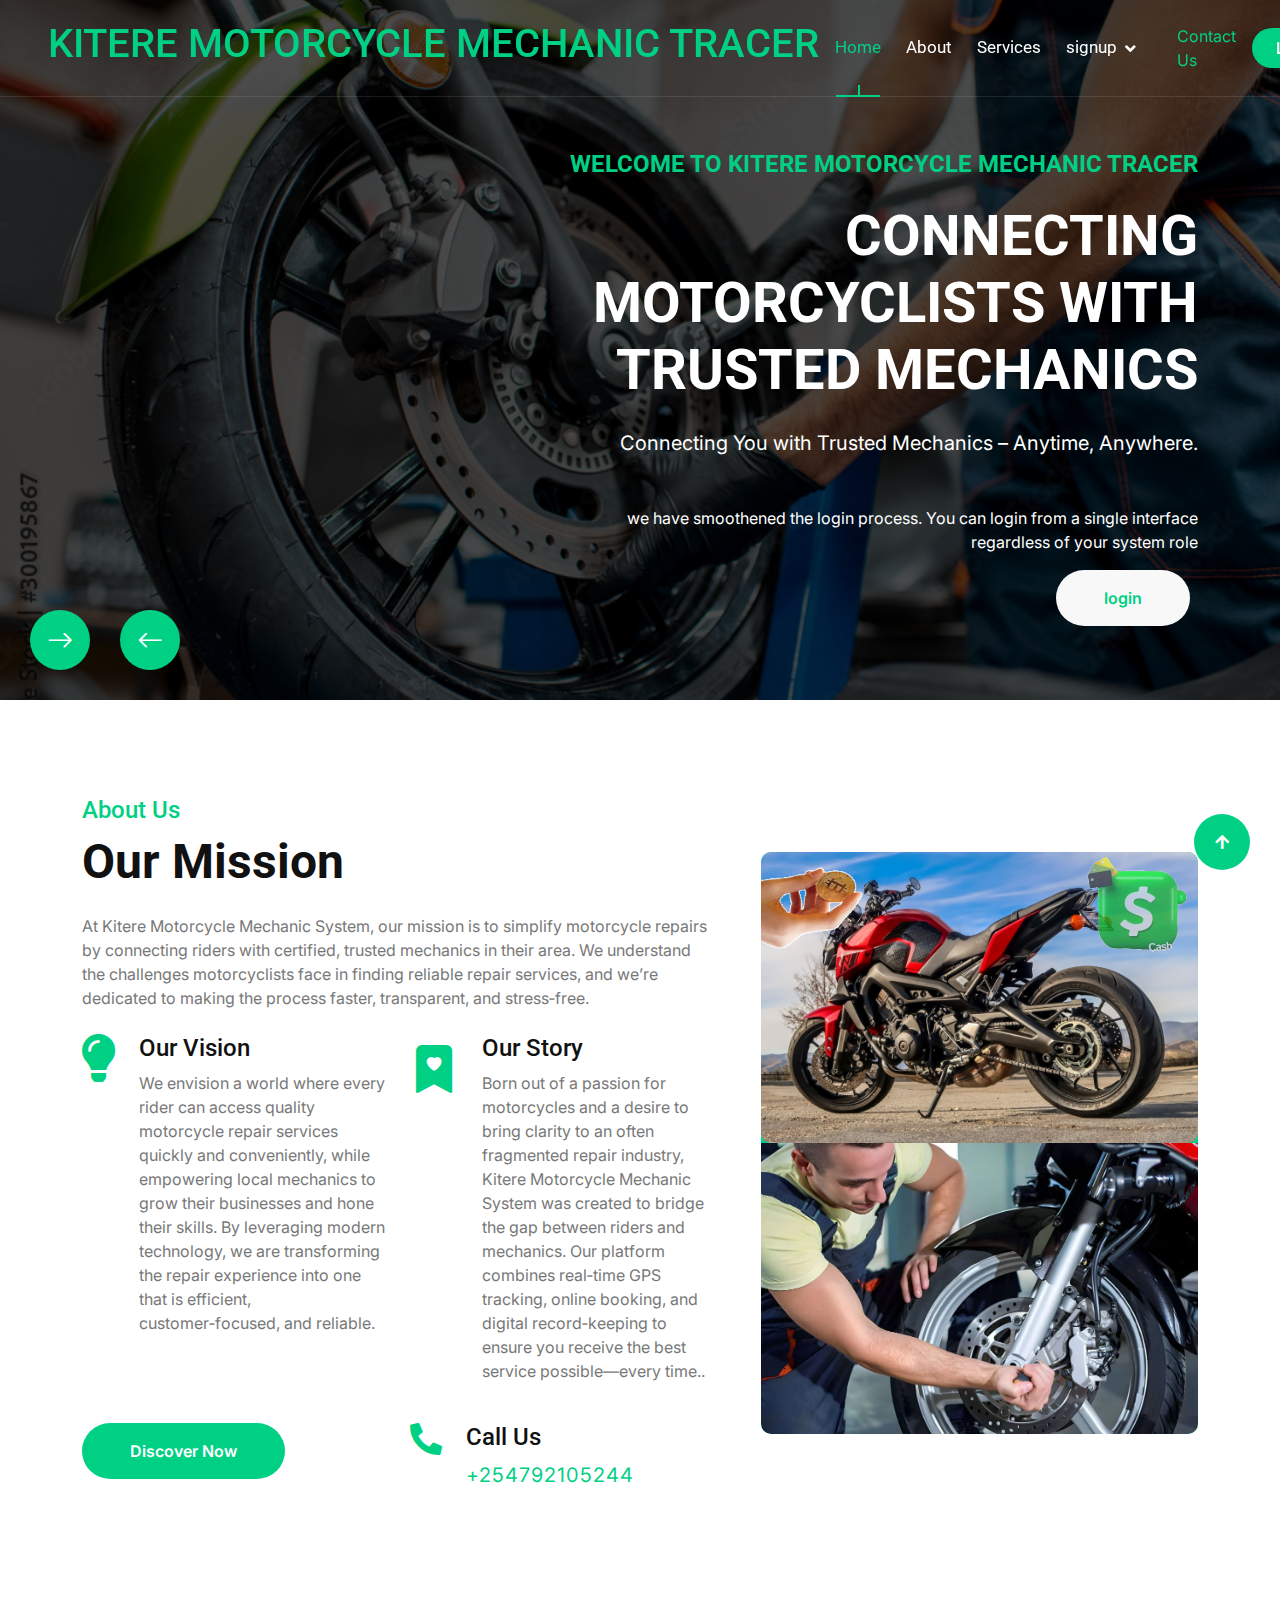
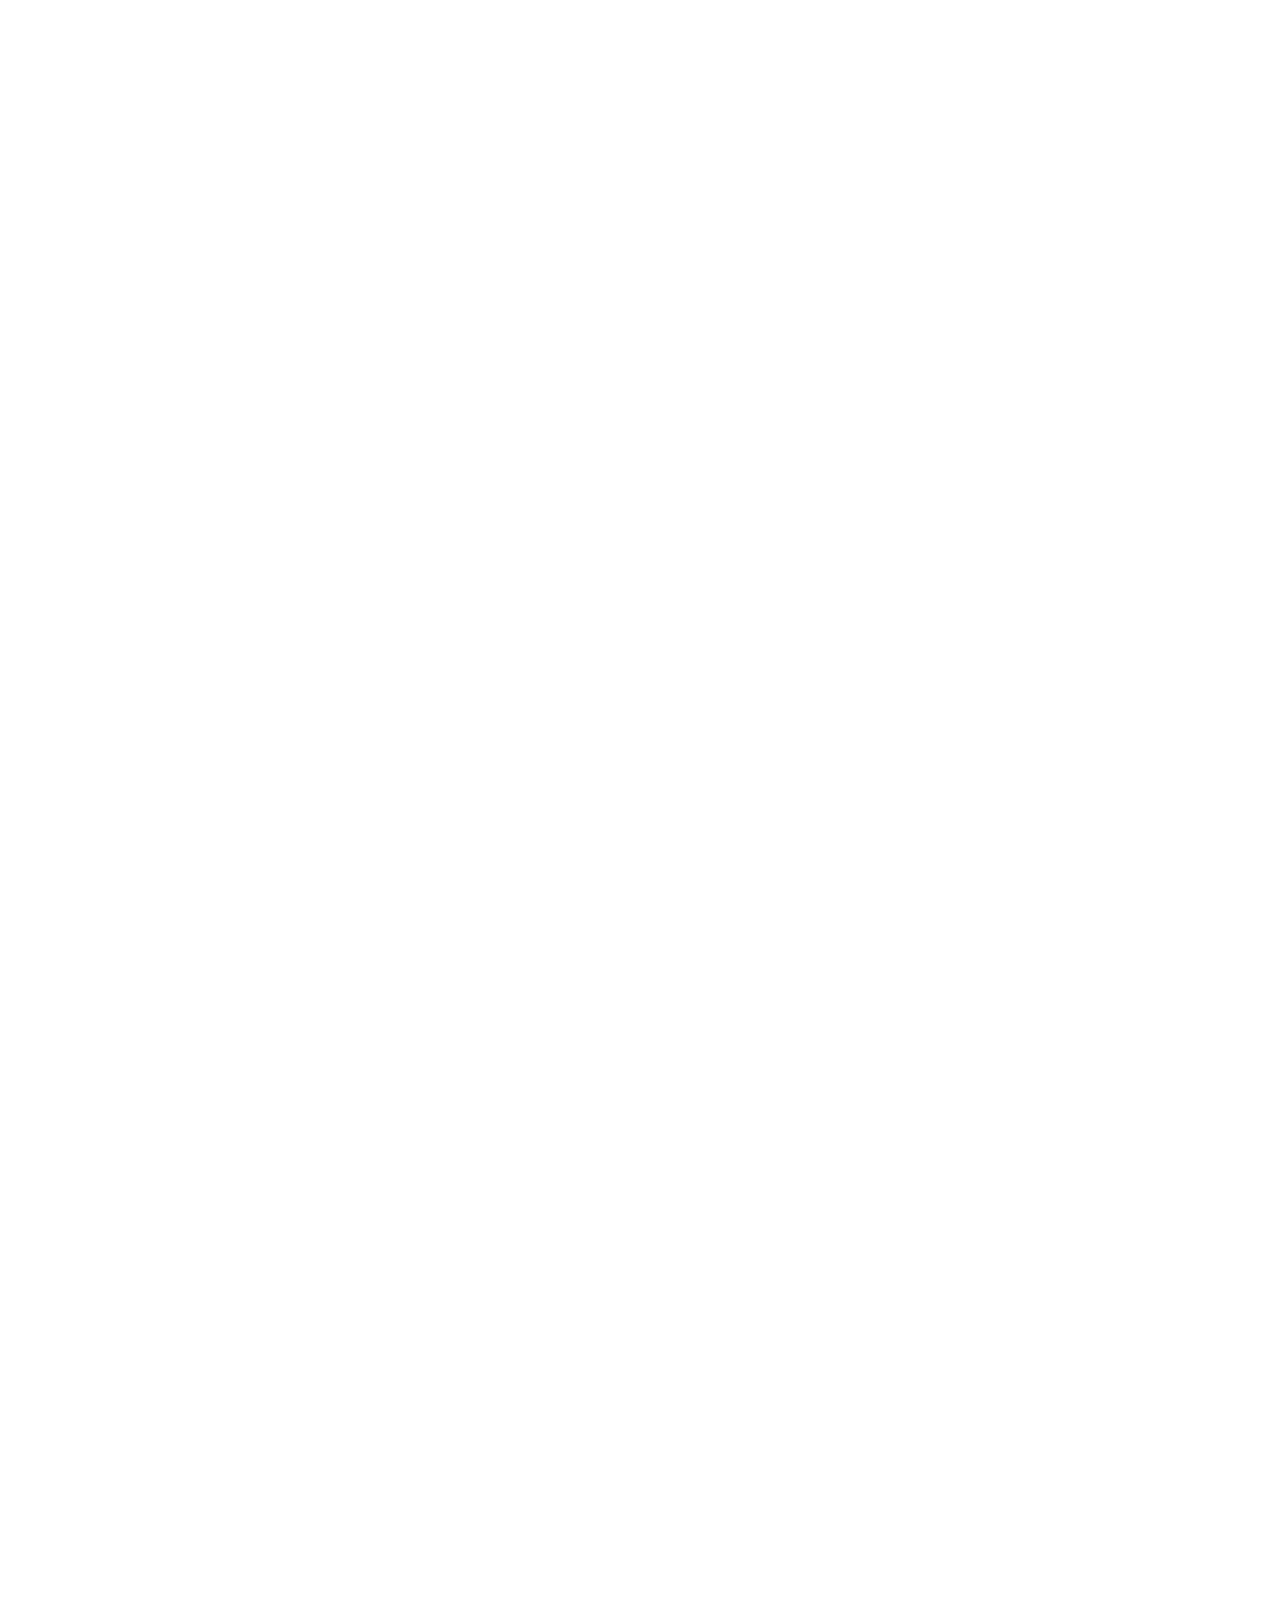
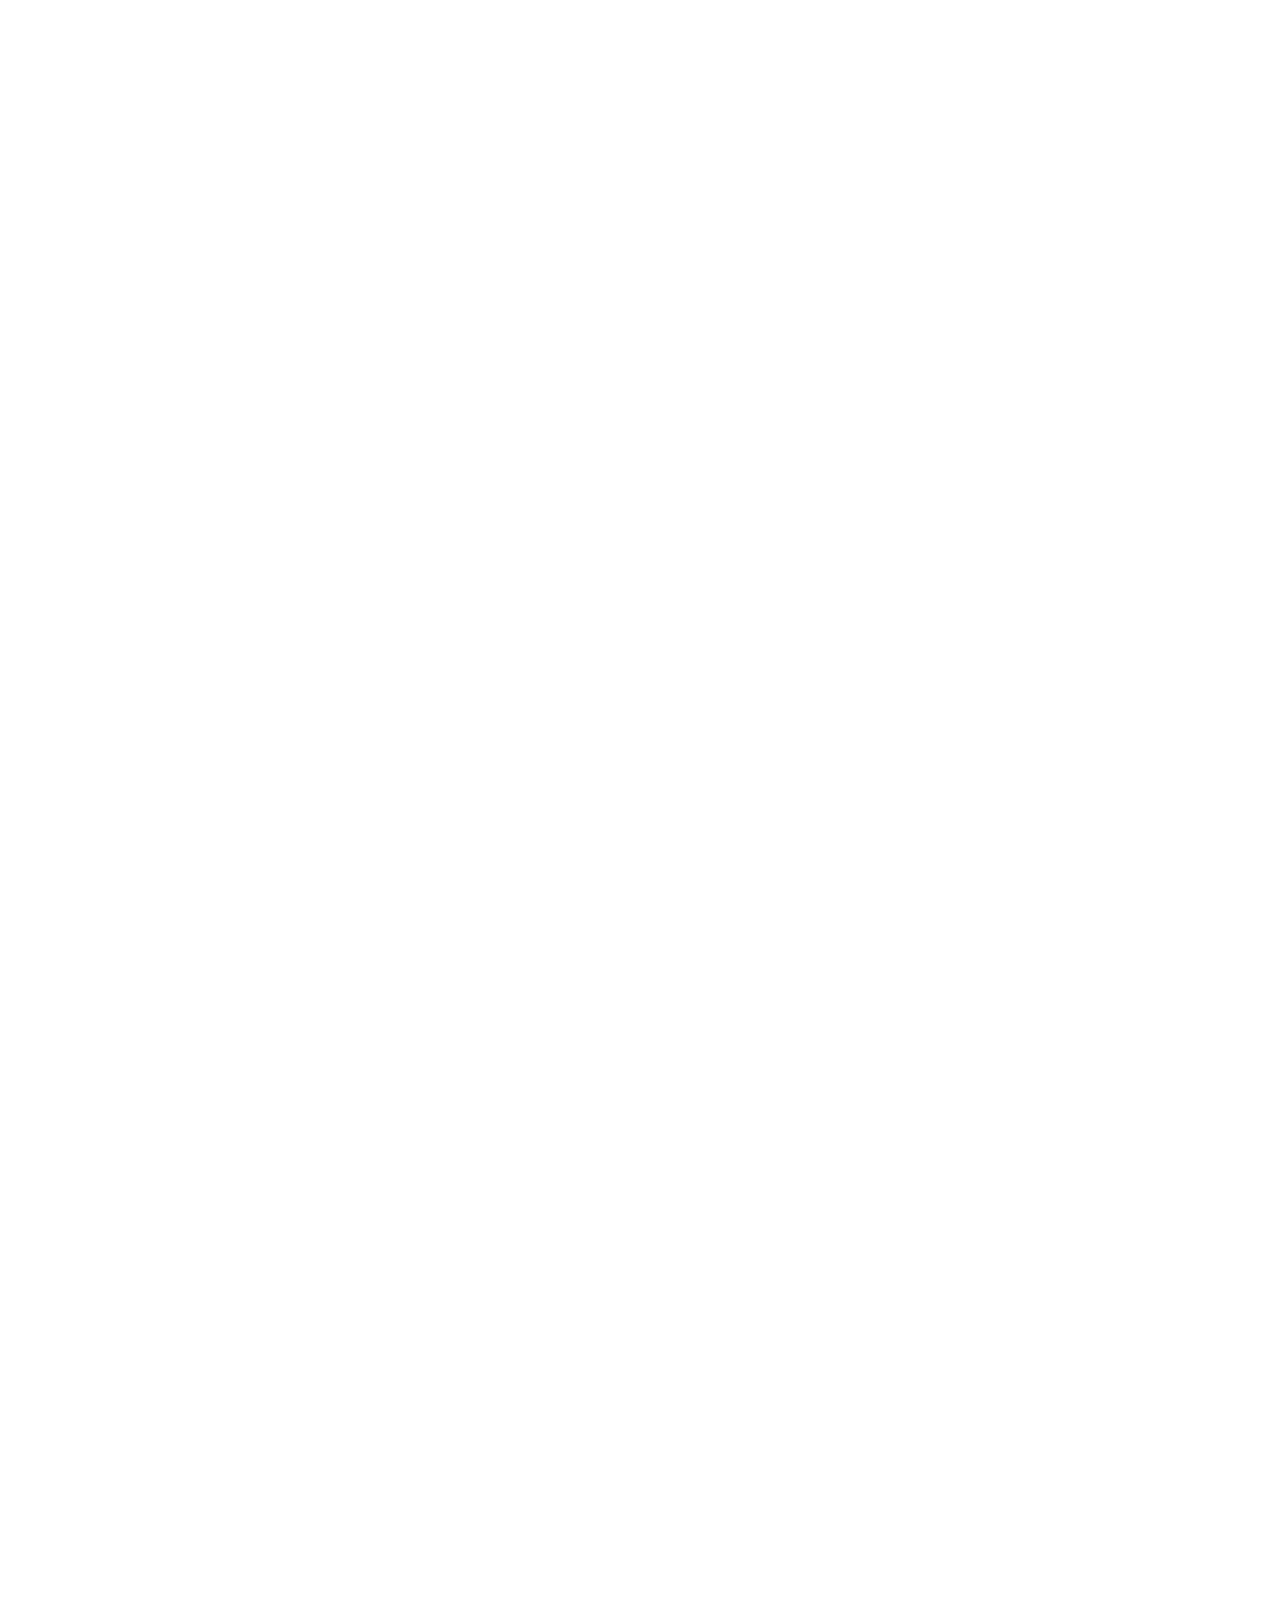
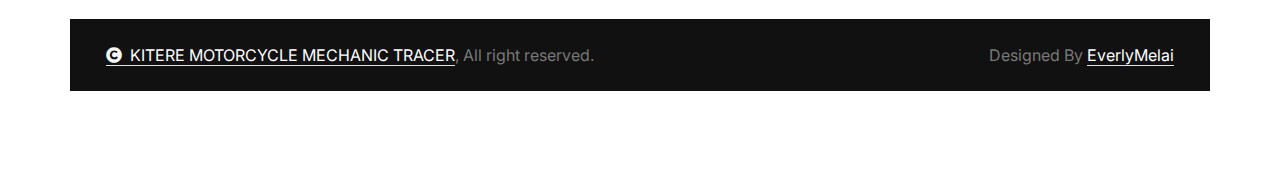
<file: index.html>
<!DOCTYPE html>
<html lang="en">

    <head>
        <meta charset="utf-8">
        <title>kitere  motorcycle</title>
        <meta content="width=device-width, initial-scale=1.0" name="viewport">
        <meta content="" name="keywords">
        <meta content="" name="description">

        <!-- Google Web Fonts -->
        <link rel="preconnect" href="https://fonts.googleapis.com">
        <link rel="preconnect" href="https://fonts.gstatic.com" crossorigin>
        <link href="https://fonts.googleapis.com/css2?family=Inter:wght@100..900&family=Roboto:wght@400;500;700;900&display=swap" rel="stylesheet"> 

        <!-- Icon Font Stylesheet -->
        <link rel="stylesheet" href="https://use.fontawesome.com/releases/v5.15.4/css/all.css"/>
        <link href="https://cdn.jsdelivr.net/npm/bootstrap-icons@1.4.1/font/bootstrap-icons.css" rel="stylesheet">

        <!-- Libraries Stylesheet -->
        <link rel="stylesheet" href="lib/animate/animate.min.css"/>
        <link href="lib/lightbox/css/lightbox.min.css" rel="stylesheet">
        <link href="lib/owlcarousel/assets/owl.carousel.min.css" rel="stylesheet">


        <!-- Customized Bootstrap Stylesheet -->
        <link href="css/bootstrap.min.css" rel="stylesheet">

        <!-- Template Stylesheet -->
        <link href="css/style.css" rel="stylesheet">
    </head>

    <body>

        <!-- Spinner Start -->
        <div id="spinner" class="show bg-white position-fixed translate-middle w-100 vh-100 top-50 start-50 d-flex align-items-center justify-content-center">
            <div class="spinner-border text-primary" style="width: 3rem; height: 3rem;" role="status">
                <span class="sr-only">Loading...</span>
            </div>
        </div>
        <!-- Spinner End -->

        <!-- Topbar Start -->
        <!-- <div class="container-fluid topbar bg-light px-5 d-none d-lg-block">
            <div class="row gx-0 align-items-center">
                <div class="col-lg-8 text-center text-lg-start mb-2 mb-lg-0">
                    <div class="d-flex flex-wrap">
                        <a href="#" class="text-muted small me-4"><i class="fas fa-map-marker-alt text-primary me-2"></i>Find A Location</a>
                        <a href="tel:+01234567890" class="text-muted small me-4"><i class="fas fa-phone-alt text-primary me-2"></i>+01234567890</a>
                        <a href="mailto:example@gmail.com" class="text-muted small me-0"><i class="fas fa-envelope text-primary me-2"></i>Example@gmail.com</a>
                    </div>
                </div>
                <div class="col-lg-4 text-center text-lg-end">
                    <div class="d-inline-flex align-items-center" style="height: 45px;">
                        <a href="#"><small class="me-3 text-dark"><i class="fa fa-user text-primary me-2"></i>Register</small></a>
                        <a href="#"><small class="me-3 text-dark"><i class="fa fa-sign-in-alt text-primary me-2"></i>Login</small></a>
                        <div class="dropdown">
                            <a href="#" class="dropdown-toggle text-dark" data-bs-toggle="dropdown"><small><i class="fa fa-home text-primary me-2"></i> My Dashboard</small></a>
                            <div class="dropdown-menu rounded">
                                <a href="#" class="dropdown-item"><i class="fas fa-user-alt me-2"></i> My Profile</a>
                                <a href="#" class="dropdown-item"><i class="fas fa-comment-alt me-2"></i> Inbox</a>
                                <a href="#" class="dropdown-item"><i class="fas fa-bell me-2"></i> Notifications</a>
                                <a href="#" class="dropdown-item"><i class="fas fa-cog me-2"></i> Account Settings</a>
                                <a href="#" class="dropdown-item"><i class="fas fa-power-off me-2"></i> Log Out</a>
                            </div>
                        </div>
                    </div>
                </div>
            </div>
        </div> -->
        <!-- Topbar End -->

        <!-- Navbar & Hero Start -->
        <div class="container-fluid position-relative p-0">
            <nav class="navbar navbar-expand-lg navbar-light px-4 px-lg-5 py-3 py-lg-0">
                <a href="" class="navbar-brand p-0">
                    <h1 class="text-primary">
                        <!-- <i class="fas fa-search-dollar me-3"></i> -->
                        KITERE MOTORCYCLE MECHANIC TRACER</h1>
                    <!-- <img src="img/logo.png" alt="Logo"> -->
                </a>
                <button class="navbar-toggler" type="button" data-bs-toggle="collapse" data-bs-target="#navbarCollapse">
                    <span class="fa fa-bars"></span>
                </button>
                <div class="collapse navbar-collapse" id="navbarCollapse">
                    <div class="navbar-nav ms-auto py-0">
                        <a href="index.html" class="nav-item nav-link active">Home</a>
                        <a href="about.html" class="nav-item nav-link">About</a>
                        <a href="service.html" class="nav-item nav-link">Services</a>
                        <!-- <a href="/loginup/index.html" class="nav-item nav-link">login</a> -->
                        <div class="nav-item dropdown">
                            <a href="#" class="nav-link" data-bs-toggle="dropdown">
                                <span class="dropdown-toggle">signup</span>
                            </a>
                            <div class="dropdown-menu m-0">
                                <a href="loginup/register_mechanic.php" class="dropdown-item">signup as mechanic </a>
                                <a href="loginup/register_user.php" class="dropdown-item">signup as motorcyclist</a>
                                <!-- <a href="testimonial.html" class="dropdown-item">Testimonial</a>
                                <a href="offer.html" class="dropdown-item">Our offer</a>
                                <a href="FAQ.html" class="dropdown-item">FAQs</a>
                                <a href="404.html" class="dropdown-item">404 Page</a> -->
                            </div>
                        </div>
                        <div class="nav-item dropdown">
                            <!-- <a href="#" class="nav-link" data-bs-toggle="dropdown"> -->
                                <!-- <span class="dropdown-toggle">more</span>
                            </a>
                            <div class="dropdown-menu m-0">
                                <a href="testimonial.html" class="dropdown-item">Testimonial</a>
                                <a href="team.html" class="dropdown-item">team</a>
                                <a href="FAQ.html" class="dropdown-item">FAQs</a> -->
                                <!-- <a href="404.html" class="dropdown-item">404 Page</a> -->
                            </div>
                        </div>
                        <a href="contact.html" class="nav-item nav-link">Contact Us</a>
                    </div>
                    <a href="loginup/index.php" class="btn btn-primary rounded-pill py-2 px-4 my-3 my-lg-0 flex-shrink-0">Login</a>
                </div>
            </nav>

            <!-- Carousel Start -->
            <div class="header-carousel owl-carousel">
                <div class="header-carousel-item">
                    <img src="img/bike2.jpg" class="img-fluid w-100" alt="Image">
                    <div class="carousel-caption">
                        <div class="container">
                            <div class="row gy-0 gx-5">
                                <div class="col-lg-0 col-xl-5"></div>
                                <div class="col-xl-7 animated fadeInLeft">
                                    <div class="text-sm-center text-md-end">
                                        <h4 class="text-primary text-uppercase fw-bold mb-4">Welcome To Kitere motorcycle mechanic tracer</h4>
                                        <h1 class="display-4 text-uppercase text-white mb-4"> Connecting Motorcyclists with Trusted Mechanics</h1>
                                        <p class="mb-5 fs-5">Connecting You with Trusted Mechanics – Anytime, Anywhere.  
                                        </p>
                                        <p>we have smoothened the login process. You can login from a single interface regardless of your system role</p>
                                        <div class="d-flex justify-content-center justify-content-md-end flex-shrink-0 mb-4">
                                            <a class="btn btn-light rounded-pill py-3 px-4 px-md-5 me-2" href="./loginup/index.php"> </i> login</a>
                                            <!-- <a class="btn btn-primary rounded-pill py-3 px-4 px-md-5 ms-2" href="#">Learn More</a> -->
                                        </div>
                                        <div class="d-flex align-items-center justify-content-center justify-content-md-end">
                                            <!-- <h2 class="text-white me-2">Follow Us:</h2> -->
                                            <div class="d-flex justify-content-end ms-2">
                                                <!-- <a class="btn btn-md-square btn-light rounded-circle me-2" href=""><i class="fab fa-facebook-f"></i></a>
                                                <a class="btn btn-md-square btn-light rounded-circle mx-2" href=""><i class="fab fa-twitter"></i></a>
                                                <a class="btn btn-md-square btn-light rounded-circle mx-2" href=""><i class="fab fa-instagram"></i></a>
                                                <a class="btn btn-md-square btn-light rounded-circle ms-2" href=""><i class="fab fa-linkedin-in"></i></a> -->
                                            </div>
                                        </div>
                                    </div>
                                </div>
                            </div>
                        </div>
                    </div>
                </div>
                <div class="header-carousel-item">
                    <img src="img/bike1.jpg" class="img-fluid w-100" alt="Image">
                    <div class="carousel-caption">
                        <div class="container">
                            <div class="row g-5">
                                <div class="col-12 animated fadeInUp">
                                    <div class="text-center">
                                        <h4 class="text-primary text-uppercase fw-bold mb-4">Kitere motorcycle mechanic tracer</h4>
                                        <h1 class="display-4 text-uppercase text-white mb-4">Fast, Reliable Motorcycle Repairs at Your Fingertips</h1>
                                        <p class="mb-5 fs-5">Your one‑stop solution for motorcycle maintenance and repair
                                        <div class="d-flex justify-content-center flex-shrink-0 mb-4">
                                            <a class="btn btn-light rounded-pill py-3 px-4 px-md-5 me-2" href="./loginup/index.php"></i> Login</a>
                                            <!-- <a class="btn btn-primary rounded-pill py-3 px-4 px-md-5 ms-2" href="#">Learn More</a> -->
                                        </div>
                                        <div class="d-flex align-items-center justify-content-center">
                                            <!-- <h2 class="text-white me-2">Follow Us:</h2> -->
                                            <div class="d-flex justify-content-end ms-2">
                                                <!-- <a class="btn btn-md-square btn-light rounded-circle me-2" href=""><i class="fab fa-facebook-f"></i></a>
                                                <a class="btn btn-md-square btn-light rounded-circle mx-2" href=""><i class="fab fa-twitter"></i></a>
                                                <a class="btn btn-md-square btn-light rounded-circle mx-2" href=""><i class="fab fa-instagram"></i></a>
                                                <a class="btn btn-md-square btn-light rounded-circle ms-2" href=""><i class="fab fa-linkedin-in"></i></a> -->
                                            </div>
                                        </div>
                                    </div>
                                </div>
                            </div>
                        </div>
                    </div>
                </div>
            </div>
            <!-- Carousel End -->
        </div>
        <!-- Navbar & Hero End -->


        <!-- Abvout Start -->
        <div class="container-fluid about py-5">
            <div class="container py-5">
                <div class="row g-5 align-items-center">
                    <div class="col-xl-7 wow fadeInLeft" data-wow-delay="0.2s">
                        <div>
                            <h4 class="text-primary">About Us</h4>
                            <h1 class="display-5 mb-4">Our Mission</h1>
                            <p class="mb-4">At Kitere Motorcycle Mechanic System, our mission is to simplify motorcycle repairs by connecting riders with certified, trusted mechanics in their area. We understand the challenges motorcyclists face in finding reliable repair services, and we’re dedicated to making the process faster, transparent, and stress‑free.
                            </p>
                            <div class="row g-4">
                                <div class="col-md-6 col-lg-6 col-xl-6">
                                    <div class="d-flex">
                                        <div><i class="fas fa-lightbulb fa-3x text-primary"></i></div>
                                        <div class="ms-4">
                                            <h4>Our Vision</h4>
                                            <p>
                                                We envision a world where every rider can access quality motorcycle repair services quickly and conveniently, while empowering local mechanics to grow their businesses and hone their skills. By leveraging modern technology, we are transforming the repair experience into one that is efficient, customer‑focused, and reliable.</p>
                                        </div>
                                    </div>
                                </div>
                                <div class="col-md-6 col-lg-6 col-xl-6">
                                    <div class="d-flex">
                                        <div><i class="bi bi-bookmark-heart-fill fa-3x text-primary"></i></div>
                                        <div class="ms-4">
                                            <h4>Our Story</h4>
                                            <p>
                                                Born out of a passion for motorcycles and a desire to bring clarity to an often fragmented repair industry, Kitere Motorcycle Mechanic System was created to bridge the gap between riders and mechanics. Our platform combines real‑time GPS tracking, online booking, and digital record‑keeping to ensure you receive the best service possible—every time..</p>
                                        </div>
                                    </div>
                                </div>
                                <div class="col-sm-6">
                                    <a href="loginup/register_user.php" class="btn btn-primary rounded-pill py-3 px-5 flex-shrink-0">Discover Now</a>
                                </div>
                                <div class="col-sm-6">
                                    <div class="d-flex">
                                        <i class="fas fa-phone-alt fa-2x text-primary me-4"></i>
                                        <div>
                                            <h4>Call Us</h4>
                                            <p class="mb-0 fs-5" style="letter-spacing: 1px;"><a href="tel:+254792105244">+254792105244</a></p>
                                        </div>
                                    </div>
                                </div>
                            </div>
                        </div>
                    </div>
                    <div class="col-xl-5 wow fadeInRight" data-wow-delay="0.2s">
                        <div class="bg-primary rounded position-relative overflow-hidden">
                            <img src="img/bike4.jpeg" class="img-fluid rounded w-100" alt="">
                            
                            <div class="" style="position: absolute; top: -15px; right: -15px;">
                                <img src="img/about-3.png" class="img-fluid" style="width: 150px; height: 150px; opacity: 0.7;" alt="">
                            </div>
                            <div class="" style="position: absolute; top: -20px; left: 10px; transform: rotate(90deg);">
                                <img src="img/about-4.png" class="img-fluid" style="width: 100px; height: 150px; opacity: 0.9;" alt="">
                            </div>
                            <div class="rounded-bottom">
                                <img src="img/bike5.webp" class="img-fluid rounded-bottom w-100" alt="">
                            </div>
                        </div>
                    </div>
                </div>
            </div>
        </div>
        <!-- About End -->

        <!-- Services Start -->
        <div class="container-fluid service pb-5">
            <div class="container pb-5">
                <div class="text-center mx-auto pb-5 wow fadeInUp" data-wow-delay="0.2s" style="max-width: 800px;">
                    <h4 class="text-primary">Our Services
                    </h4>
                    <h1 class="display-5 mb-4">
                        We merge cutting‑edge technology with an intuitive design to deliver prompt support and a seamless rider experience
                    </p>
                </div>
                <div class="row g-4">
                    <div class="col-md-6 col-lg-4 wow fadeInUp" data-wow-delay="0.2s">
                        <div class="service-item">
                            <div class="service-img">
                                <img src="img/map.PNG" class="img-fluid rounded-top w-100" alt="Image">
                            </div>
                            <div class="rounded-bottom p-4">
                                <a href="#" class="h4 d-inline-block mb-4"> GPS-Enabled Mechanic Locator:</a>
                                <p class="mb-4">
                                    Find the nearest available mechanic with real‑time location tracking, ensuring prompt assistance wherever you are.
                                <!-- <a class="btn btn-primary rounded-pill py-2 px-4" href="#">Learn More</a> -->
                            </div>
                        </div>
                    </div>
                    <div class="col-md-6 col-lg-4 wow fadeInUp" data-wow-delay="0.4s">
                        <div class="service-item">
                            <div class="service-img">
                                <img src="img/book.jpeg" class="img-fluid rounded-top w-100" alt="Image">
                            </div>
                            <div class="rounded-bottom p-4">
                                <a href="#" class="h4 d-inline-block mb-4">Booking</a>
                                <p class="mb-4">
                                    Easily book appointments for repairs and maintenance and track the service progress from start to finish with the mechanic.
                                </p>
                                
                            </div>
                        </div>
                    </div>
                    <div class="col-md-6 col-lg-4 wow fadeInUp" data-wow-delay="0.4s">
                        <div class="service-item">
                            <div class="service-img">
                                <img src="img/tracking.png" class="img-fluid rounded-top w-100" alt="Image">
                            </div>
                            <div class="rounded-bottom p-4">
                                <a href="#" class="h4 d-inline-block mb-4">Live Tracking</a>
                                <p class="mb-4">
                                    Monitor your mechanic's journey in real-time and stay updated on the progress of your service.
                                </p>
                                
                            </div>
                        </div>
                    </div>
                    <div class="col-md-6 col-lg-4 wow fadeInUp" data-wow-delay="0.4s">
                        <div class="service-item">
                            <div class="service-img">
                                <img src="img/rating.webp" class="img-fluid rounded-top w-100" alt="Image">
                            </div>
                            <div class="rounded-bottom p-4">
                                <a href="#" class="h4 d-inline-block mb-4">Reviews & Ratings</a>
                                <p class="mb-4">
                                    Read verified reviews and ratings from our customers to choose the best mechanic for your needs.
      </p>
                                </p>
                                <!-- <a class="btn btn-primary rounded-pill py-2 px-4" href="#">Learn More</a> -->
                            </div>
                        </div>
                    </div>
                    <div class="col-md-6 col-lg-4 wow fadeInUp" data-wow-delay="0.4s">
                        <div class="service-item">
                            <div class="service-img">
                                <img src="img/register.jpg" class="img-fluid rounded-top w-100" alt="Image">
                            </div>
                            <div class="rounded-bottom p-4">
                                <a href="#" class="h4 d-inline-block mb-4">Mechanic Registration</a>
                                <p class="mb-4">
                                    Are you a skilled mechanic? <span><a href="./loginup/register_mechanic.php" style="text-decoration: none;;">Register</a></span> with us to connect with customers and manage your service appointments
                                </p>
                                <!-- <a class="btn btn-primary rounded-pill py-2 px-4" href="#">Learn More</a> -->
                            </div>
                        </div>
                    </div>
                   
                        
        <!-- Services End -->



        <!-- FAQs Start -->
        <div class="container-fluid faq-section pb-5">
            <div class="container pb-5 overflow-hidden">
                <div class="text-center mx-auto pb-5 wow fadeInUp" data-wow-delay="0.2s" style="max-width: 800px;">
                    <h4 class="text-primary">FAQs</h4>
                    <h1 class="display-5 mb-4">Frequently Asked Questions</h1>
                    <p class="mb-0">to help you make an informed decision when choosing the best mechanic for your needs. - **Mechanic Empowerment:** Mechanics can increase their visibility and grow their businesses by showcasing their skills within our trusted platform, expanding their customer base.
                </div>
                <div class="row g-5 align-items-center">
                    <div class="col-lg-6 wow fadeInLeft" data-wow-delay="0.2s">
                        <div class="accordion accordion-flush bg-light rounded p-5" id="accordionFlushSection">
                            <div class="accordion-item rounded-top">
                                <h2 class="accordion-header" id="flush-headingOne">
                                    <button class="accordion-button collapsed rounded-top" type="button" data-bs-toggle="collapse" data-bs-target="#flush-collapseOne" aria-expanded="false" aria-controls="flush-collapseOne">
                                        What is the Kitere Motorcycle Mechanic System?
                                    </button>
                                </h2>
                                <div id="flush-collapseOne" class="accordion-collapse collapse" aria-labelledby="flush-headingOne" data-bs-parent="#accordionFlushSection">
                                    <div class="accordion-body"> It’s a digital platform that connects motorcyclists with certified mechanics, making it easy to schedule repairs, track service history, and access reliable maintenance services.</div>
                                </div>
                            </div>
                            <div class="accordion-item">
                                <h2 class="accordion-header" id="flush-headingTwo">
                                    <button class="accordion-button collapsed" type="button" data-bs-toggle="collapse" data-bs-target="#flush-collapseTwo" aria-expanded="false" aria-controls="flush-collapseTwo">
                                        How does the system work?
                                    </button>
                                </h2>
                                <div id="flush-collapseTwo" class="accordion-collapse collapse" aria-labelledby="flush-headingTwo" data-bs-parent="#accordionFlushSection">
                                    <div class="accordion-body">Users sign up as either motorcyclists or mechanics. Motorcyclists can locate nearby mechanics via GPS and search Mechanics can register, manage their availability, and handle repair requests through their dashboard.</div>
                                </div>
                            </div>
                            <div class="accordion-item">
                                <h2 class="accordion-header" id="flush-headingThree">
                                    <button class="accordion-button collapsed" type="button" data-bs-toggle="collapse" data-bs-target="#flush-collapseThree" aria-expanded="false" aria-controls="flush-collapseThree">
                                        How do I register?
                                    </button>
                                </h2>
                                <div id="flush-collapseThree" class="accordion-collapse collapse" aria-labelledby="flush-headingThree" data-bs-parent="#accordionFlushSection">
                                    <div class="accordion-body">Simply click the "Register" link on the landing page and choose whether you’re signing up as a motorcyclist or a mechanic. Fill in your details, and follow the on-screen instructions to complete your registration.</div>
                                </div>
                            </div>
                            <div class="accordion-item">
                                <h2 class="accordion-header" id="flush-headingFour">
                                    <button class="accordion-button collapsed" type="button" data-bs-toggle="collapse" data-bs-target="#flush-collapseFour" aria-expanded="false" aria-controls="flush-collapseFour">
                                        Is my personal information secure?
                                    </button>
                                </h2>
                                <div id="flush-collapseFour" class="accordion-collapse collapse" aria-labelledby="flush-headingFour" data-bs-parent="#accordionFlushSection">
                                    <div class="accordion-body">Absolutely. We use industry-standard security measures, including password hashing and secure data storage, to protect your information.</div>
                                </div>
                            </div>
                            <div class="accordion-item">
                                <h2 class="accordion-header" id="flush-headingFive">
                                    <button class="accordion-button collapsed" type="button" data-bs-toggle="collapse" data-bs-target="#flush-collapseFive" aria-expanded="false" aria-controls="flush-collapseFive">
                                        How do mechanics update their availability?
                                    </button>
                                </h2>
                                <div id="flush-collapseFive" class="accordion-collapse collapse" aria-labelledby="flush-headingFive" data-bs-parent="#accordionFlushSection">
                                    <div class="accordion-body"> Mechanics can log in to their dashboard and update their status or availability in real time, ensuring motorcyclists always have access to accurate information.</div>
                                </div>
                            </div>
                            <div class="accordion-item rounded-bottom">
                                <h2 class="accordion-header" id="flush-headingSix">
                                    <button class="accordion-button collapsed" type="button" data-bs-toggle="collapse" data-bs-target="#flush-collapseSix" aria-expanded="false" aria-controls="flush-collapseSix">
                                        Who do I contact if I have additional questions?
                                    </button>
                                </h2>
                                <div id="flush-collapseSix" class="accordion-collapse collapse" aria-labelledby="flush-headingSix" data-bs-parent="#accordionFlushSection">
                                    <div class="accordion-body">You can reach out via our contact form, email <a href="mailto:support@kiteremechanic.com" style="text-decoration: none;">support@kiteremechanic.com</a>, or call our customer support hotline. We’re here to help with any inquiries you may have.</div>
                                </div>
                            </div>
                        </div>
                    </div>
                    <div class="col-lg-6 wow fadeInRight" data-wow-delay="0.2s">
                        <div class="bg-primary rounded">
                            <img src="img/faq.jpeg" class="img-fluid w-100" alt="">
                        </div>
                    </div>
                </div>
            </div>
        </div>
        <!-- FAQs End -->


     

        <!-- Testimonial Start -->
        <div class="container-fluid testimonial pb-5">
            <div class="container pb-5">
                <div class="text-center mx-auto pb-5 wow fadeInUp" data-wow-delay="0.2s" style="max-width: 800px;">
                    <h4 class="text-primary">Testimonial</h4>
                    <h1 class="display-5 mb-4">Hear From Our Happy Clients</h1>
                    <!-- <p class="mb-0">Lorem ipsum dolor, sit amet consectetur adipisicing elit. Tenetur adipisci facilis cupiditate recusandae aperiam temporibus corporis itaque quis facere, numquam, ad culpa deserunt sint dolorem autem obcaecati, ipsam mollitia hic.
                    </p> -->
                </div>
                <div class="owl-carousel testimonial-carousel wow fadeInUp" data-wow-delay="0.2s">
                    <div class="testimonial-item">
                        <div class="testimonial-quote-left">
                            <i class="fas fa-quote-left fa-2x"></i>
                        </div>
                        <div class="testimonial-img">
                            <img src="img/2.jpg" class="img-fluid" alt="Image">
                        </div>
                        <div class="testimonial-text">
                            <p class="mb-0">
                               
                                "Our experience with Kitere Motorcycle Mechanic System was exceptional! I found a reliable mechanic in minutes, and the service was fast and hassle‑free."
                               
                            </p>
                        </div>
                        <div class="testimonial-title">
                            <div>
                                <h4 class="mb-0">Faith Mukami</h4>
                                <p class="mb-0">motorcyclist</p>
                            </div>
                            <div class="d-flex text-primary">
                                <i class="fas fa-star"></i>
                                <i class="fas fa-star"></i>
                                <i class="fas fa-star"></i>
                                <i class="fas fa-star"></i>
                                <i class="fas fa-star"></i>
                            </div>
                        </div>
                        <div class="testimonial-quote-right">
                            <i class="fas fa-quote-right fa-2x"></i>
                        </div>
                    </div>
                    <div class="testimonial-item">
                        <div class="testimonial-quote-left">
                            <i class="fas fa-quote-left fa-2x"></i>
                        </div>
                        <div class="testimonial-img">
                            <img src="img/3.jpg" class="img-fluid" alt="Image">
                        </div>
                        <div class="testimonial-text">
                            <p class="mb-0">"I love how transparent the pricing is and how easy it is to schedule appointments online. It’s truly revolutionized how I maintain my motorcycle."
                            </p>
                        </div>
                        <div class="testimonial-title">
                            <div>
                                <h4 class="mb-0">Sarah Sarai</h4>
                                <p class="mb-0">motorcyclist</p>
                            </div>
                            <div class="d-flex text-primary">
                                <i class="fas fa-star"></i>
                                <i class="fas fa-star"></i>
                                <i class="fas fa-star"></i>
                                <i class="fas fa-star"></i>
                                <i class="fas fa-star"></i>
                            </div>
                        </div>
                        <div class="testimonial-quote-right">
                            <i class="fas fa-quote-right fa-2x"></i>
                        </div>
                    </div>
                    <div class="testimonial-item">
                        <div class="testimonial-quote-left">
                            <i class="fas fa-quote-left fa-2x"></i>
                        </div>
                        <div class="testimonial-img">
                            <img src="img/5.jpg" class="img-fluid" at="Image">
                        </div>
                        <div class="testimonial-text">
                            <p class="mb-0">"Thanks to Kitere, I now have a complete digital record of all my repairs, which has saved me time and money. Highly recommended!"
                            </p>
                        </div>
                        <div class="testimonial-title">
                            <div>
                                <h4 class="mb-0">Dominic Oloo</h4>
                                <p class="mb-0">motorcyclist</p>
                            </div>
                            <div class="d-flex text-primary">
                                <i class="fas fa-star"></i>
                                <i class="fas fa-star"></i>
                                <i class="fas fa-star"></i>
                                <i class="fas fa-star"></i>
                                <i class="fas fa-star"></i>
                            </div>
                        </div>
                        <div class="testimonial-quote-right">
                            <i class="fas fa-quote-right fa-2x"></i>
                        </div>
                    </div>
                    <div class="testimonial-item">
                        <div class="testimonial-quote-left">
                            <i class="fas fa-quote-left fa-2x"></i>
                        </div>
                        <div class="testimonial-img">
                            <img src="img/4.jpg" class="img-fluid" alt="Image">
                        </div>
                        <div class="testimonial-text">
                            <p class="mb-0">"The system not only connects me with skilled mechanics but also empowers local service providers. It's a win-win for everyone!"
                        </div>
                        <div class="testimonial-title">
                            <div>
                                <h4 class="mb-0">Mercy Nekesa</h4>
                                <p class="mb-0">motorcyclist</p>
                            </div>
                            <div class="d-flex text-primary">
                                <i class="fas fa-star"></i>
                                <i class="fas fa-star"></i>
                                <i class="fas fa-star"></i>
                                <i class="fas fa-star"></i>
                                <i class="fas fa-star"></i>
                            </div>
                        </div>
                        <div class="testimonial-quote-right">
                            <i class="fas fa-quote-right fa-2x"></i>
                        </div>
                    </div>
                </div>
            </div>
        </div>
        <!-- Testimonial End -->

        <!-- Footer Start -->
        <div class="container-fluid footer py-5 wow fadeIn" data-wow-delay="0.2s">
            <div class="container py-5 border-start-0 border-end-0" style="border: 1px solid; border-color: rgb(255, 255, 255, 0.08);">
                <div class="row g-5">
                    <div class="col-md-6 col-lg-6 col-xl-4">
                        <div class="footer-item">
                            <a href="index.html" class="p-0">
                                <h4 class="text-white"><i class="fas fa-search-dollar me-3"></i>mechanic tracer</h4>
                                <!-- <img src="img/logo.png" alt="Logo"> -->
                            </a>
                            <p class="mb-4">Welcome back again</p>
                            <!-- <div class="d-flex">
                                <a href="#" class="bg-primary d-flex rounded align-items-center py-2 px-3 me-2">
                                    <i class="fas fa-apple-alt text-white"></i>
                                    <div class="ms-3">
                                        <small class="text-white">Download on the</small>
                                        <h6 class="text-white">App Store</h6>
                                    </div>
                                </a>
                                <a href="#" class="bg-dark d-flex rounded align-items-center py-2 px-3 ms-2">
                                    <i class="fas fa-play text-primary"></i>
                                    <div class="ms-3">
                                        <small class="text-white">Get it on</small>
                                        <h6 class="text-white">Google Play</h6>
                                    </div>
                                </a>
                            </div> -->
                        </div>
                    </div>
                    <div class="col-md-6 col-lg-6 col-xl-2">
                        <div class="footer-item">
                            <h4 class="text-white mb-4">Quick Links</h4>
                            <a href="about.html"><i class="fas fa-angle-right me-2"></i> About Us</a>
                            <!-- <a href="#"><i class="fas fa-angle-right me-2"></i> Feature</a> -->
                            <a href="testimonial.html"><i class="fas fa-angle-right me-2"></i> Testimonial</a>
                            <a href="contact.html"><i class="fas fa-angle-right me-2"></i> Contact Us</a>
                            
                            <a href="service.html"><i class="fas fa-angle-right me-2"></i> services</a>
                        </div>
                    </div>
                    <div class="col-md-6 col-lg-6 col-xl-3">
                        <div class="footer-item">
                            <h4 class="text-white mb-4">Support</h4>
                            <a href="#"><i class="fas fa-angle-right me-2"></i> Privacy Policy</a>
                            <a href="#"><i class="fas fa-angle-right me-2"></i> Terms & Conditions</a>
                            <!-- <a href="#"><i class="fas fa-angle-right me-2"></i> Disclaimer</a> -->
                            <a href="contact.html"><i class="fas fa-angle-right me-2"></i> Support</a>
                            <a href="FAQ.html"><i class="fas fa-angle-right me-2"></i> FAQ</a>
                            <!-- <a href="#"><i class="fas fa-angle-right me-2"></i> Help</a> -->
                        </div>
                    </div>
                    <div class="col-md-6 col-lg-6 col-xl-3">
                        <div class="footer-item">
                            <h4 class="text-white mb-4">Contact Info</h4>
                            <div class="d-flex align-items-center">
                                <i class="fas fa-map-marker-alt text-primary me-3"></i>
                                <p class="text-white mb-0">103-40404 Rongo.KENYA</p>
                            </div>
                            <div class="d-flex align-items-center">
                                <i class="fas fa-envelope text-primary me-3"></i>
                                <p class="text-white mb-0">info@kiteremechanic.com</p>
                            </div>
                            <div class="d-flex align-items-center">
                                <i class="fa fa-phone-alt text-primary me-3"></i>
                                <p class="text-white mb-0">(+254) 79 2105 244</p>
                            </div>
                            
                            <div class="d-flex">
                                <a class="btn btn-primary btn-sm-square rounded-circle me-3" href="#"><i class="fab fa-facebook-f text-white"></i></a>
                                <a class="btn btn-primary btn-sm-square rounded-circle me-3" href="#"><i class="fab fa-twitter text-white"></i></a>
                                <a class="btn btn-primary btn-sm-square rounded-circle me-3" href="#"><i class="fab fa-instagram text-white"></i></a>
                                <a class="btn btn-primary btn-sm-square rounded-circle me-0" href="#"><i class="fab fa-linkedin-in text-white"></i></a>
                            </div>
                        </div>
                    </div>
                </div>
            </div>
        </div>
        <!-- Footer End -->
        
        <!-- Copyright Start -->
        <div class="container-fluid copyright py-4">
            <div class="container">
                <div class="row g-4 align-items-center">
                    <div class="col-md-6 text-center text-md-start mb-md-0">
                        <span class="text-body" style="text-decoration: none;"><a href="#" class="border-bottom text-white" style="text-decoration: none;"><i class="fas fa-copyright text-light me-2"></i>KITERE MOTORCYCLE MECHANIC TRACER</a>, All right reserved.</span>
                    </div>
                    <div class="col-md-6 text-center text-md-end text-body">
                       
                        Designed By <a class="border-bottom text-white" href="#">EverlyMelai</a> 
                        
                    </div>
                </div>
            </div>
        </div>
        <!-- Copyright End -->


        <!-- Back to Top -->
        <a href="#" class="btn btn-primary btn-lg-square rounded-circle back-to-top"><i class="fa fa-arrow-up"></i></a>   

        
        <!-- JavaScript Libraries -->
        <script src="https://ajax.googleapis.com/ajax/libs/jquery/3.6.4/jquery.min.js"></script>
        <script src="https://cdn.jsdelivr.net/npm/bootstrap@5.0.0/dist/js/bootstrap.bundle.min.js"></script>
        <script src="lib/wow/wow.min.js"></script>
        <script src="lib/easing/easing.min.js"></script>
        <script src="lib/waypoints/waypoints.min.js"></script>
        <script src="lib/counterup/counterup.min.js"></script>
        <script src="lib/lightbox/js/lightbox.min.js"></script>
        <script src="lib/owlcarousel/owl.carousel.min.js"></script>
        

        <!-- Template Javascript -->
        <script src="js/main.js"></script>
    </body>

</html>
</file>
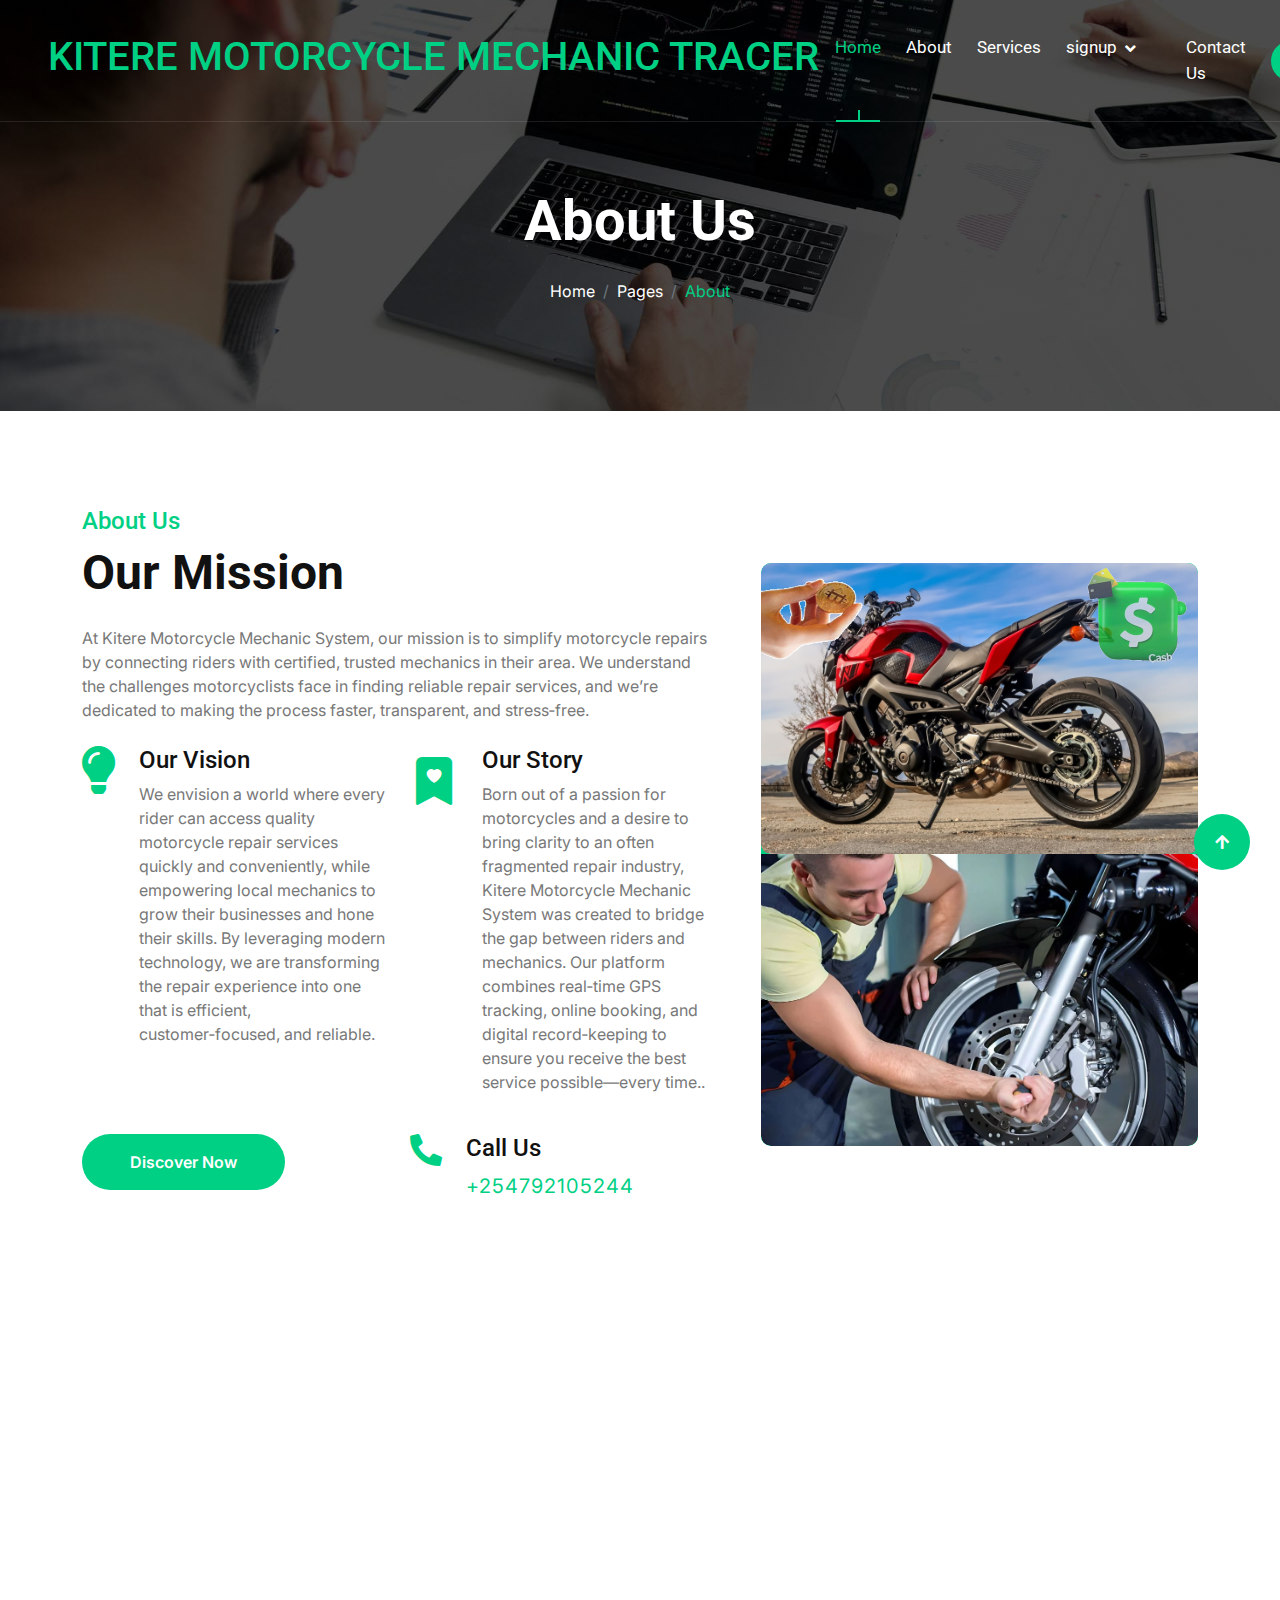
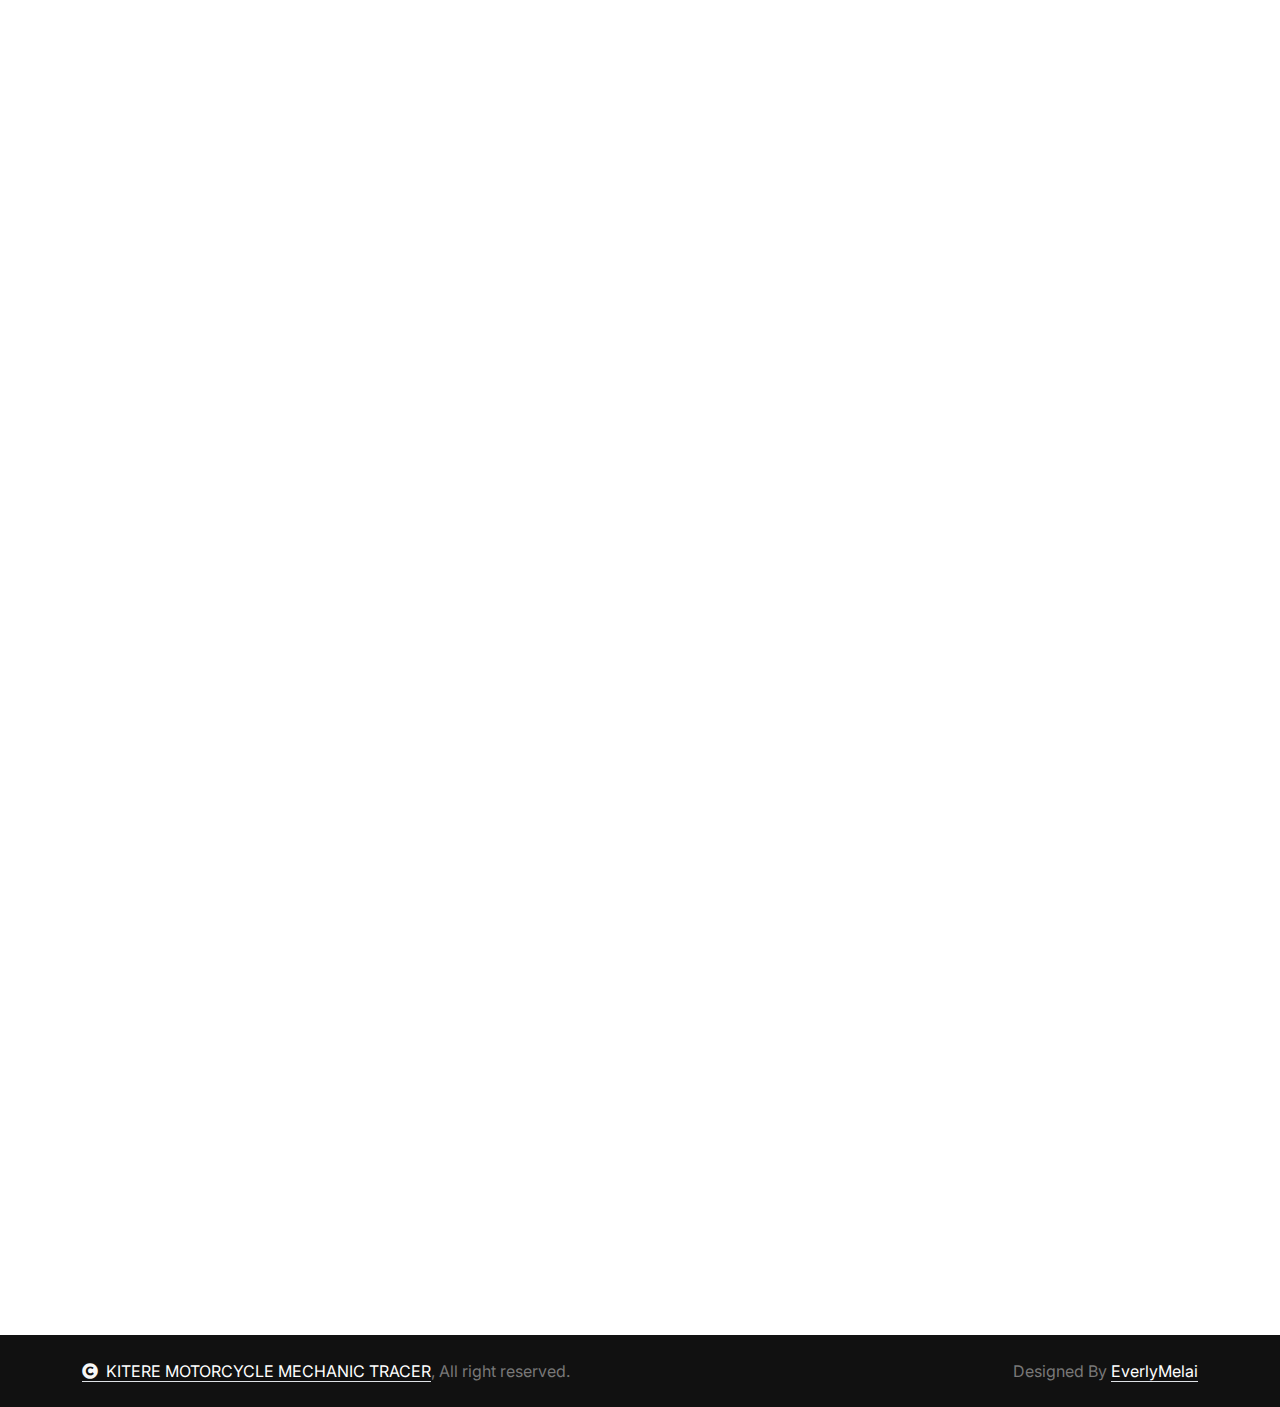
<file: about.html>
<!DOCTYPE html>
<html lang="en">

    <head>
        <meta charset="utf-8">
        <title> kitere  motorcycle</title>
        <meta content="width=device-width, initial-scale=1.0" name="viewport">
        <meta content="" name="keywords">
        <meta content="" name="description">

        <!-- Google Web Fonts -->
        <link rel="preconnect" href="https://fonts.googleapis.com">
        <link rel="preconnect" href="https://fonts.gstatic.com" crossorigin>
        <link href="https://fonts.googleapis.com/css2?family=Inter:wght@100..900&family=Roboto:wght@400;500;700;900&display=swap" rel="stylesheet"> 

        <!-- Icon Font Stylesheet -->
        <link rel="stylesheet" href="https://use.fontawesome.com/releases/v5.15.4/css/all.css"/>
        <link href="https://cdn.jsdelivr.net/npm/bootstrap-icons@1.4.1/font/bootstrap-icons.css" rel="stylesheet">

        <!-- Libraries Stylesheet -->
        <link href="lib/animate/animate.min.css" rel="stylesheet">
        <link href="lib/lightbox/css/lightbox.min.css" rel="stylesheet">
        <link href="lib/owlcarousel/assets/owl.carousel.min.css" rel="stylesheet">


        <!-- Customized Bootstrap Stylesheet -->
        <link href="css/bootstrap.min.css" rel="stylesheet">

        <!-- Template Stylesheet -->
        <link href="css/style.css" rel="stylesheet">
    </head>

    <body>

        <!-- Spinner Start -->
        <div id="spinner" class="show bg-white position-fixed translate-middle w-100 vh-100 top-50 start-50 d-flex align-items-center justify-content-center">
            <div class="spinner-border text-primary" style="width: 3rem; height: 3rem;" role="status">
                <span class="sr-only">Loading...</span>
            </div>
        </div>
        <!-- Spinner End -->


        <!-- Navbar & Hero Start -->
        <div class="container-fluid position-relative p-0">
            <nav class="navbar navbar-expand-lg navbar-light px-4 px-lg-5 py-3 py-lg-0">
                <a href="" class="navbar-brand p-0">
                    <h1 class="text-primary">
                        <!-- <i class="fas fa-search-dollar me-3"></i> -->
                        KITERE MOTORCYCLE MECHANIC TRACER</h1>
                    <!-- <img src="img/logo.png" alt="Logo"> -->
                </a>
                <button class="navbar-toggler" type="button" data-bs-toggle="collapse" data-bs-target="#navbarCollapse">
                    <span class="fa fa-bars"></span>
                </button>
                <div class="collapse navbar-collapse" id="navbarCollapse">
                    <div class="navbar-nav ms-auto py-0">
                        <a href="index.html" class="nav-item nav-link active">Home</a>
                        <a href="about.html" class="nav-item nav-link">About</a>
                        <a href="service.html" class="nav-item nav-link">Services</a>
                        <!-- <a href="/loginup/index.html" class="nav-item nav-link">login</a> -->
                        <div class="nav-item dropdown">
                            <a href="#" class="nav-link" data-bs-toggle="dropdown">
                                <span class="dropdown-toggle">signup</span>
                            </a>
                            <div class="dropdown-menu m-0">
                                <a href="loginup/register_mechanic.php" class="dropdown-item">signup as mechanic </a>
                                <a href="loginup/register_user.php" class="dropdown-item">signup as motorcyclist</a>
                                <!-- <a href="testimonial.html" class="dropdown-item">Testimonial</a>
                                <a href="offer.html" class="dropdown-item">Our offer</a>
                                <a href="FAQ.html" class="dropdown-item">FAQs</a>
                                <a href="404.html" class="dropdown-item">404 Page</a> -->
                            </div>
                        </div>
                        <div class="nav-item dropdown">
                            <a href="#" class="nav-link" data-bs-toggle="dropdown">
                                <!-- <span class="dropdown-toggle">more</span> -->
                            </a>
                            <div class="dropdown-menu m-0">
                              
                                <a href="testimonial.html" class="dropdown-item">Testimonial</a>
                                <a href="offer.html" class="dropdown-item">Our offer</a>
                                <a href="FAQ.html" class="dropdown-item">FAQs</a>
                                <a href="404.html" class="dropdown-item">404 Page</a>
                            </div>
                        </div>
                        <a href="contact.html" class="nav-item nav-link">Contact Us</a>
                    </div>
                    <a href="loginup/index.php" class="btn btn-primary rounded-pill py-2 px-4 my-3 my-lg-0 flex-shrink-0">Login</a>
                </div>
            </nav>

            <!-- Header Start -->
            <div class="container-fluid bg-breadcrumb">
                <div class="container text-center py-5" style="max-width: 900px;">
                    <h4 class="text-white display-4 mb-4 wow fadeInDown" data-wow-delay="0.1s">About Us</h4>
                    <ol class="breadcrumb d-flex justify-content-center mb-0 wow fadeInDown" data-wow-delay="0.3s">
                        <li class="breadcrumb-item"><a href="index.html">Home</a></li>
                        <li class="breadcrumb-item"><a href="#">Pages</a></li>
                        <li class="breadcrumb-item active text-primary">About</li>
                    </ol>    
                </div>
            </div>
            <!-- Header End -->
        </div>
        <!-- Navbar & Hero End -->


        <!-- Abvout Start -->
        <div class="container-fluid about py-5">
            <div class="container py-5">
                <div class="row g-5 align-items-center">
                    <div class="col-xl-7 wow fadeInLeft" data-wow-delay="0.2s">
                        <div>
                            <h4 class="text-primary">About Us</h4>
                            <h1 class="display-5 mb-4">Our Mission</h1>
                            <p class="mb-4">At Kitere Motorcycle Mechanic System, our mission is to simplify motorcycle repairs by connecting riders with certified, trusted mechanics in their area. We understand the challenges motorcyclists face in finding reliable repair services, and we’re dedicated to making the process faster, transparent, and stress‑free.
                            </p>
                            <div class="row g-4">
                                <div class="col-md-6 col-lg-6 col-xl-6">
                                    <div class="d-flex">
                                        <div><i class="fas fa-lightbulb fa-3x text-primary"></i></div>
                                        <div class="ms-4">
                                            <h4>Our Vision</h4>
                                            <p>
                                                We envision a world where every rider can access quality motorcycle repair services quickly and conveniently, while empowering local mechanics to grow their businesses and hone their skills. By leveraging modern technology, we are transforming the repair experience into one that is efficient, customer‑focused, and reliable.</p>
                                        </div>
                                    </div>
                                </div>
                                <div class="col-md-6 col-lg-6 col-xl-6">
                                    <div class="d-flex">
                                        <div><i class="bi bi-bookmark-heart-fill fa-3x text-primary"></i></div>
                                        <div class="ms-4">
                                            <h4>Our Story</h4>
                                            <p>
                                                Born out of a passion for motorcycles and a desire to bring clarity to an often fragmented repair industry, Kitere Motorcycle Mechanic System was created to bridge the gap between riders and mechanics. Our platform combines real‑time GPS tracking, online booking, and digital record‑keeping to ensure you receive the best service possible—every time..</p>
                                        </div>
                                    </div>
                                </div>
                                <div class="col-sm-6">
                                    <a href="loginup/register_user.php" class="btn btn-primary rounded-pill py-3 px-5 flex-shrink-0">Discover Now</a>
                                </div>
                                <div class="col-sm-6">
                                    <div class="d-flex">
                                        <i class="fas fa-phone-alt fa-2x text-primary me-4"></i>
                                        <div>
                                            <h4>Call Us</h4>
                                            <p class="mb-0 fs-5" style="letter-spacing: 1px;"><a href="tel:+254792105244">+254792105244</a></p>
                                        </div>
                                    </div>
                                </div>
                            </div>
                        </div>
                    </div>
                    <div class="col-xl-5 wow fadeInRight" data-wow-delay="0.2s">
                        <div class="bg-primary rounded position-relative overflow-hidden">
                            <img src="img/bike4.jpeg" class="img-fluid rounded w-100" alt="">
                            
                            <div class="" style="position: absolute; top: -15px; right: -15px;">
                                <img src="img/about-3.png" class="img-fluid" style="width: 150px; height: 150px; opacity: 0.7;" alt="">
                            </div>
                            <div class="" style="position: absolute; top: -20px; left: 10px; transform: rotate(90deg);">
                                <img src="img/about-4.png" class="img-fluid" style="width: 100px; height: 150px; opacity: 0.9;" alt="">
                            </div>
                            <div class="rounded-bottom">
                                <img src="img/bike5.webp" class="img-fluid rounded-bottom w-100" alt="">
                            </div>
                        </div>
                    </div>
                </div>
            </div>
        </div>
        <!-- About End -->

      
        <!-- Team Start -->
        <div class="container-fluid team pb-5">
            <div class="container pb-5">
                <div class="text-center mx-auto pb-5 wow fadeInUp" data-wow-delay="0.2s" style="max-width: 800px;">
                    <h4 class="text-primary">Our Team</h4>
                    <h1 class="display-5 mb-4">Meet Our Advisers</h1>
                    <p class="mb-0">

                        <p>At Kitere Motorcycle Mechanic System, our strength comes from our team of industry experts and dedicated professionals. Our advisers have extensive backgrounds in automotive repair, business management, and technology innovation. They work together to ensure that our platform is both efficient and reliable—connecting riders with trusted mechanics and driving continuous improvement in service quality.</p>
                        
                        <p>What They Bring to the Table</p>
                        
                        <p>Expertise in Motorcycle Maintenance </p>
                        <p> Our team includes professionals with decades of experience in repair and maintenance, ensuring that our service standards are second to none.</p>
                       <p> Innovative Strategies</p>
                        <p>With a focus on leveraging modern technology, our advisers help develop solutions that simplify booking, tracking, and managing repairs.</p>
                        <p>Customer-Centric Approach</p>
                        <p>Passionate about building trust and delivering exceptional service, our team is committed to enhancing the overall rider experience.</p>
                        <p>Local Insight</p>
                        <p>By understanding the unique challenges in motorcycle repair and maintenance, our team helps empower local mechanics and supports community growth.</p>
                    </p>
                </div>
                <div class="row g-4">
                    <div class="col-md-6 col-lg-6 col-xl-3 wow fadeInUp" data-wow-delay="0.2s">
                        <div class="team-item">
                            <div class="team-img">
                                <img src="img/team-1.jpg" class="img-fluid" alt="">
                            </div>
                            <div class="team-title">
                                <h4 class="mb-0">Ken Davis</h4>
                                <p class="mb-0">Lead Adviser</p>
                            </div>
                            <div class="team-icon">
                                <a class="btn btn-primary btn-sm-square rounded-circle me-3" href=""><i class="fab fa-facebook-f"></i></a>
                                <a class="btn btn-primary btn-sm-square rounded-circle me-3" href=""><i class="fab fa-twitter"></i></a>
                                <a class="btn btn-primary btn-sm-square rounded-circle me-3" href=""><i class="fab fa-linkedin-in"></i></a>
                                <a class="btn btn-primary btn-sm-square rounded-circle me-0" href=""><i class="fab fa-instagram"></i></a>
                            </div>
                        </div>
                    </div>
                    <div class="col-md-6 col-lg-6 col-xl-3 wow fadeInUp" data-wow-delay="0.4s">
                        <div class="team-item">
                            <div class="team-img">
                                <img src="img/team-3.jpg" class="img-fluid" alt="">
                            </div>
                            <div class="team-title">
                                <h4 class="mb-0">Andrew Kiplang'at</h4>
                                <p class="mb-0">Business Development Expert</p>
                            </div>
                            <div class="team-icon">
                                <a class="btn btn-primary btn-sm-square rounded-circle me-3" href=""><i class="fab fa-facebook-f"></i></a>
                                <a class="btn btn-primary btn-sm-square rounded-circle me-3" href=""><i class="fab fa-twitter"></i></a>
                                <a class="btn btn-primary btn-sm-square rounded-circle me-3" href=""><i class="fab fa-linkedin-in"></i></a>
                                <a class="btn btn-primary btn-sm-square rounded-circle me-0" href=""><i class="fab fa-instagram"></i></a>
                            </div>
                        </div>
                    </div>
                    <div class="col-md-6 col-lg-6 col-xl-3 wow fadeInUp" data-wow-delay="0.6s">
                        <div class="team-item">
                            <div class="team-img">
                                <img src="img/7.jpeg" class="img-fluid" alt="">
                            </div>
                            <div class="team-title">
                                <h4 class="mb-0">Nick James</h4>
                                <p class="mb-0">Technology Specialist</p>
                            </div>
                            <div class="team-icon">
                                <a class="btn btn-primary btn-sm-square rounded-circle me-3" href=""><i class="fab fa-facebook-f"></i></a>
                                <a class="btn btn-primary btn-sm-square rounded-circle me-3" href=""><i class="fab fa-twitter"></i></a>
                                <a class="btn btn-primary btn-sm-square rounded-circle me-3" href=""><i class="fab fa-linkedin-in"></i></a>
                                <a class="btn btn-primary btn-sm-square rounded-circle me-0" href=""><i class="fab fa-instagram"></i></a>
                            </div>
                        </div>
                    </div>
                    <div class="col-md-6 col-lg-6 col-xl-3 wow fadeInUp" data-wow-delay="0.8s">
                        <div class="team-item">
                            <div class="team-img">
                                <img src="img/team-4.jpg" class="img-fluid" alt="">
                            </div>
                            <div class="team-title">
                                <h4 class="mb-0">Rebeccah  Mukila </h4>
                                <p class="mb-0">Customer Experience Manager</p>
                            </div>
                            <div class="team-icon">
                                <a class="btn btn-primary btn-sm-square rounded-circle me-3" href=""><i class="fab fa-facebook-f"></i></a>
                                <a class="btn btn-primary btn-sm-square rounded-circle me-3" href=""><i class="fab fa-twitter"></i></a>
                                <a class="btn btn-primary btn-sm-square rounded-circle me-3" href=""><i class="fab fa-linkedin-in"></i></a>
                                <a class="btn btn-primary btn-sm-square rounded-circle me-0" href=""><i class="fab fa-instagram"></i></a>
                            </div>
                        </div>
                    </div>
                </div>
            </div>
        </div>
        <!-- Team End -->

        <!-- Footer Start -->
        <div class="container-fluid footer py-5 wow fadeIn" data-wow-delay="0.2s">
            <div class="container py-5 border-start-0 border-end-0" style="border: 1px solid; border-color: rgb(255, 255, 255, 0.08);">
                <div class="row g-5">
                    <div class="col-md-6 col-lg-6 col-xl-4">
                        <div class="footer-item">
                            <a href="index.html" class="p-0">
                                <h4 class="text-white"><i class="fas fa-search-dollar me-3"></i>mechanic tracer</h4>
                                <!-- <img src="img/logo.png" alt="Logo"> -->
                            </a>
                            <p class="mb-4">welcome back again</p>
                            <!-- <div class="d-flex">
                                <a href="#" class="bg-primary d-flex rounded align-items-center py-2 px-3 me-2">
                                    <i class="fas fa-apple-alt text-white"></i>
                                    <div class="ms-3">
                                        <small class="text-white">Download on the</small>
                                        <h6 class="text-white">App Store</h6>
                                    </div>
                                </a>
                                <a href="#" class="bg-dark d-flex rounded align-items-center py-2 px-3 ms-2">
                                    <i class="fas fa-play text-primary"></i>
                                    <div class="ms-3">
                                        <small class="text-white">Get it on</small>
                                        <h6 class="text-white">Google Play</h6>
                                    </div>
                                </a>
                            </div> -->
                        </div>
                    </div>
                    <div class="col-md-6 col-lg-6 col-xl-2">
                        <div class="footer-item">
                            <h4 class="text-white mb-4">Quick Links</h4>
                            <a href="about.html"><i class="fas fa-angle-right me-2"></i> About Us</a>
                            <!-- <a href="#"><i class="fas fa-angle-right me-2"></i> Feature</a> -->
                            <a href="testimonial.html"><i class="fas fa-angle-right me-2"></i> Testimonial</a>
                            <a href="contact.html"><i class="fas fa-angle-right me-2"></i> Contact Us</a>
                            
                            <a href="service.html"><i class="fas fa-angle-right me-2"></i> services</a>
                        </div>
                    </div>
                    <div class="col-md-6 col-lg-6 col-xl-3">
                        <div class="footer-item">
                            <h4 class="text-white mb-4">Support</h4>
                            <a href="#"><i class="fas fa-angle-right me-2"></i> Privacy Policy</a>
                            <a href="#"><i class="fas fa-angle-right me-2"></i> Terms & Conditions</a>
                            <!-- <a href="#"><i class="fas fa-angle-right me-2"></i> Disclaimer</a> -->
                            <a href="contact.html"><i class="fas fa-angle-right me-2"></i> Support</a>
                            <a href="FAQ.html"><i class="fas fa-angle-right me-2"></i> FAQ</a>
                            <!-- <a href="#"><i class="fas fa-angle-right me-2"></i> Help</a> -->
                        </div>
                    </div>
                    <div class="col-md-6 col-lg-6 col-xl-3">
                        <div class="footer-item">
                            <h4 class="text-white mb-4">Contact Info</h4>
                            <div class="d-flex align-items-center">
                                <i class="fas fa-map-marker-alt text-primary me-3"></i>
                                <p class="text-white mb-0">103-40404 Rongo.KENYA</p>
                            </div>
                            <div class="d-flex align-items-center">
                                <i class="fas fa-envelope text-primary me-3"></i>
                                <p class="text-white mb-0">info@kiteremechanic.com</p>
                            </div>
                            <div class="d-flex align-items-center">
                                <i class="fa fa-phone-alt text-primary me-3"></i>
                                <p class="text-white mb-0">(+254) 79 2105 244</p>
                            </div>
                            
                            <div class="d-flex">
                                <a class="btn btn-primary btn-sm-square rounded-circle me-3" href="#"><i class="fab fa-facebook-f text-white"></i></a>
                                <a class="btn btn-primary btn-sm-square rounded-circle me-3" href="#"><i class="fab fa-twitter text-white"></i></a>
                                <a class="btn btn-primary btn-sm-square rounded-circle me-3" href="#"><i class="fab fa-instagram text-white"></i></a>
                                <a class="btn btn-primary btn-sm-square rounded-circle me-0" href="#"><i class="fab fa-linkedin-in text-white"></i></a>
                            </div>
                        </div>
                    </div>
                </div>
            </div>
        </div>
        <!-- Footer End -->
        
        <!-- Copyright Start -->
        <div class="container-fluid copyright py-4">
            <div class="container">
                <div class="row g-4 align-items-center">
                    <div class="col-md-6 text-center text-md-start mb-md-0">
                        <span class="text-body" style="text-decoration: none;"><a href="#" class="border-bottom text-white" style="text-decoration: none;"><i class="fas fa-copyright text-light me-2"></i>KITERE MOTORCYCLE MECHANIC TRACER</a>, All right reserved.</span>
                    </div>
                    <div class="col-md-6 text-center text-md-end text-body">
                        
                        
                        Designed By <a class="border-bottom text-white" href="#">EverlyMelai</a> 
                       
                    </div>
                </div>
            </div>
        </div>
        <!-- Copyright End -->
         <!-- back to top -->
        <a href="#" class="btn btn-primary btn-lg-square rounded-circle back-to-top"><i class="fa fa-arrow-up"></i></a>   

        
        <!-- JavaScript Libraries -->
        <script src="https://ajax.googleapis.com/ajax/libs/jquery/3.6.4/jquery.min.js"></script>
        <script src="https://cdn.jsdelivr.net/npm/bootstrap@5.0.0/dist/js/bootstrap.bundle.min.js"></script>
        <script src="lib/wow/wow.min.js"></script>
        <script src="lib/easing/easing.min.js"></script>
        <script src="lib/waypoints/waypoints.min.js"></script>
        <script src="lib/counterup/counterup.min.js"></script>
        <script src="lib/lightbox/js/lightbox.min.js"></script>
        <script src="lib/owlcarousel/owl.carousel.min.js"></script>
        

        <!-- Template Javascript -->
        <script src="js/main.js"></script>
    </body>

</html>
</file>
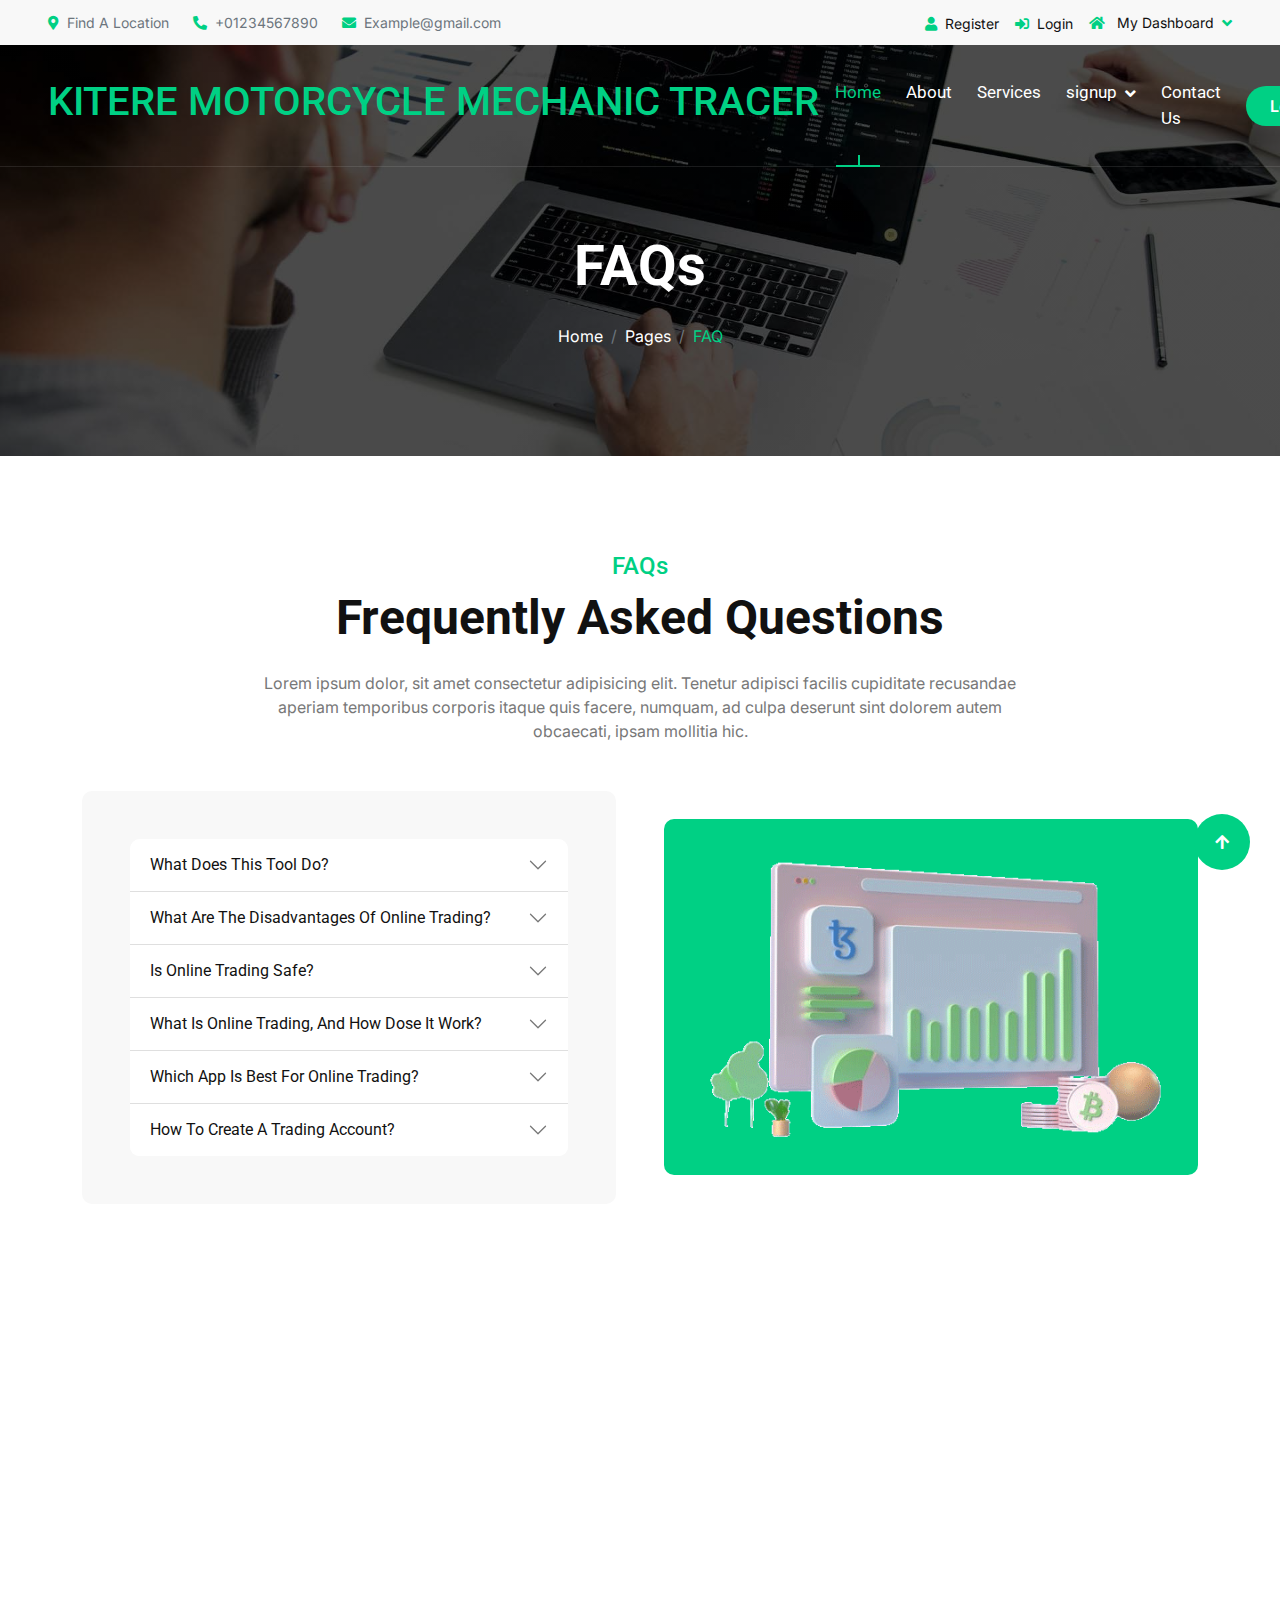
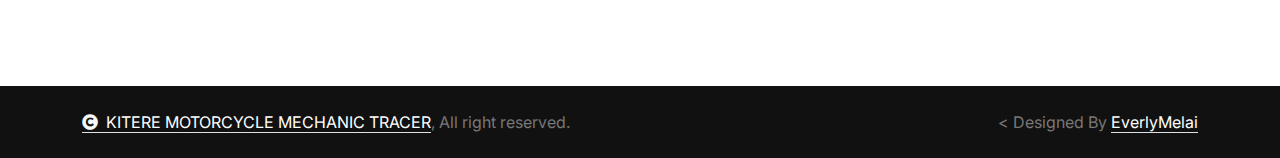
<file: FAQ.html>
<!DOCTYPE html>
<html lang="en">

    <head>
        <meta charset="utf-8">
        <title>kitere  motorcycle</title>
        <meta content="width=device-width, initial-scale=1.0" name="viewport">
        <meta content="" name="keywords">
        <meta content="" name="description">

        <!-- Google Web Fonts -->
        <link rel="preconnect" href="https://fonts.googleapis.com">
        <link rel="preconnect" href="https://fonts.gstatic.com" crossorigin>
        <link href="https://fonts.googleapis.com/css2?family=Inter:wght@100..900&family=Roboto:wght@400;500;700;900&display=swap" rel="stylesheet"> 

        <!-- Icon Font Stylesheet -->
        <link rel="stylesheet" href="https://use.fontawesome.com/releases/v5.15.4/css/all.css"/>
        <link href="https://cdn.jsdelivr.net/npm/bootstrap-icons@1.4.1/font/bootstrap-icons.css" rel="stylesheet">

        <!-- Libraries Stylesheet -->
        <link href="lib/animate/animate.min.css" rel="stylesheet">
        <link href="lib/lightbox/css/lightbox.min.css" rel="stylesheet">
        <link href="lib/owlcarousel/assets/owl.carousel.min.css" rel="stylesheet">


        <!-- Customized Bootstrap Stylesheet -->
        <link href="css/bootstrap.min.css" rel="stylesheet">

        <!-- Template Stylesheet -->
        <link href="css/style.css" rel="stylesheet">
    </head>

    <body>

        <!-- Spinner Start -->
        <div id="spinner" class="show bg-white position-fixed translate-middle w-100 vh-100 top-50 start-50 d-flex align-items-center justify-content-center">
            <div class="spinner-border text-primary" style="width: 3rem; height: 3rem;" role="status">
                <span class="sr-only">Loading...</span>
            </div>
        </div>
        <!-- Spinner End -->

       <!-- Spinner End -->

        <!-- Topbar Start -->
        <div class="container-fluid topbar bg-light px-5 d-none d-lg-block">
            <div class="row gx-0 align-items-center">
                <div class="col-lg-8 text-center text-lg-start mb-2 mb-lg-0">
                    <div class="d-flex flex-wrap">
                        <a href="#" class="text-muted small me-4"><i class="fas fa-map-marker-alt text-primary me-2"></i>Find A Location</a>
                        <a href="tel:+01234567890" class="text-muted small me-4"><i class="fas fa-phone-alt text-primary me-2"></i>+01234567890</a>
                        <a href="mailto:example@gmail.com" class="text-muted small me-0"><i class="fas fa-envelope text-primary me-2"></i>Example@gmail.com</a>
                    </div>
                </div>
                <div class="col-lg-4 text-center text-lg-end">
                    <div class="d-inline-flex align-items-center" style="height: 45px;">
                        <a href="#"><small class="me-3 text-dark"><i class="fa fa-user text-primary me-2"></i>Register</small></a>
                        <a href="#"><small class="me-3 text-dark"><i class="fa fa-sign-in-alt text-primary me-2"></i>Login</small></a>
                        <div class="dropdown">
                            <a href="#" class="dropdown-toggle text-dark" data-bs-toggle="dropdown"><small><i class="fa fa-home text-primary me-2"></i> My Dashboard</small></a>
                            <div class="dropdown-menu rounded">
                                <a href="#" class="dropdown-item"><i class="fas fa-user-alt me-2"></i> My Profile</a>
                                <a href="#" class="dropdown-item"><i class="fas fa-comment-alt me-2"></i> Inbox</a>
                                <a href="#" class="dropdown-item"><i class="fas fa-bell me-2"></i> Notifications</a>
                                <a href="#" class="dropdown-item"><i class="fas fa-cog me-2"></i> Account Settings</a>
                                <a href="#" class="dropdown-item"><i class="fas fa-power-off me-2"></i> Log Out</a>
                            </div>
                        </div>
                    </div>
                </div>
            </div>
        </div>
        <!-- Topbar End -->

        <!-- Navbar & Hero Start -->
        <div class="container-fluid position-relative p-0">
            <nav class="navbar navbar-expand-lg navbar-light px-4 px-lg-5 py-3 py-lg-0">
                <a href="" class="navbar-brand p-0">
                    <h1 class="text-primary">
                        <!-- <i class="fas fa-search-dollar me-3"></i> -->
                        KITERE MOTORCYCLE MECHANIC TRACER</h1>
                    <!-- <img src="img/logo.png" alt="Logo"> -->
                </a>
                <button class="navbar-toggler" type="button" data-bs-toggle="collapse" data-bs-target="#navbarCollapse">
                    <span class="fa fa-bars"></span>
                </button>
                <div class="collapse navbar-collapse" id="navbarCollapse">
                    <div class="navbar-nav ms-auto py-0">
                        <a href="index.html" class="nav-item nav-link active">Home</a>
                        <a href="about.html" class="nav-item nav-link">About</a>
                        <a href="service.html" class="nav-item nav-link">Services</a>
                        <!-- <a href="/loginup/index.html" class="nav-item nav-link">login</a> -->
                        <div class="nav-item dropdown">
                            <a href="#" class="nav-link" data-bs-toggle="dropdown">
                                <span class="dropdown-toggle">signup</span>
                            </a>
                            <div class="dropdown-menu m-0">
                                <a href="loginup/register_mechanic.php" class="dropdown-item">signup as mechanic </a>
                                <a href="loginup/register_user.php" class="dropdown-item">signup as motorcyclist</a>
                                <!-- <a href="testimonial.html" class="dropdown-item">Testimonial</a>
                                <a href="offer.html" class="dropdown-item">Our offer</a>
                                <a href="FAQ.html" class="dropdown-item">FAQs</a>
                                <a href="404.html" class="dropdown-item">404 Page</a> -->
                            </div>
                        </div>
                        <a href="contact.html" class="nav-item nav-link">Contact Us</a>
                    </div>
                    <a href="loginup/index.php" class="btn btn-primary rounded-pill py-2 px-4 my-3 my-lg-0 flex-shrink-0">Login</a>
                </div>
            </nav>

            <!-- Header Start -->
            <div class="container-fluid bg-breadcrumb">
                <div class="container text-center py-5" style="max-width: 900px;">
                    <h4 class="text-white display-4 mb-4 wow fadeInDown" data-wow-delay="0.1s">FAQs</h4>
                    <ol class="breadcrumb d-flex justify-content-center mb-0 wow fadeInDown" data-wow-delay="0.3s">
                        <li class="breadcrumb-item"><a href="index.html">Home</a></li>
                        <li class="breadcrumb-item"><a href="#">Pages</a></li>
                        <li class="breadcrumb-item active text-primary">FAQ</li>
                    </ol>    
                </div>
            </div>
            <!-- Header End -->
        </div>
        <!-- Navbar & Hero End -->


        <!-- FAQs Start -->
        <div class="container-fluid faq-section py-5">
            <div class="container py-5 overflow-hidden">
                <div class="text-center mx-auto pb-5 wow fadeInUp" data-wow-delay="0.2s" style="max-width: 800px;">
                    <h4 class="text-primary">FAQs</h4>
                    <h1 class="display-5 mb-4">Frequently Asked Questions</h1>
                    <p class="mb-0">Lorem ipsum dolor, sit amet consectetur adipisicing elit. Tenetur adipisci facilis cupiditate recusandae aperiam temporibus corporis itaque quis facere, numquam, ad culpa deserunt sint dolorem autem obcaecati, ipsam mollitia hic.
                    </p>
                </div>
                <div class="row g-5 align-items-center">
                    <div class="col-lg-6 wow fadeInLeft" data-wow-delay="0.2s">
                        <div class="accordion accordion-flush bg-light rounded p-5" id="accordionFlushSection">
                            <div class="accordion-item rounded-top">
                                <h2 class="accordion-header" id="flush-headingOne">
                                    <button class="accordion-button collapsed rounded-top" type="button" data-bs-toggle="collapse" data-bs-target="#flush-collapseOne" aria-expanded="false" aria-controls="flush-collapseOne">
                                    What Does This Tool Do?
                                    </button>
                                </h2>
                                <div id="flush-collapseOne" class="accordion-collapse collapse" aria-labelledby="flush-headingOne" data-bs-parent="#accordionFlushSection">
                                    <div class="accordion-body">Placeholder content for this accordion, which is intended to demonstrate the <code>.accordion-flush</code> class. This is the first item's accordion body.</div>
                                </div>
                            </div>
                            <div class="accordion-item">
                                <h2 class="accordion-header" id="flush-headingTwo">
                                    <button class="accordion-button collapsed" type="button" data-bs-toggle="collapse" data-bs-target="#flush-collapseTwo" aria-expanded="false" aria-controls="flush-collapseTwo">
                                    What Are The Disadvantages Of Online Trading?
                                    </button>
                                </h2>
                                <div id="flush-collapseTwo" class="accordion-collapse collapse" aria-labelledby="flush-headingTwo" data-bs-parent="#accordionFlushSection">
                                    <div class="accordion-body">Placeholder content for this accordion, which is intended to demonstrate the <code>.accordion-flush</code> class. This is the second item's accordion body. Let's imagine this being filled with some actual content.</div>
                                </div>
                            </div>
                            <div class="accordion-item">
                                <h2 class="accordion-header" id="flush-headingThree">
                                    <button class="accordion-button collapsed" type="button" data-bs-toggle="collapse" data-bs-target="#flush-collapseThree" aria-expanded="false" aria-controls="flush-collapseThree">
                                    Is Online Trading Safe?
                                    </button>
                                </h2>
                                <div id="flush-collapseThree" class="accordion-collapse collapse" aria-labelledby="flush-headingThree" data-bs-parent="#accordionFlushSection">
                                    <div class="accordion-body">Placeholder content for this accordion, which is intended to demonstrate the <code>.accordion-flush</code> class. This is the second item's accordion body. Let's imagine this being filled with some actual content.</div>
                                </div>
                            </div>
                            <div class="accordion-item">
                                <h2 class="accordion-header" id="flush-headingFour">
                                    <button class="accordion-button collapsed" type="button" data-bs-toggle="collapse" data-bs-target="#flush-collapseFour" aria-expanded="false" aria-controls="flush-collapseFour">
                                    What Is Online Trading, And How Dose It Work?
                                    </button>
                                </h2>
                                <div id="flush-collapseFour" class="accordion-collapse collapse" aria-labelledby="flush-headingFour" data-bs-parent="#accordionFlushSection">
                                    <div class="accordion-body">Placeholder content for this accordion, which is intended to demonstrate the <code>.accordion-flush</code> class. This is the second item's accordion body. Let's imagine this being filled with some actual content.</div>
                                </div>
                            </div>
                            <div class="accordion-item">
                                <h2 class="accordion-header" id="flush-headingFive">
                                    <button class="accordion-button collapsed" type="button" data-bs-toggle="collapse" data-bs-target="#flush-collapseFive" aria-expanded="false" aria-controls="flush-collapseFive">
                                    Which App Is Best For Online Trading?
                                    </button>
                                </h2>
                                <div id="flush-collapseFive" class="accordion-collapse collapse" aria-labelledby="flush-headingFive" data-bs-parent="#accordionFlushSection">
                                    <div class="accordion-body">Placeholder content for this accordion, which is intended to demonstrate the <code>.accordion-flush</code> class. This is the second item's accordion body. Let's imagine this being filled with some actual content.</div>
                                </div>
                            </div>
                            <div class="accordion-item rounded-bottom">
                                <h2 class="accordion-header" id="flush-headingSix">
                                    <button class="accordion-button collapsed" type="button" data-bs-toggle="collapse" data-bs-target="#flush-collapseSix" aria-expanded="false" aria-controls="flush-collapseSix">
                                    How To Create A Trading Account?
                                    </button>
                                </h2>
                                <div id="flush-collapseSix" class="accordion-collapse collapse" aria-labelledby="flush-headingSix" data-bs-parent="#accordionFlushSection">
                                    <div class="accordion-body">Placeholder content for this accordion, which is intended to demonstrate the <code>.accordion-flush</code> class. This is the third item's accordion body. Nothing more exciting happening here in terms of content, but just filling up the space to make it look, at least at first glance, a bit more representative of how this would look in a real-world application.</div>
                                </div>
                            </div>
                        </div>
                    </div>
                    <div class="col-lg-6 wow fadeInRight" data-wow-delay="0.2s">
                        <div class="bg-primary rounded">
                            <img src="img/about-2.png" class="img-fluid w-100" alt="">
                        </div>
                    </div>
                </div>
            </div>
        </div>
        <!-- FAQs End -->

        <!-- Footer Start -->
        <div class="container-fluid footer py-5 wow fadeIn" data-wow-delay="0.2s">
            <div class="container py-5 border-start-0 border-end-0" style="border: 1px solid; border-color: rgb(255, 255, 255, 0.08);">
                <div class="row g-5">
                    <div class="col-md-6 col-lg-6 col-xl-4">
                        <div class="footer-item">
                            <a href="index.html" class="p-0">
                                <h4 class="text-white"><i class="fas fa-search-dollar me-3"></i>mechanic tracer</h4>
                                <!-- <img src="img/logo.png" alt="Logo"> -->
                            </a>
                            <p class="mb-4">Welcome back again</p>
                            
                        </div>
                    </div>
                    <div class="col-md-6 col-lg-6 col-xl-2">
                        <div class="footer-item">
                            <h4 class="text-white mb-4">Quick Links</h4>
                            <a href="about.html"><i class="fas fa-angle-right me-2"></i> About Us</a>
                            <!-- <a href="#"><i class="fas fa-angle-right me-2"></i> Feature</a> -->
                            <a href="testimonial.html"><i class="fas fa-angle-right me-2"></i> Testimonial</a>
                            <a href="contact.html"><i class="fas fa-angle-right me-2"></i> Contact Us</a>
                            
                            <a href="service.html"><i class="fas fa-angle-right me-2"></i> services</a>
                        </div>
                    </div>
                    <div class="col-md-6 col-lg-6 col-xl-3">
                        <div class="footer-item">
                            <h4 class="text-white mb-4">Support</h4>
                            <a href="#"><i class="fas fa-angle-right me-2"></i> Privacy Policy</a>
                            <a href="#"><i class="fas fa-angle-right me-2"></i> Terms & Conditions</a>
                            <!-- <a href="#"><i class="fas fa-angle-right me-2"></i> Disclaimer</a> -->
                            <a href="contact.html"><i class="fas fa-angle-right me-2"></i> Support</a>
                            <a href="FAQ.html"><i class="fas fa-angle-right me-2"></i> FAQ</a>
                            <!-- <a href="#"><i class="fas fa-angle-right me-2"></i> Help</a> -->
                        </div>
                    </div>
                    <div class="col-md-6 col-lg-6 col-xl-3">
                        <div class="footer-item">
                            <h4 class="text-white mb-4">Contact Info</h4>
                            <div class="d-flex align-items-center">
                                <i class="fas fa-map-marker-alt text-primary me-3"></i>
                                <p class="text-white mb-0">103-40404 Rongo.KENYA</p>
                            </div>
                            <div class="d-flex align-items-center">
                                <i class="fas fa-envelope text-primary me-3"></i>
                                <p class="text-white mb-0">info@kiteremechanic.com</p>
                            </div>
                            <div class="d-flex align-items-center">
                                <i class="fa fa-phone-alt text-primary me-3"></i>
                                <p class="text-white mb-0">(+254) 79 2105 244</p>
                            </div>
                            
                            <div class="d-flex">
                                <a class="btn btn-primary btn-sm-square rounded-circle me-3" href="#"><i class="fab fa-facebook-f text-white"></i></a>
                                <a class="btn btn-primary btn-sm-square rounded-circle me-3" href="#"><i class="fab fa-twitter text-white"></i></a>
                                <a class="btn btn-primary btn-sm-square rounded-circle me-3" href="#"><i class="fab fa-instagram text-white"></i></a>
                                <a class="btn btn-primary btn-sm-square rounded-circle me-0" href="#"><i class="fab fa-linkedin-in text-white"></i></a>
                            </div>
                        </div>
                    </div>
                </div>
            </div>
        </div>
        <!-- Footer End -->
        
        <!-- Copyright Start -->
        <div class="container-fluid copyright py-4">
            <div class="container">
                <div class="row g-4 align-items-center">
                    <div class="col-md-6 text-center text-md-start mb-md-0">
                        <span class="text-body" style="text-decoration: none;"><a href="#" class="border-bottom text-white" style="text-decoration: none;"><i class="fas fa-copyright text-light me-2"></i>KITERE MOTORCYCLE MECHANIC TRACER</a>, All right reserved.</span>
                    </div>
                    <div class="col-md-6 text-center text-md-end text-body">
                        <
                        Designed By <a class="border-bottom text-white" href="#">EverlyMelai</a> 
                       
                    </div>
                </div>
            </div>
        </div>
        <!-- Copyright End -->


        <!-- Back to Top -->
        <a href="#" class="btn btn-primary btn-lg-square rounded-circle back-to-top"><i class="fa fa-arrow-up"></i></a>   

        
        <!-- JavaScript Libraries -->
        <script src="https://ajax.googleapis.com/ajax/libs/jquery/3.6.4/jquery.min.js"></script>
        <script src="https://cdn.jsdelivr.net/npm/bootstrap@5.0.0/dist/js/bootstrap.bundle.min.js"></script>
        <script src="lib/wow/wow.min.js"></script>
        <script src="lib/easing/easing.min.js"></script>
        <script src="lib/waypoints/waypoints.min.js"></script>
        <script src="lib/counterup/counterup.min.js"></script>
        <script src="lib/lightbox/js/lightbox.min.js"></script>
        <script src="lib/owlcarousel/owl.carousel.min.js"></script>
        

        <!-- Template Javascript -->
        <script src="js/main.js"></script>
    </body>

</html>
</file>
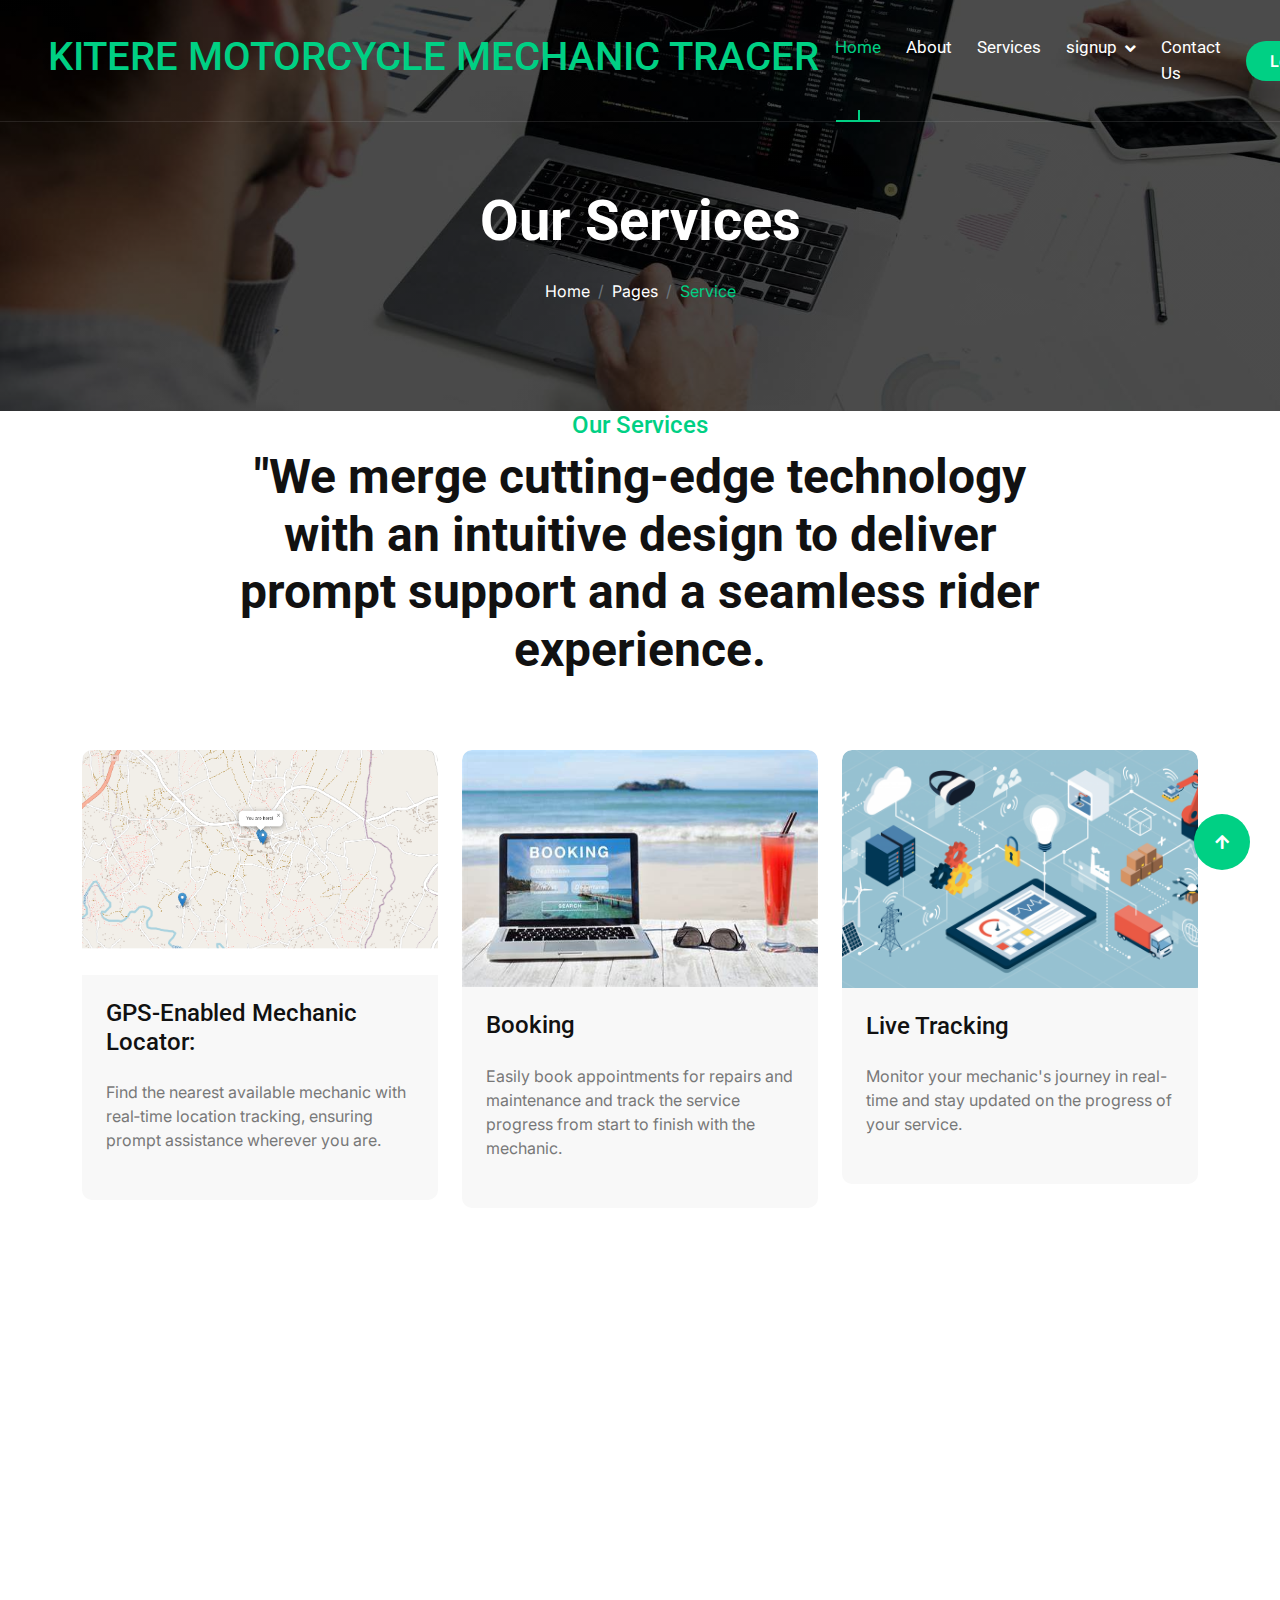
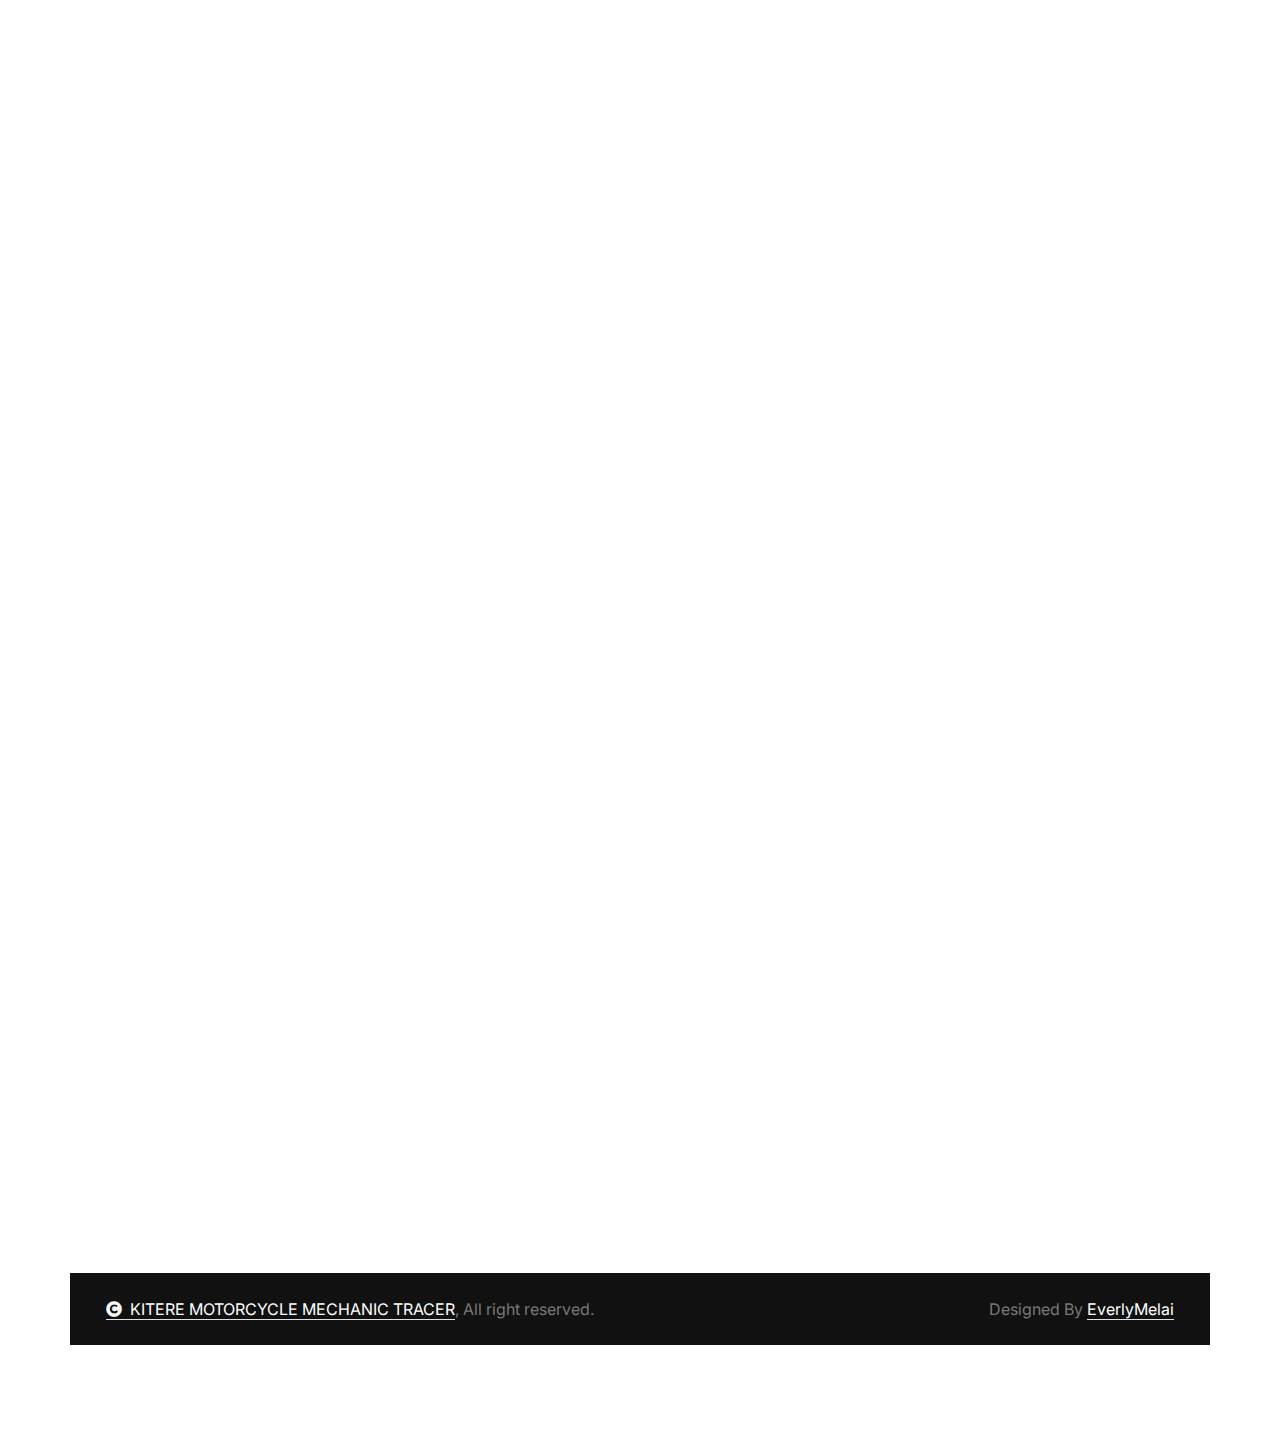
<file: service.html>
<!DOCTYPE html>
<html lang="en">

    <head>
        <meta charset="utf-8">
        <title>kitere  motorcycle</title>
        <meta content="width=device-width, initial-scale=1.0" name="viewport">
        <meta content="" name="keywords">
        <meta content="" name="description">

        <!-- Google Web Fonts -->
        <link rel="preconnect" href="https://fonts.googleapis.com">
        <link rel="preconnect" href="https://fonts.gstatic.com" crossorigin>
        <link href="https://fonts.googleapis.com/css2?family=Inter:wght@100..900&family=Roboto:wght@400;500;700;900&display=swap" rel="stylesheet"> 

        <!-- Icon Font Stylesheet -->
        <link rel="stylesheet" href="https://use.fontawesome.com/releases/v5.15.4/css/all.css"/>
        <link href="https://cdn.jsdelivr.net/npm/bootstrap-icons@1.4.1/font/bootstrap-icons.css" rel="stylesheet">

        <!-- Libraries Stylesheet -->
        <link href="lib/animate/animate.min.css" rel="stylesheet">
        <link href="lib/lightbox/css/lightbox.min.css" rel="stylesheet">
        <link href="lib/owlcarousel/assets/owl.carousel.min.css" rel="stylesheet">


        <!-- Customized Bootstrap Stylesheet -->
        <link href="css/bootstrap.min.css" rel="stylesheet">

        <!-- Template Stylesheet -->
        <link href="css/style.css" rel="stylesheet">
    </head>

    <body>

        <!-- Spinner Start -->
        <div id="spinner" class="show bg-white position-fixed translate-middle w-100 vh-100 top-50 start-50 d-flex align-items-center justify-content-center">
            <div class="spinner-border text-primary" style="width: 3rem; height: 3rem;" role="status">
                <span class="sr-only">Loading...</span>
            </div>
        </div>
        <!-- Spinner End -->

        <!-- Navbar & Hero Start -->
        <div class="container-fluid position-relative p-0">
            <nav class="navbar navbar-expand-lg navbar-light px-4 px-lg-5 py-3 py-lg-0">
                <a href="" class="navbar-brand p-0">
                    <h1 class="text-primary">
                        <!-- <i class="fas fa-search-dollar me-3"></i> -->
                        KITERE MOTORCYCLE MECHANIC TRACER</h1>
                    <!-- <img src="img/logo.png" alt="Logo"> -->
                </a>
                <button class="navbar-toggler" type="button" data-bs-toggle="collapse" data-bs-target="#navbarCollapse">
                    <span class="fa fa-bars"></span>
                </button>
                <div class="collapse navbar-collapse" id="navbarCollapse">
                    <div class="navbar-nav ms-auto py-0">
                        <a href="index.html" class="nav-item nav-link active">Home</a>
                        <a href="about.html" class="nav-item nav-link">About</a>
                        <a href="service.html" class="nav-item nav-link">Services</a>
                        <!-- <a href="/loginup/index.html" class="nav-item nav-link">login</a> -->
                        <div class="nav-item dropdown">
                            <a href="#" class="nav-link" data-bs-toggle="dropdown">
                                <span class="dropdown-toggle">signup</span>
                            </a>
                            <div class="dropdown-menu m-0">
                                <a href="loginup/register_mechanic.php" class="dropdown-item">signup as mechanic </a>
                                <a href="loginup/register_user.php" class="dropdown-item">signup as motorcyclist</a>
                                <!-- <a href="testimonial.html" class="dropdown-item">Testimonial</a>
                                <a href="offer.html" class="dropdown-item">Our offer</a>
                                <a href="FAQ.html" class="dropdown-item">FAQs</a>
                                <a href="404.html" class="dropdown-item">404 Page</a> -->
                            </div>
                        </div>
                        <a href="contact.html" class="nav-item nav-link">Contact Us</a>
                    </div>
                    <a href="loginup/index.php" class="btn btn-primary rounded-pill py-2 px-4 my-3 my-lg-0 flex-shrink-0">Login</a>
                </div>
            </nav>

            <!-- Header Start -->
            <div class="container-fluid bg-breadcrumb">
                <div class="container text-center py-5" style="max-width: 900px;">
                    <h4 class="text-white display-4 mb-4 wow fadeInDown" data-wow-delay="0.1s">Our Services</h4>
                    <ol class="breadcrumb d-flex justify-content-center mb-0 wow fadeInDown" data-wow-delay="0.3s">
                        <li class="breadcrumb-item"><a href="index.html">Home</a></li>
                        <li class="breadcrumb-item"><a href="#">Pages</a></li>
                        <li class="breadcrumb-item active text-primary">Service</li>
                    </ol>    
                </div>
            </div>
            <!-- Header End -->
        </div>
        <!-- Navbar & Hero End -->


        <!-- Services Start -->
        <div class="container-fluid service pb-5">
            <div class="container pb-5">
                <div class="text-center mx-auto pb-5 wow fadeInUp" data-wow-delay="0.2s" style="max-width: 800px;">
                    <h4 class="text-primary">Our Services
                    </h4>
                    <h1 class="display-5 mb-4">
                        "We merge cutting‑edge technology with an intuitive design to deliver prompt support and a seamless rider experience.
                    </p>
                </div>
                <div class="row g-4">
                    <div class="col-md-6 col-lg-4 wow fadeInUp" data-wow-delay="0.2s">
                        <div class="service-item">
                            <div class="service-img">
                                <img src="img/map.PNG" class="img-fluid rounded-top w-100" alt="Image">
                            </div>
                            <div class="rounded-bottom p-4">
                                <a href="#" class="h4 d-inline-block mb-4"> GPS-Enabled Mechanic Locator:</a>
                                <p class="mb-4">
                                    Find the nearest available mechanic with real‑time location tracking, ensuring prompt assistance wherever you are.
                                <!-- <a class="btn btn-primary rounded-pill py-2 px-4" href="#">Learn More</a> -->
                            </div>
                        </div>
                    </div>
                    <div class="col-md-6 col-lg-4 wow fadeInUp" data-wow-delay="0.4s">
                        <div class="service-item">
                            <div class="service-img">
                                <img src="img/book.jpeg" class="img-fluid rounded-top w-100" alt="Image">
                            </div>
                            <div class="rounded-bottom p-4">
                                <a href="#" class="h4 d-inline-block mb-4">Booking</a>
                                <p class="mb-4">
                                    Easily book appointments for repairs and maintenance and track the service progress from start to finish with the mechanic.
                                </p>
                                
                            </div>
                        </div>
                    </div>
                    <div class="col-md-6 col-lg-4 wow fadeInUp" data-wow-delay="0.4s">
                        <div class="service-item">
                            <div class="service-img">
                                <img src="img/tracking.png" class="img-fluid rounded-top w-100" alt="Image">
                            </div>
                            <div class="rounded-bottom p-4">
                                <a href="#" class="h4 d-inline-block mb-4">Live Tracking</a>
                                <p class="mb-4">
                                    Monitor your mechanic's journey in real-time and stay updated on the progress of your service.
                                </p>
                                
                            </div>
                        </div>
                    </div>
                    <div class="col-md-6 col-lg-4 wow fadeInUp" data-wow-delay="0.4s">
                        <div class="service-item">
                            <div class="service-img">
                                <img src="img/rating.webp" class="img-fluid rounded-top w-100" alt="Image">
                            </div>
                            <div class="rounded-bottom p-4">
                                <a href="#" class="h4 d-inline-block mb-4">Reviews & Ratings</a>
                                <p class="mb-4">
                                    Read verified reviews and ratings from our customers to choose the best mechanic for your needs.
      </p>
                                </p>
                                <!-- <a class="btn btn-primary rounded-pill py-2 px-4" href="#">Learn More</a> -->
                            </div>
                        </div>
                    </div>
                    <div class="col-md-6 col-lg-4 wow fadeInUp" data-wow-delay="0.4s">
                        <div class="service-item">
                            <div class="service-img">
                                <img src="img/register.jpg" class="img-fluid rounded-top w-100" alt="Image">
                            </div>
                            <div class="rounded-bottom p-4">
                                <a href="#" class="h4 d-inline-block mb-4">Mechanic Registration</a>
                                <p class="mb-4">
                                    Are you a skilled mechanic? <span><a href="./loginup/register_mechanic.php" style="text-decoration: none;;">Register</a></span> with us to connect with customers and manage your service appointments
                                </p>
                                <!-- <a class="btn btn-primary rounded-pill py-2 px-4" href="#">Learn More</a> -->
                            </div>
                        </div>
                    </div>
                   
                        
        <!-- Services End -->

        <!-- Testimonial Start -->
        <div class="container-fluid testimonial pb-5">
            <div class="container pb-5">
                <div class="text-center mx-auto pb-5 wow fadeInUp" data-wow-delay="0.2s" style="max-width: 800px;">
                    <h4 class="text-primary">Testimonial</h4>
                    <h1 class="display-5 mb-4">Hear From Our Happy Clients</h1>
                    <!-- <p class="mb-0">Lorem ipsum dolor, sit amet consectetur adipisicing elit. Tenetur adipisci facilis cupiditate recusandae aperiam temporibus corporis itaque quis facere, numquam, ad culpa deserunt sint dolorem autem obcaecati, ipsam mollitia hic.
                    </p> -->
                </div>
                <div class="owl-carousel testimonial-carousel wow fadeInUp" data-wow-delay="0.2s">
                    <div class="testimonial-item">
                        <div class="testimonial-quote-left">
                            <i class="fas fa-quote-left fa-2x"></i>
                        </div>
                        <div class="testimonial-img">
                            <img src="img/2.jpg" class="img-fluid" alt="Image">
                        </div>
                        <div class="testimonial-text">
                            <p class="mb-0">
                               
                                "Our experience with Kitere Motorcycle Mechanic System was exceptional! I found a reliable mechanic in minutes, and the service was fast and hassle‑free."
                               
                            </p>
                        </div>
                        <div class="testimonial-title">
                            <div>
                                <h4 class="mb-0">Faith Mukami</h4>
                                <p class="mb-0">mechanic</p>
                            </div>
                            <div class="d-flex text-primary">
                                <i class="fas fa-star"></i>
                                <i class="fas fa-star"></i>
                                <i class="fas fa-star"></i>
                                <i class="fas fa-star"></i>
                                <i class="fas fa-star"></i>
                            </div>
                        </div>
                        <div class="testimonial-quote-right">
                            <i class="fas fa-quote-right fa-2x"></i>
                        </div>
                    </div>
                    <div class="testimonial-item">
                        <div class="testimonial-quote-left">
                            <i class="fas fa-quote-left fa-2x"></i>
                        </div>
                        <div class="testimonial-img">
                            <img src="img/3.jpg" class="img-fluid" alt="Image">
                        </div>
                        <div class="testimonial-text">
                            <p class="mb-0">"I love how transparent the pricing is and how easy it is to schedule appointments online. It’s truly revolutionized how I maintain my motorcycle."
                            </p>
                        </div>
                        <div class="testimonial-title">
                            <div>
                                <h4 class="mb-0">Sarah Sarai</h4>
                                <p class="mb-0">rider</p>
                            </div>
                            <div class="d-flex text-primary">
                                <i class="fas fa-star"></i>
                                <i class="fas fa-star"></i>
                                <i class="fas fa-star"></i>
                                <i class="fas fa-star"></i>
                                <i class="fas fa-star"></i>
                            </div>
                        </div>
                        <div class="testimonial-quote-right">
                            <i class="fas fa-quote-right fa-2x"></i>
                        </div>
                    </div>
                    <div class="testimonial-item">
                        <div class="testimonial-quote-left">
                            <i class="fas fa-quote-left fa-2x"></i>
                        </div>
                        <div class="testimonial-img">
                            <img src="img/5.jpg" class="img-fluid" alt="Image">
                        </div>
                        <div class="testimonial-text">
                            <p class="mb-0">"Thanks to Kitere, I now have a complete digital record of all my repairs, which has saved me time and money. Highly recommended!"
                            </p>
                        </div>
                        <div class="testimonial-title">
                            <div>
                                <h4 class="mb-0">Dominic Oloo</h4>
                                <p class="mb-0">motorcyclist</p>
                            </div>
                            <div class="d-flex text-primary">
                                <i class="fas fa-star"></i>
                                <i class="fas fa-star"></i>
                                <i class="fas fa-star"></i>
                                <i class="fas fa-star"></i>
                                <i class="fas fa-star"></i>
                            </div>
                        </div>
                        <div class="testimonial-quote-right">
                            <i class="fas fa-quote-right fa-2x"></i>
                        </div>
                    </div>
                    <div class="testimonial-item">
                        <div class="testimonial-quote-left">
                            <i class="fas fa-quote-left fa-2x"></i>
                        </div>
                        <div class="testimonial-img">
                            <img src="img/4.jpg" class="img-fluid" alt="Image">
                        </div>
                        <div class="testimonial-text">
                            <p class="mb-0">"The system not only connects me with skilled mechanics but also empowers local service providers. It's a win-win for everyone!"
                        </div>
                        <div class="testimonial-title">
                            <div>
                                <h4 class="mb-0">David Nekesa</h4>
                                <p class="mb-0">mechanic</p>
                            </div>
                            <div class="d-flex text-primary">
                                <i class="fas fa-star"></i>
                                <i class="fas fa-star"></i>
                                <i class="fas fa-star"></i>
                                <i class="fas fa-star"></i>
                                <i class="fas fa-star"></i>
                            </div>
                        </div>
                        <div class="testimonial-quote-right">
                            <i class="fas fa-quote-right fa-2x"></i>
                        </div>
                    </div>
                </div>
            </div>
        </div>
        <!-- Testimonial End -->

        <!-- Footer Start -->
        <div class="container-fluid footer py-5 wow fadeIn" data-wow-delay="0.2s">
            <div class="container py-5 border-start-0 border-end-0" style="border: 1px solid; border-color: rgb(255, 255, 255, 0.08);">
                <div class="row g-5">
                    <div class="col-md-6 col-lg-6 col-xl-4">
                        <div class="footer-item">
                            <a href="index.html" class="p-0">
                                <h4 class="text-white"><i class="fas fa-search-dollar me-3"></i>mechanic tracer</h4>
                                <!-- <img src="img/logo.png" alt="Logo"> -->
                            </a>
                            <p class="mb-4">Welcome back again</p>
                            <!-- <div class="d-flex">
                                <a href="#" class="bg-primary d-flex rounded align-items-center py-2 px-3 me-2">
                                    <i class="fas fa-apple-alt text-white"></i>
                                    <div class="ms-3">
                                        <small class="text-white">Download on the</small>
                                        <h6 class="text-white">App Store</h6>
                                    </div>
                                </a>
                                <a href="#" class="bg-dark d-flex rounded align-items-center py-2 px-3 ms-2">
                                    <i class="fas fa-play text-primary"></i>
                                    <div class="ms-3">
                                        <small class="text-white">Get it on</small>
                                        <h6 class="text-white">Google Play</h6>
                                    </div>
                                </a>
                            </div> -->
                        </div>
                    </div>
                    <div class="col-md-6 col-lg-6 col-xl-2">
                        <div class="footer-item">
                            <h4 class="text-white mb-4">Quick Links</h4>
                            <a href="about.html"><i class="fas fa-angle-right me-2"></i> About Us</a>
                            <!-- <a href="#"><i class="fas fa-angle-right me-2"></i> Feature</a> -->
                            <a href="testimonial.html"><i class="fas fa-angle-right me-2"></i> Testimonial</a>
                            <a href="contact.html"><i class="fas fa-angle-right me-2"></i> Contact Us</a>
                            
                            <a href="service.html"><i class="fas fa-angle-right me-2"></i> services</a>
                        </div>
                    </div>
                    <div class="col-md-6 col-lg-6 col-xl-3">
                        <div class="footer-item">
                            <h4 class="text-white mb-4">Support</h4>
                            <a href="#"><i class="fas fa-angle-right me-2"></i> Privacy Policy</a>
                            <a href="#"><i class="fas fa-angle-right me-2"></i> Terms & Conditions</a>
                            <!-- <a href="#"><i class="fas fa-angle-right me-2"></i> Disclaimer</a> -->
                            <a href="contact.html"><i class="fas fa-angle-right me-2"></i> Support</a>
                            <a href="FAQ.html"><i class="fas fa-angle-right me-2"></i> FAQ</a>
                            <!-- <a href="#"><i class="fas fa-angle-right me-2"></i> Help</a> -->
                        </div>
                    </div>
                    <div class="col-md-6 col-lg-6 col-xl-3">
                        <div class="footer-item">
                            <h4 class="text-white mb-4">Contact Info</h4>
                            <div class="d-flex align-items-center">
                                <i class="fas fa-map-marker-alt text-primary me-3"></i>
                                <p class="text-white mb-0">103-40404 Rongo.KENYA</p>
                            </div>
                            <div class="d-flex align-items-center">
                                <i class="fas fa-envelope text-primary me-3"></i>
                                <p class="text-white mb-0">info@kiteremechanic.com</p>
                            </div>
                            <div class="d-flex align-items-center">
                                <i class="fa fa-phone-alt text-primary me-3"></i>
                                <p class="text-white mb-0">(+254) 79 2105 244</p>
                            </div>
                            
                            <div class="d-flex">
                                <a class="btn btn-primary btn-sm-square rounded-circle me-3" href="#"><i class="fab fa-facebook-f text-white"></i></a>
                                <a class="btn btn-primary btn-sm-square rounded-circle me-3" href="#"><i class="fab fa-twitter text-white"></i></a>
                                <a class="btn btn-primary btn-sm-square rounded-circle me-3" href="#"><i class="fab fa-instagram text-white"></i></a>
                                <a class="btn btn-primary btn-sm-square rounded-circle me-0" href="#"><i class="fab fa-linkedin-in text-white"></i></a>
                            </div>
                        </div>
                    </div>
                </div>
            </div>
        </div>
        <!-- Footer End -->
        
        <!-- Copyright Start -->
        <div class="container-fluid copyright py-4">
            <div class="container">
                <div class="row g-4 align-items-center">
                    <div class="col-md-6 text-center text-md-start mb-md-0">
                        <span class="text-body" style="text-decoration: none;"><a href="#" class="border-bottom text-white" style="text-decoration: none;"><i class="fas fa-copyright text-light me-2"></i>KITERE MOTORCYCLE MECHANIC TRACER</a>, All right reserved.</span>
                    </div>
                    <div class="col-md-6 text-center text-md-end text-body">
                      
                        Designed By <a class="border-bottom text-white" href="#">EverlyMelai</a> 
                        
                    </div>
                </div>
            </div>
        </div>
        <!-- Copyright End -->


        <!-- Back to Top -->
        <a href="#" class="btn btn-primary btn-lg-square rounded-circle back-to-top"><i class="fa fa-arrow-up"></i></a>   

        
        <!-- JavaScript Libraries -->
        <script src="https://ajax.googleapis.com/ajax/libs/jquery/3.6.4/jquery.min.js"></script>
        <script src="https://cdn.jsdelivr.net/npm/bootstrap@5.0.0/dist/js/bootstrap.bundle.min.js"></script>
        <script src="lib/wow/wow.min.js"></script>
        <script src="lib/easing/easing.min.js"></script>
        <script src="lib/waypoints/waypoints.min.js"></script>
        <script src="lib/counterup/counterup.min.js"></script>
        <script src="lib/lightbox/js/lightbox.min.js"></script>
        <script src="lib/owlcarousel/owl.carousel.min.js"></script>
        

        <!-- Template Javascript -->
        <script src="js/main.js"></script>
    </body>

</html>
</file>
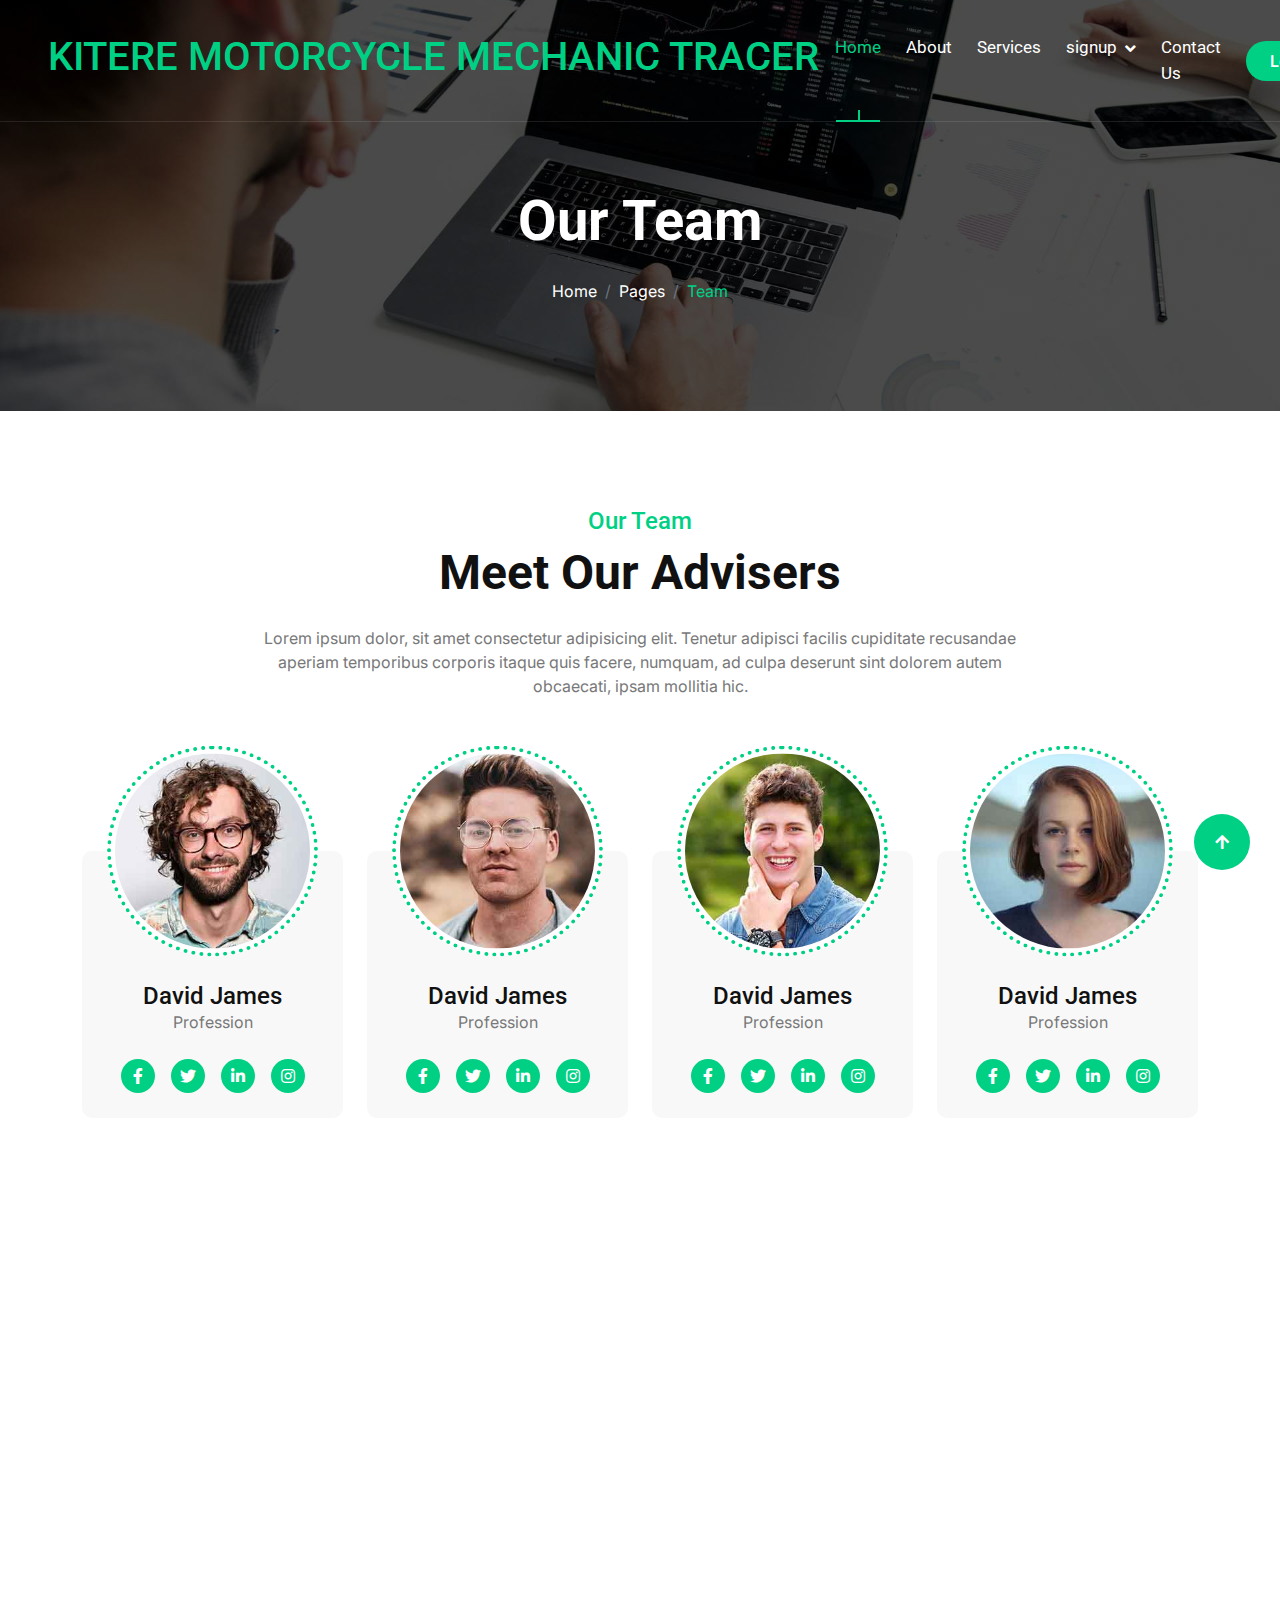
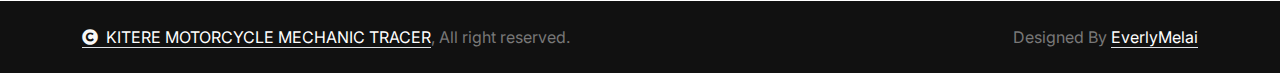
<file: team.html>
<!DOCTYPE html>
<html lang="en">

    <head>
        <meta charset="utf-8">
        <title>kitere  motorcycle</title>
        <meta content="width=device-width, initial-scale=1.0" name="viewport">
        <meta content="" name="keywords">
        <meta content="" name="description">

        <!-- Google Web Fonts -->
        <link rel="preconnect" href="https://fonts.googleapis.com">
        <link rel="preconnect" href="https://fonts.gstatic.com" crossorigin>
        <link href="https://fonts.googleapis.com/css2?family=Inter:wght@100..900&family=Roboto:wght@400;500;700;900&display=swap" rel="stylesheet"> 

        <!-- Icon Font Stylesheet -->
        <link rel="stylesheet" href="https://use.fontawesome.com/releases/v5.15.4/css/all.css"/>
        <link href="https://cdn.jsdelivr.net/npm/bootstrap-icons@1.4.1/font/bootstrap-icons.css" rel="stylesheet">

        <!-- Libraries Stylesheet -->
        <link href="lib/animate/animate.min.css" rel="stylesheet">
        <link href="lib/lightbox/css/lightbox.min.css" rel="stylesheet">
        <link href="lib/owlcarousel/assets/owl.carousel.min.css" rel="stylesheet">


        <!-- Customized Bootstrap Stylesheet -->
        <link href="css/bootstrap.min.css" rel="stylesheet">

        <!-- Template Stylesheet -->
        <link href="css/style.css" rel="stylesheet">
    </head>

    <body>

        <!-- Spinner Start -->
        <div id="spinner" class="show bg-white position-fixed translate-middle w-100 vh-100 top-50 start-50 d-flex align-items-center justify-content-center">
            <div class="spinner-border text-primary" style="width: 3rem; height: 3rem;" role="status">
                <span class="sr-only">Loading...</span>
            </div>
        </div>
        <!-- Spinner End -->

        <!-- Spinner End -->

        <!-- Topbar Start -->
        <!-- <div class="container-fluid topbar bg-light px-5 d-none d-lg-block">
            <div class="row gx-0 align-items-center">
                <div class="col-lg-8 text-center text-lg-start mb-2 mb-lg-0">
                    <div class="d-flex flex-wrap">
                        <a href="#" class="text-muted small me-4"><i class="fas fa-map-marker-alt text-primary me-2"></i>Find A Location</a>
                        <a href="tel:+01234567890" class="text-muted small me-4"><i class="fas fa-phone-alt text-primary me-2"></i>+01234567890</a>
                        <a href="mailto:example@gmail.com" class="text-muted small me-0"><i class="fas fa-envelope text-primary me-2"></i>Example@gmail.com</a>
                    </div>
                </div>
                <div class="col-lg-4 text-center text-lg-end">
                    <div class="d-inline-flex align-items-center" style="height: 45px;">
                        <a href="#"><small class="me-3 text-dark"><i class="fa fa-user text-primary me-2"></i>Register</small></a>
                        <a href="#"><small class="me-3 text-dark"><i class="fa fa-sign-in-alt text-primary me-2"></i>Login</small></a>
                        <div class="dropdown">
                            <a href="#" class="dropdown-toggle text-dark" data-bs-toggle="dropdown"><small><i class="fa fa-home text-primary me-2"></i> My Dashboard</small></a>
                            <div class="dropdown-menu rounded">
                                <a href="#" class="dropdown-item"><i class="fas fa-user-alt me-2"></i> My Profile</a>
                                <a href="#" class="dropdown-item"><i class="fas fa-comment-alt me-2"></i> Inbox</a>
                                <a href="#" class="dropdown-item"><i class="fas fa-bell me-2"></i> Notifications</a>
                                <a href="#" class="dropdown-item"><i class="fas fa-cog me-2"></i> Account Settings</a>
                                <a href="#" class="dropdown-item"><i class="fas fa-power-off me-2"></i> Log Out</a>
                            </div>
                        </div>
                    </div>
                </div>
            </div>
        </div> -->
        <!-- Topbar End -->

        <!-- Navbar & Hero Start -->
        <div class="container-fluid position-relative p-0">
            <nav class="navbar navbar-expand-lg navbar-light px-4 px-lg-5 py-3 py-lg-0">
                <a href="" class="navbar-brand p-0">
                    <h1 class="text-primary">
                        <!-- <i class="fas fa-search-dollar me-3"></i> -->
                        KITERE MOTORCYCLE MECHANIC TRACER</h1>
                    <!-- <img src="img/logo.png" alt="Logo"> -->
                </a>
                <button class="navbar-toggler" type="button" data-bs-toggle="collapse" data-bs-target="#navbarCollapse">
                    <span class="fa fa-bars"></span>
                </button>
                <div class="collapse navbar-collapse" id="navbarCollapse">
                    <div class="navbar-nav ms-auto py-0">
                        <a href="index.html" class="nav-item nav-link active">Home</a>
                        <a href="about.html" class="nav-item nav-link">About</a>
                        <a href="service.html" class="nav-item nav-link">Services</a>
                        <!-- <a href="/loginup/index.html" class="nav-item nav-link">login</a> -->
                        <div class="nav-item dropdown">
                            <a href="#" class="nav-link" data-bs-toggle="dropdown">
                                <span class="dropdown-toggle">signup</span>
                            </a>
                            <div class="dropdown-menu m-0">
                                <a href="loginup/register_mechanic.php" class="dropdown-item">signup as mechanic </a>
                                <a href="loginup/register_user.php" class="dropdown-item">signup as motorcyclist</a>
                                <!-- <a href="testimonial.html" class="dropdown-item">Testimonial</a>
                                <a href="offer.html" class="dropdown-item">Our offer</a>
                                <a href="FAQ.html" class="dropdown-item">FAQs</a>
                                <a href="404.html" class="dropdown-item">404 Page</a> -->
                            </div>
                        </div>
                        <a href="contact.html" class="nav-item nav-link">Contact Us</a>
                    </div>
                    <a href="loginup/index.php" class="btn btn-primary rounded-pill py-2 px-4 my-3 my-lg-0 flex-shrink-0">Login</a>
                </div>
            </nav>

            <!-- Header Start -->
            <div class="container-fluid bg-breadcrumb">
                <div class="container text-center py-5" style="max-width: 900px;">
                    <h4 class="text-white display-4 mb-4 wow fadeInDown" data-wow-delay="0.1s">Our Team</h4>
                    <ol class="breadcrumb d-flex justify-content-center mb-0 wow fadeInDown" data-wow-delay="0.3s">
                        <li class="breadcrumb-item"><a href="index.html">Home</a></li>
                        <li class="breadcrumb-item"><a href="#">Pages</a></li>
                        <li class="breadcrumb-item active text-primary">Team</li>
                    </ol>    
                </div>
            </div>
            <!-- Header End -->
        </div>
        <!-- Navbar & Hero End -->


        <!-- Team Start -->
        <div class="container-fluid team py-5">
            <div class="container py-5">
                <div class="text-center mx-auto pb-5 wow fadeInUp" data-wow-delay="0.2s" style="max-width: 800px;">
                    <h4 class="text-primary">Our Team</h4>
                    <h1 class="display-5 mb-4">Meet Our Advisers</h1>
                    <p class="mb-0">Lorem ipsum dolor, sit amet consectetur adipisicing elit. Tenetur adipisci facilis cupiditate recusandae aperiam temporibus corporis itaque quis facere, numquam, ad culpa deserunt sint dolorem autem obcaecati, ipsam mollitia hic.
                    </p>
                </div>
                <div class="row g-4">
                    <div class="col-md-6 col-lg-6 col-xl-3 wow fadeInUp" data-wow-delay="0.2s">
                        <div class="team-item">
                            <div class="team-img">
                                <img src="img/team-1.jpg" class="img-fluid" alt="">
                            </div>
                            <div class="team-title">
                                <h4 class="mb-0">David James</h4>
                                <p class="mb-0">Profession</p>
                            </div>
                            <div class="team-icon">
                                <a class="btn btn-primary btn-sm-square rounded-circle me-3" href=""><i class="fab fa-facebook-f"></i></a>
                                <a class="btn btn-primary btn-sm-square rounded-circle me-3" href=""><i class="fab fa-twitter"></i></a>
                                <a class="btn btn-primary btn-sm-square rounded-circle me-3" href=""><i class="fab fa-linkedin-in"></i></a>
                                <a class="btn btn-primary btn-sm-square rounded-circle me-0" href=""><i class="fab fa-instagram"></i></a>
                            </div>
                        </div>
                    </div>
                    <div class="col-md-6 col-lg-6 col-xl-3 wow fadeInUp" data-wow-delay="0.4s">
                        <div class="team-item">
                            <div class="team-img">
                                <img src="img/team-2.jpg" class="img-fluid" alt="">
                            </div>
                            <div class="team-title">
                                <h4 class="mb-0">David James</h4>
                                <p class="mb-0">Profession</p>
                            </div>
                            <div class="team-icon">
                                <a class="btn btn-primary btn-sm-square rounded-circle me-3" href=""><i class="fab fa-facebook-f"></i></a>
                                <a class="btn btn-primary btn-sm-square rounded-circle me-3" href=""><i class="fab fa-twitter"></i></a>
                                <a class="btn btn-primary btn-sm-square rounded-circle me-3" href=""><i class="fab fa-linkedin-in"></i></a>
                                <a class="btn btn-primary btn-sm-square rounded-circle me-0" href=""><i class="fab fa-instagram"></i></a>
                            </div>
                        </div>
                    </div>
                    <div class="col-md-6 col-lg-6 col-xl-3 wow fadeInUp" data-wow-delay="0.6s">
                        <div class="team-item">
                            <div class="team-img">
                                <img src="img/team-3.jpg" class="img-fluid" alt="">
                            </div>
                            <div class="team-title">
                                <h4 class="mb-0">David James</h4>
                                <p class="mb-0">Profession</p>
                            </div>
                            <div class="team-icon">
                                <a class="btn btn-primary btn-sm-square rounded-circle me-3" href=""><i class="fab fa-facebook-f"></i></a>
                                <a class="btn btn-primary btn-sm-square rounded-circle me-3" href=""><i class="fab fa-twitter"></i></a>
                                <a class="btn btn-primary btn-sm-square rounded-circle me-3" href=""><i class="fab fa-linkedin-in"></i></a>
                                <a class="btn btn-primary btn-sm-square rounded-circle me-0" href=""><i class="fab fa-instagram"></i></a>
                            </div>
                        </div>
                    </div>
                    <div class="col-md-6 col-lg-6 col-xl-3 wow fadeInUp" data-wow-delay="0.8s">
                        <div class="team-item">
                            <div class="team-img">
                                <img src="img/team-4.jpg" class="img-fluid" alt="">
                            </div>
                            <div class="team-title">
                                <h4 class="mb-0">David James</h4>
                                <p class="mb-0">Profession</p>
                            </div>
                            <div class="team-icon">
                                <a class="btn btn-primary btn-sm-square rounded-circle me-3" href=""><i class="fab fa-facebook-f"></i></a>
                                <a class="btn btn-primary btn-sm-square rounded-circle me-3" href=""><i class="fab fa-twitter"></i></a>
                                <a class="btn btn-primary btn-sm-square rounded-circle me-3" href=""><i class="fab fa-linkedin-in"></i></a>
                                <a class="btn btn-primary btn-sm-square rounded-circle me-0" href=""><i class="fab fa-instagram"></i></a>
                            </div>
                        </div>
                    </div>
                </div>
            </div>
        </div>
        <!-- Team End -->

        <!-- Footer Start -->
        <div class="container-fluid footer py-5 wow fadeIn" data-wow-delay="0.2s">
            <div class="container py-5 border-start-0 border-end-0" style="border: 1px solid; border-color: rgb(255, 255, 255, 0.08);">
                <div class="row g-5">
                    <div class="col-md-6 col-lg-6 col-xl-4">
                        <div class="footer-item">
                            <a href="index.html" class="p-0">
                                <h4 class="text-white"><i class="fas fa-search-dollar me-3"></i>mechanic tracer</h4>
                                <!-- <img src="img/logo.png" alt="Logo"> -->
                            </a>
                            <p class="mb-4">Welcome back again</p>
                            <!-- <div class="d-flex">
                                <a href="#" class="bg-primary d-flex rounded align-items-center py-2 px-3 me-2">
                                    <i class="fas fa-apple-alt text-white"></i>
                                    <div class="ms-3">
                                        <small class="text-white">Download on the</small>
                                        <h6 class="text-white">App Store</h6>
                                    </div>
                                </a>
                                <a href="#" class="bg-dark d-flex rounded align-items-center py-2 px-3 ms-2">
                                    <i class="fas fa-play text-primary"></i>
                                    <div class="ms-3">
                                        <small class="text-white">Get it on</small>
                                        <h6 class="text-white">Google Play</h6>
                                    </div>
                                </a>
                            </div> -->
                        </div>
                    </div>
                    <div class="col-md-6 col-lg-6 col-xl-2">
                        <div class="footer-item">
                            <h4 class="text-white mb-4">Quick Links</h4>
                            <a href="about.html"><i class="fas fa-angle-right me-2"></i> About Us</a>
                            <!-- <a href="#"><i class="fas fa-angle-right me-2"></i> Feature</a> -->
                            <a href="testimonial.html"><i class="fas fa-angle-right me-2"></i> Testimonial</a>
                            <a href="contact.html"><i class="fas fa-angle-right me-2"></i> Contact Us</a>
                            
                            <a href="service.html"><i class="fas fa-angle-right me-2"></i> services</a>
                        </div>
                    </div>
                    <div class="col-md-6 col-lg-6 col-xl-3">
                        <div class="footer-item">
                            <h4 class="text-white mb-4">Support</h4>
                            <a href="#"><i class="fas fa-angle-right me-2"></i> Privacy Policy</a>
                            <a href="#"><i class="fas fa-angle-right me-2"></i> Terms & Conditions</a>
                            <!-- <a href="#"><i class="fas fa-angle-right me-2"></i> Disclaimer</a> -->
                            <a href="contact.html"><i class="fas fa-angle-right me-2"></i> Support</a>
                            <a href="FAQ.html"><i class="fas fa-angle-right me-2"></i> FAQ</a>
                            <!-- <a href="#"><i class="fas fa-angle-right me-2"></i> Help</a> -->
                        </div>
                    </div>
                    <div class="col-md-6 col-lg-6 col-xl-3">
                        <div class="footer-item">
                            <h4 class="text-white mb-4">Contact Info</h4>
                            <div class="d-flex align-items-center">
                                <i class="fas fa-map-marker-alt text-primary me-3"></i>
                                <p class="text-white mb-0">103-40404 Rongo.KENYA</p>
                            </div>
                            <div class="d-flex align-items-center">
                                <i class="fas fa-envelope text-primary me-3"></i>
                                <p class="text-white mb-0">info@kiteremechanic.com</p>
                            </div>
                            <div class="d-flex align-items-center">
                                <i class="fa fa-phone-alt text-primary me-3"></i>
                                <p class="text-white mb-0">(+254) 79 2105 244</p>
                            </div>
                            
                            <div class="d-flex">
                                <a class="btn btn-primary btn-sm-square rounded-circle me-3" href="#"><i class="fab fa-facebook-f text-white"></i></a>
                                <a class="btn btn-primary btn-sm-square rounded-circle me-3" href="#"><i class="fab fa-twitter text-white"></i></a>
                                <a class="btn btn-primary btn-sm-square rounded-circle me-3" href="#"><i class="fab fa-instagram text-white"></i></a>
                                <a class="btn btn-primary btn-sm-square rounded-circle me-0" href="#"><i class="fab fa-linkedin-in text-white"></i></a>
                            </div>
                        </div>
                    </div>
                </div>
            </div>
        </div>
        <!-- Footer End -->
        
        <!-- Copyright Start -->
        <div class="container-fluid copyright py-4">
            <div class="container">
                <div class="row g-4 align-items-center">
                    <div class="col-md-6 text-center text-md-start mb-md-0">
                        <span class="text-body" style="text-decoration: none;"><a href="#" class="border-bottom text-white" style="text-decoration: none;"><i class="fas fa-copyright text-light me-2"></i>KITERE MOTORCYCLE MECHANIC TRACER</a>, All right reserved.</span>
                    </div>
                    <div class="col-md-6 text-center text-md-end text-body">
                       
                        Designed By <a class="border-bottom text-white" href="#">EverlyMelai</a> 
                       
                    </div>
                </div>
            </div>
        </div>
        <!-- Copyright End -->


        <!-- Back to Top -->
        <a href="#" class="btn btn-primary btn-lg-square rounded-circle back-to-top"><i class="fa fa-arrow-up"></i></a>   

        
        <!-- JavaScript Libraries -->
        <script src="https://ajax.googleapis.com/ajax/libs/jquery/3.6.4/jquery.min.js"></script>
        <script src="https://cdn.jsdelivr.net/npm/bootstrap@5.0.0/dist/js/bootstrap.bundle.min.js"></script>
        <script src="lib/wow/wow.min.js"></script>
        <script src="lib/easing/easing.min.js"></script>
        <script src="lib/waypoints/waypoints.min.js"></script>
        <script src="lib/counterup/counterup.min.js"></script>
        <script src="lib/lightbox/js/lightbox.min.js"></script>
        <script src="lib/owlcarousel/owl.carousel.min.js"></script>
        

        <!-- Template Javascript -->
        <script src="js/main.js"></script>
    </body>

</html>
</file>
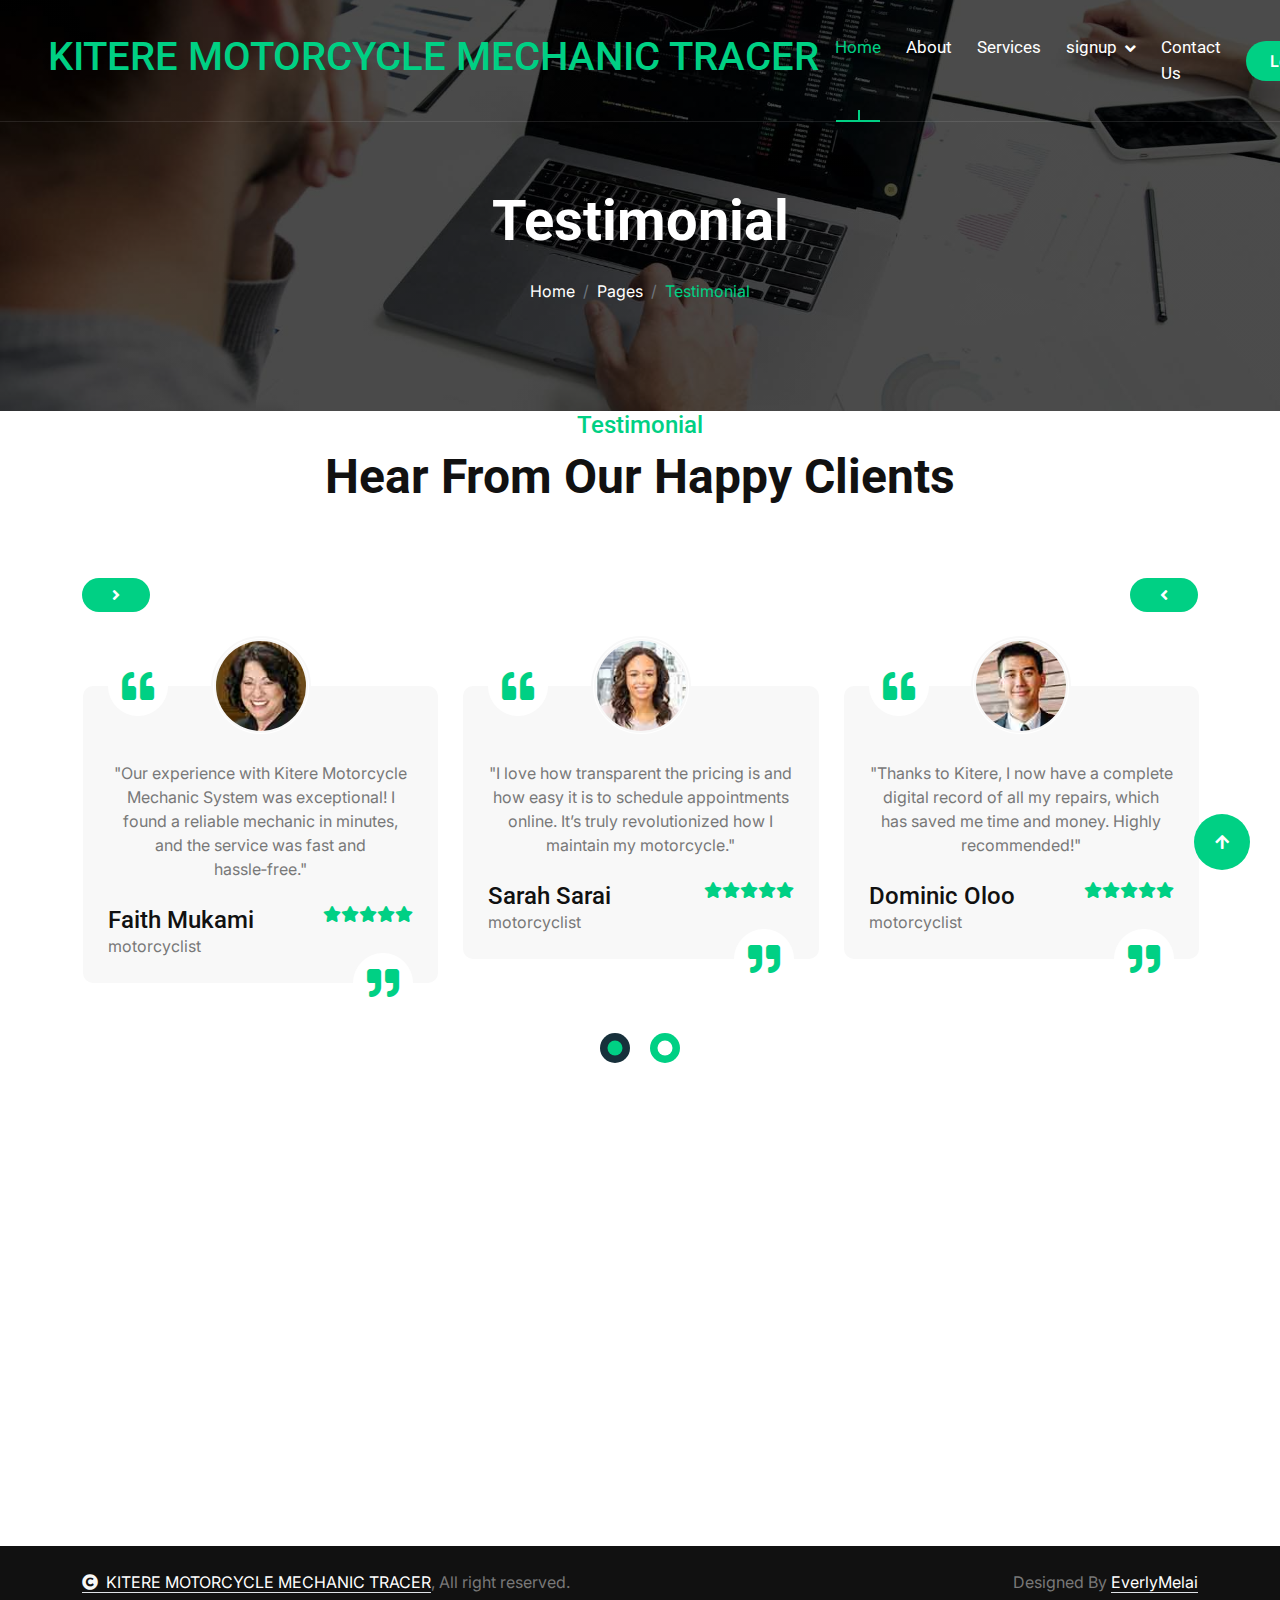
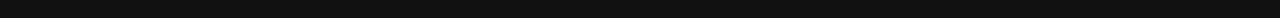
<file: testimonial.html>
<!DOCTYPE html>
<html lang="en">

    <head>
        <meta charset="utf-8">
        <title>kitere  motorcycle</title>
        <meta content="width=device-width, initial-scale=1.0" name="viewport">
        <meta content="" name="keywords">
        <meta content="" name="description">

        <!-- Google Web Fonts -->
        <link rel="preconnect" href="https://fonts.googleapis.com">
        <link rel="preconnect" href="https://fonts.gstatic.com" crossorigin>
        <link href="https://fonts.googleapis.com/css2?family=Inter:wght@100..900&family=Roboto:wght@400;500;700;900&display=swap" rel="stylesheet"> 

        <!-- Icon Font Stylesheet -->
        <link rel="stylesheet" href="https://use.fontawesome.com/releases/v5.15.4/css/all.css"/>
        <link href="https://cdn.jsdelivr.net/npm/bootstrap-icons@1.4.1/font/bootstrap-icons.css" rel="stylesheet">

        <!-- Libraries Stylesheet -->
        <link href="lib/animate/animate.min.css" rel="stylesheet">
        <link href="lib/lightbox/css/lightbox.min.css" rel="stylesheet">
        <link href="lib/owlcarousel/assets/owl.carousel.min.css" rel="stylesheet">


        <!-- Customized Bootstrap Stylesheet -->
        <link href="css/bootstrap.min.css" rel="stylesheet">

        <!-- Template Stylesheet -->
        <link href="css/style.css" rel="stylesheet">
    </head>

    <body>

        <!-- Spinner Start -->
        <div id="spinner" class="show bg-white position-fixed translate-middle w-100 vh-100 top-50 start-50 d-flex align-items-center justify-content-center">
            <div class="spinner-border text-primary" style="width: 3rem; height: 3rem;" role="status">
                <span class="sr-only">Loading...</span>
            </div>
        </div>
        <!-- Spinner End -->

        <!-- Spinner End -->

        <!-- Topbar Start -->
        <!-- <div class="container-fluid topbar bg-light px-5 d-none d-lg-block">
            <div class="row gx-0 align-items-center">
                <div class="col-lg-8 text-center text-lg-start mb-2 mb-lg-0">
                    <div class="d-flex flex-wrap">
                        <a href="#" class="text-muted small me-4"><i class="fas fa-map-marker-alt text-primary me-2"></i>Find A Location</a>
                        <a href="tel:+01234567890" class="text-muted small me-4"><i class="fas fa-phone-alt text-primary me-2"></i>+01234567890</a>
                        <a href="mailto:example@gmail.com" class="text-muted small me-0"><i class="fas fa-envelope text-primary me-2"></i>Example@gmail.com</a>
                    </div>
                </div>
                <div class="col-lg-4 text-center text-lg-end">
                    <div class="d-inline-flex align-items-center" style="height: 45px;">
                        <a href="#"><small class="me-3 text-dark"><i class="fa fa-user text-primary me-2"></i>Register</small></a>
                        <a href="#"><small class="me-3 text-dark"><i class="fa fa-sign-in-alt text-primary me-2"></i>Login</small></a>
                        <div class="dropdown">
                            <a href="#" class="dropdown-toggle text-dark" data-bs-toggle="dropdown"><small><i class="fa fa-home text-primary me-2"></i> My Dashboard</small></a>
                            <div class="dropdown-menu rounded">
                                <a href="#" class="dropdown-item"><i class="fas fa-user-alt me-2"></i> My Profile</a>
                                <a href="#" class="dropdown-item"><i class="fas fa-comment-alt me-2"></i> Inbox</a>
                                <a href="#" class="dropdown-item"><i class="fas fa-bell me-2"></i> Notifications</a>
                                <a href="#" class="dropdown-item"><i class="fas fa-cog me-2"></i> Account Settings</a>
                                <a href="#" class="dropdown-item"><i class="fas fa-power-off me-2"></i> Log Out</a>
                            </div>
                        </div>
                    </div>
                </div>
            </div>
        </div> -->
        <!-- Topbar End -->

        <!-- Navbar & Hero Start -->
        <div class="container-fluid position-relative p-0">
            <nav class="navbar navbar-expand-lg navbar-light px-4 px-lg-5 py-3 py-lg-0">
                <a href="" class="navbar-brand p-0">
                    <h1 class="text-primary">
                        <!-- <i class="fas fa-search-dollar me-3"></i> -->
                        KITERE MOTORCYCLE MECHANIC TRACER</h1>
                    <!-- <img src="img/logo.png" alt="Logo"> -->
                </a>
                <button class="navbar-toggler" type="button" data-bs-toggle="collapse" data-bs-target="#navbarCollapse">
                    <span class="fa fa-bars"></span>
                </button>
                <div class="collapse navbar-collapse" id="navbarCollapse">
                    <div class="navbar-nav ms-auto py-0">
                        <a href="index.html" class="nav-item nav-link active">Home</a>
                        <a href="about.html" class="nav-item nav-link">About</a>
                        <a href="service.html" class="nav-item nav-link">Services</a>
                        <!-- <a href="/loginup/index.html" class="nav-item nav-link">login</a> -->
                        <div class="nav-item dropdown">
                            <a href="#" class="nav-link" data-bs-toggle="dropdown">
                                <span class="dropdown-toggle">signup</span>
                            </a>
                            <div class="dropdown-menu m-0">
                                <a href="loginup/register_mechanic.php" class="dropdown-item">signup as mechanic </a>
                                <a href="loginup/register_user.php" class="dropdown-item">signup as motorcyclist</a>
                                <!-- <a href="testimonial.html" class="dropdown-item">Testimonial</a>
                                <a href="offer.html" class="dropdown-item">Our offer</a>
                                <a href="FAQ.html" class="dropdown-item">FAQs</a>
                                <a href="404.html" class="dropdown-item">404 Page</a> -->
                            </div>
                        </div>
                        <a href="contact.html" class="nav-item nav-link">Contact Us</a>
                    </div>
                    <a href="loginup/index.php" class="btn btn-primary rounded-pill py-2 px-4 my-3 my-lg-0 flex-shrink-0">Login</a>
                </div>
            </nav>
            <!-- Header Start -->
            <div class="container-fluid bg-breadcrumb">
                <div class="container text-center py-5" style="max-width: 900px;">
                    <h4 class="text-white display-4 mb-4 wow fadeInDown" data-wow-delay="0.1s">Testimonial</h4>
                    <ol class="breadcrumb d-flex justify-content-center mb-0 wow fadeInDown" data-wow-delay="0.3s">
                        <li class="breadcrumb-item"><a href="index.html">Home</a></li>
                        <li class="breadcrumb-item"><a href="#">Pages</a></li>
                        <li class="breadcrumb-item active text-primary">Testimonial</li>
                    </ol>    
                </div>
            </div>
            <!-- Header End -->
        </div>
        <!-- Navbar & Hero End -->


        <!-- Testimonial Start -->
        <div class="container-fluid testimonial pb-5">
            <div class="container pb-5">
                <div class="text-center mx-auto pb-5 wow fadeInUp" data-wow-delay="0.2s" style="max-width: 800px;">
                    <h4 class="text-primary">Testimonial</h4>
                    <h1 class="display-5 mb-4">Hear From Our Happy Clients</h1>
                    <!-- <p class="mb-0">Lorem ipsum dolor, sit amet consectetur adipisicing elit. Tenetur adipisci facilis cupiditate recusandae aperiam temporibus corporis itaque quis facere, numquam, ad culpa deserunt sint dolorem autem obcaecati, ipsam mollitia hic.
                    </p> -->
                </div>
                <div class="owl-carousel testimonial-carousel wow fadeInUp" data-wow-delay="0.2s">
                    <div class="testimonial-item">
                        <div class="testimonial-quote-left">
                            <i class="fas fa-quote-left fa-2x"></i>
                        </div>
                        <div class="testimonial-img">
                            <img src="img/testimonial-1.jpg" class="img-fluid" alt="Image">
                        </div>
                        <div class="testimonial-text">
                            <p class="mb-0">
                               
                                "Our experience with Kitere Motorcycle Mechanic System was exceptional! I found a reliable mechanic in minutes, and the service was fast and hassle‑free."
                               
                            </p>
                        </div>
                        <div class="testimonial-title">
                            <div>
                                <h4 class="mb-0">Faith Mukami</h4>
                                <p class="mb-0">motorcyclist</p>
                            </div>
                            <div class="d-flex text-primary">
                                <i class="fas fa-star"></i>
                                <i class="fas fa-star"></i>
                                <i class="fas fa-star"></i>
                                <i class="fas fa-star"></i>
                                <i class="fas fa-star"></i>
                            </div>
                        </div>
                        <div class="testimonial-quote-right">
                            <i class="fas fa-quote-right fa-2x"></i>
                        </div>
                    </div>
                    <div class="testimonial-item">
                        <div class="testimonial-quote-left">
                            <i class="fas fa-quote-left fa-2x"></i>
                        </div>
                        <div class="testimonial-img">
                            <img src="img/testimonial-2.jpg" class="img-fluid" alt="Image">
                        </div>
                        <div class="testimonial-text">
                            <p class="mb-0">"I love how transparent the pricing is and how easy it is to schedule appointments online. It’s truly revolutionized how I maintain my motorcycle."
                            </p>
                        </div>
                        <div class="testimonial-title">
                            <div>
                                <h4 class="mb-0">Sarah Sarai</h4>
                                <p class="mb-0">motorcyclist</p>
                            </div>
                            <div class="d-flex text-primary">
                                <i class="fas fa-star"></i>
                                <i class="fas fa-star"></i>
                                <i class="fas fa-star"></i>
                                <i class="fas fa-star"></i>
                                <i class="fas fa-star"></i>
                            </div>
                        </div>
                        <div class="testimonial-quote-right">
                            <i class="fas fa-quote-right fa-2x"></i>
                        </div>
                    </div>
                    <div class="testimonial-item">
                        <div class="testimonial-quote-left">
                            <i class="fas fa-quote-left fa-2x"></i>
                        </div>
                        <div class="testimonial-img">
                            <img src="img/testimonial-3.jpg" class="img-fluid" alt="Image">
                        </div>
                        <div class="testimonial-text">
                            <p class="mb-0">"Thanks to Kitere, I now have a complete digital record of all my repairs, which has saved me time and money. Highly recommended!"
                            </p>
                        </div>
                        <div class="testimonial-title">
                            <div>
                                <h4 class="mb-0">Dominic Oloo</h4>
                                <p class="mb-0">motorcyclist</p>
                            </div>
                            <div class="d-flex text-primary">
                                <i class="fas fa-star"></i>
                                <i class="fas fa-star"></i>
                                <i class="fas fa-star"></i>
                                <i class="fas fa-star"></i>
                                <i class="fas fa-star"></i>
                            </div>
                        </div>
                        <div class="testimonial-quote-right">
                            <i class="fas fa-quote-right fa-2x"></i>
                        </div>
                    </div>
                    <div class="testimonial-item">
                        <div class="testimonial-quote-left">
                            <i class="fas fa-quote-left fa-2x"></i>
                        </div>
                        <div class="testimonial-img">
                            <img src="img/testimonial-2.jpg" class="img-fluid" alt="Image">
                        </div>
                        <div class="testimonial-text">
                            <p class="mb-0">"The system not only connects me with skilled mechanics but also empowers local service providers. It's a win-win for everyone!"
                        </div>
                        <div class="testimonial-title">
                            <div>
                                <h4 class="mb-0">Mercy Nekesa</h4>
                                <p class="mb-0">motorcyclist</p>
                            </div>
                            <div class="d-flex text-primary">
                                <i class="fas fa-star"></i>
                                <i class="fas fa-star"></i>
                                <i class="fas fa-star"></i>
                                <i class="fas fa-star"></i>
                                <i class="fas fa-star"></i>
                            </div>
                        </div>
                        <div class="testimonial-quote-right">
                            <i class="fas fa-quote-right fa-2x"></i>
                        </div>
                    </div>
                </div>
            </div>
        </div>
        <!-- Testimonial End -->

        <!-- Footer Start -->
        <div class="container-fluid footer py-5 wow fadeIn" data-wow-delay="0.2s">
            <div class="container py-5 border-start-0 border-end-0" style="border: 1px solid; border-color: rgb(255, 255, 255, 0.08);">
                <div class="row g-5">
                    <div class="col-md-6 col-lg-6 col-xl-4">
                        <div class="footer-item">
                            <a href="index.html" class="p-0">
                                <h4 class="text-white"><i class="fas fa-search-dollar me-3"></i>mechanic tracer</h4>
                                <!-- <img src="img/logo.png" alt="Logo"> -->
                            </a>
                            <p class="mb-4">Welcome back again</p>
                            <!-- <div class="d-flex">
                                <a href="#" class="bg-primary d-flex rounded align-items-center py-2 px-3 me-2">
                                    <i class="fas fa-apple-alt text-white"></i>
                                    <div class="ms-3">
                                        <small class="text-white">Download on the</small>
                                        <h6 class="text-white">App Store</h6>
                                    </div>
                                </a>
                                <a href="#" class="bg-dark d-flex rounded align-items-center py-2 px-3 ms-2">
                                    <i class="fas fa-play text-primary"></i>
                                    <div class="ms-3">
                                        <small class="text-white">Get it on</small>
                                        <h6 class="text-white">Google Play</h6>
                                    </div>
                                </a>
                            </div> -->
                        </div>
                    </div>
                    <div class="col-md-6 col-lg-6 col-xl-2">
                        <div class="footer-item">
                            <h4 class="text-white mb-4">Quick Links</h4>
                            <a href="about.html"><i class="fas fa-angle-right me-2"></i> About Us</a>
                            <!-- <a href="#"><i class="fas fa-angle-right me-2"></i> Feature</a> -->
                            <a href="testimonial.html"><i class="fas fa-angle-right me-2"></i> Testimonial</a>
                            <a href="contact.html"><i class="fas fa-angle-right me-2"></i> Contact Us</a>
                            
                            <a href="service.html"><i class="fas fa-angle-right me-2"></i> services</a>
                        </div>
                    </div>
                    <div class="col-md-6 col-lg-6 col-xl-3">
                        <div class="footer-item">
                            <h4 class="text-white mb-4">Support</h4>
                            <a href="#"><i class="fas fa-angle-right me-2"></i> Privacy Policy</a>
                            <a href="#"><i class="fas fa-angle-right me-2"></i> Terms & Conditions</a>
                            <!-- <a href="#"><i class="fas fa-angle-right me-2"></i> Disclaimer</a> -->
                            <a href="contact.html"><i class="fas fa-angle-right me-2"></i> Support</a>
                            <a href="FAQ.html"><i class="fas fa-angle-right me-2"></i> FAQ</a>
                            <!-- <a href="#"><i class="fas fa-angle-right me-2"></i> Help</a> -->
                        </div>
                    </div>
                    <div class="col-md-6 col-lg-6 col-xl-3">
                        <div class="footer-item">
                            <h4 class="text-white mb-4">Contact Info</h4>
                            <div class="d-flex align-items-center">
                                <i class="fas fa-map-marker-alt text-primary me-3"></i>
                                <p class="text-white mb-0">103-40404 Rongo.KENYA</p>
                            </div>
                            <div class="d-flex align-items-center">
                                <i class="fas fa-envelope text-primary me-3"></i>
                                <p class="text-white mb-0">info@kiteremechanic.com</p>
                            </div>
                            <div class="d-flex align-items-center">
                                <i class="fa fa-phone-alt text-primary me-3"></i>
                                <p class="text-white mb-0">(+254) 79 2105 244</p>
                            </div>
                            
                            <div class="d-flex">
                                <a class="btn btn-primary btn-sm-square rounded-circle me-3" href="#"><i class="fab fa-facebook-f text-white"></i></a>
                                <a class="btn btn-primary btn-sm-square rounded-circle me-3" href="#"><i class="fab fa-twitter text-white"></i></a>
                                <a class="btn btn-primary btn-sm-square rounded-circle me-3" href="#"><i class="fab fa-instagram text-white"></i></a>
                                <a class="btn btn-primary btn-sm-square rounded-circle me-0" href="#"><i class="fab fa-linkedin-in text-white"></i></a>
                            </div>
                        </div>
                    </div>
                </div>
            </div>
        </div>
        <!-- Footer End -->
        
        <!-- Copyright Start -->
        <div class="container-fluid copyright py-4">
            <div class="container">
                <div class="row g-4 align-items-center">
                    <div class="col-md-6 text-center text-md-start mb-md-0">
                        <span class="text-body" style="text-decoration: none;"><a href="#" class="border-bottom text-white" style="text-decoration: none;"><i class="fas fa-copyright text-light me-2"></i>KITERE MOTORCYCLE MECHANIC TRACER</a>, All right reserved.</span>
                    </div>
                    <div class="col-md-6 text-center text-md-end text-body">
                        
                        Designed By <a class="border-bottom text-white" href="#">EverlyMelai</a> 
                       
                    </div>
                </div>
            </div>
        </div>
        <!-- Copyright End -->


        <!-- Back to Top -->
        <a href="#" class="btn btn-primary btn-lg-square rounded-circle back-to-top"><i class="fa fa-arrow-up"></i></a>   

        
        <!-- JavaScript Libraries -->
        <script src="https://ajax.googleapis.com/ajax/libs/jquery/3.6.4/jquery.min.js"></script>
        <script src="https://cdn.jsdelivr.net/npm/bootstrap@5.0.0/dist/js/bootstrap.bundle.min.js"></script>
        <script src="lib/wow/wow.min.js"></script>
        <script src="lib/easing/easing.min.js"></script>
        <script src="lib/waypoints/waypoints.min.js"></script>
        <script src="lib/counterup/counterup.min.js"></script>
        <script src="lib/lightbox/js/lightbox.min.js"></script>
        <script src="lib/owlcarousel/owl.carousel.min.js"></script>
        

        <!-- Template Javascript -->
        <script src="js/main.js"></script>
    </body>

</html>
</file>
<file: css/style.css>
/*** Spinner Start ***/
/*** Spinner ***/
#spinner {
    opacity: 0;
    visibility: hidden;
    transition: opacity .5s ease-out, visibility 0s linear .5s;
    z-index: 99999;
}

#spinner.show {
    transition: opacity .5s ease-out, visibility 0s linear 0s;
    visibility: visible;
    opacity: 1;
}
/*** Spinner End ***/

.back-to-top {
    position: fixed;
    right: 30px;
    bottom: 30px;
    transition: 0.5s;
    z-index: 99;
}

/*** Button Start ***/
.btn {
    font-weight: 600;
    transition: .5s;
}

.btn-square {
    width: 32px;
    height: 32px;
}

.btn-sm-square {
    width: 34px;
    height: 34px;
}

.btn-md-square {
    width: 44px;
    height: 44px;
}

.btn-lg-square {
    width: 56px;
    height: 56px;
}

.btn-xl-square {
    width: 66px;
    height: 66px;
}

.btn-square,
.btn-sm-square,
.btn-md-square,
.btn-lg-square,
.btn-xl-square {
    padding: 0;
    display: flex;
    align-items: center;
    justify-content: center;
    font-weight: normal;
}

.btn.btn-primary {
    color: var(--bs-white);
    border: none;
}

.btn.btn-primary:hover {
    background: var(--bs-dark);
    color: var(--bs-primary);
}

.btn.btn-light {
    color: var(--bs-primary);
    border: none;
}

.btn.btn-light:hover {
    color: var(--bs-white);
    background: var(--bs-primary);
}


/*** Topbar Start ***/
.topbar .dropdown-toggle::after {
    border: none;
    content: "\f107";
    font-family: "Font Awesome 5 Free";
    font-weight: 600;
    vertical-align: middle;
    margin-left: 8px;
    color: var(--bs-primary);
}

.topbar .dropdown .dropdown-menu a:hover {
    background: var(--bs-primary);
    color: var(--bs-white);
}

.topbar .dropdown .dropdown-menu {
    transform: rotateX(0deg);
    visibility: visible;
    background: var(--bs-light);
    padding-top: 11px;
    border: 0;
    transition: .5s;
    opacity: 1;
}

/*** Topbar End ***/



/*** Navbar ***/
.navbar-light .navbar-nav .nav-link {
    font-family: 'Roboto', sans-serif;
    position: relative;
    margin-right: 25px;
    padding: 35px 0;
    color: var(--bs-white);
    font-size: 17px;
    font-weight: 400;
    outline: none;
    transition: .5s;
}

.sticky-top.navbar-light .navbar-nav .nav-link,
.sticky-top.navbar-light .navbar-nav .nav-item .nav-link {
    padding: 20px 0;
    color: var(--bs-dark);
}

.navbar-light .navbar-nav .nav-item .nav-link {
    color: var(--bs-white);
}

.navbar-light .navbar-nav .nav-link:hover,
.navbar-light .navbar-nav .nav-link.active,
.navbar-light .navbar-nav .nav-item .nav-link:hover,
.navbar-light .navbar-nav .nav-item .nav-link.active  {
    color: var(--bs-primary);
}

.navbar-light .navbar-brand img {
    max-height: 60px;
    transition: .5s;
}

.sticky-top.navbar-light .navbar-brand img {
    max-height: 45px;
}

.navbar .dropdown-toggle::after {
    border: none;
    content: "\f107";
    font-family: "Font Awesome 5 Free";
    font-weight: 600;
    vertical-align: middle;
    margin-left: 8px;
}

.dropdown .dropdown-menu a:hover {
    background: var(--bs-primary);
    color: var(--bs-white);
}

.navbar .nav-item:hover .dropdown-menu {
    transform: rotateX(0deg);
    visibility: visible;
    background: var(--bs-light);
    transition: .5s;
    opacity: 1;
}

@media (max-width: 991.98px) {
    .sticky-top.navbar-light {
        position: relative;
        background: var(--bs-white);
    }

    .navbar.navbar-expand-lg .navbar-toggler {
        padding: 10px 20px;
        border: 1px solid var(--bs-primary);
        color: var(--bs-primary);
    }

    .navbar-light .navbar-collapse {
        margin-top: 15px;
        border-top: 1px solid #DDDDDD;
    }

    .navbar-light .navbar-nav .nav-link,
    .sticky-top.navbar-light .navbar-nav .nav-link {
        padding: 10px 0;
        margin-left: 0;
        color: var(--bs-dark);
    }

    .navbar-light .navbar-nav .nav-item .nav-link {
        color: var(--bs-dark);
    }

    .navbar-light .navbar-brand img {
        max-height: 45px;
    }
}

@media (min-width: 992px) {
    .navbar .nav-item .dropdown-menu {
        display: block;
        visibility: hidden;
        top: 100%;
        transform: rotateX(-75deg);
        transform-origin: 0% 0%;
        border: 0;
        border-radius: 10px;
        transition: .5s;
        opacity: 0;
    }

    .navbar-light {
        position: absolute;
        width: 100%;
        top: 0;
        left: 0;
        border-bottom: 1px solid rgba(255, 255, 255, .1);
        z-index: 999;
    }
    
    .sticky-top.navbar-light {
        position: fixed;
        background: var(--bs-light);
    }

    .navbar-light .navbar-nav .nav-link::before {
        position: absolute;
        content: "";
        width: 0;
        height: 2px;
        bottom: -1px;
        left: 50%;
        background: var(--bs-primary);
        transition: .5s;
    }

    .navbar-light .navbar-nav .nav-link:hover::before,
    .navbar-light .navbar-nav .nav-link.active::before {
        width: calc(100% - 2px);
        left: 1px;
    }

    .navbar-light .navbar-nav .nav-link::after {
        position: absolute;
        content: "";
        width: 0;
        height: 0;
        bottom: -1px;
        left: 50%;
        background: var(--bs-primary);
        transition: .5s;
    }

    .navbar-light .navbar-nav .nav-link:hover::after,
    .navbar-light .navbar-nav .nav-link.active::after {
        width: 2px;
        height: 12px;
    }
}
/*** Navbar End ***/

/*** Carousel Hero Header Start ***/
.header-carousel .header-carousel-item img {
    object-fit: cover;
}

.header-carousel .header-carousel-item,
.header-carousel .header-carousel-item img {
        height: 700px;
}


.header-carousel .owl-nav .owl-prev,
.header-carousel .owl-nav .owl-next {
    position: absolute;
    width: 60px;
    height: 60px;
    border-radius: 60px;
    background: var(--bs-primary);
    color: var(--bs-white);
    font-size: 26px;
    display: flex;
    align-items: center;
    justify-content: center;
    transition: 0.5s;
}

.header-carousel .owl-nav .owl-prev {
    bottom: 30px;
    left: 30px;
    margin-left: 90px;
}
.header-carousel .owl-nav .owl-next {
    bottom: 30px;
    left: 30px;
}

.header-carousel .owl-nav .owl-prev:hover,
.header-carousel .owl-nav .owl-next:hover {
    box-shadow: inset 0 0 100px 0 var(--bs-light);
    color: var(--bs-primary);
}


.header-carousel .header-carousel-item .carousel-caption {
    position: absolute;
    width: 100%;
    height: 100%;
    left: 0;
    bottom: 0;
    padding-top: 120px;
    background: rgba(0, 0, 0, .7);
    display: flex;
    align-items: center;
}

@media (max-width: 991px) {
    .header-carousel .header-carousel-item .carousel-caption {
        padding-top: 45px;
    }
}

@media (max-width: 767px) {
    .header-carousel .owl-nav .owl-prev {
        left: 50%;
        transform: translateX(-50%);
        margin-left: -45px;
    }


    .header-carousel .owl-nav .owl-next {
        left: 50%;
        transform: translateX(-50%);
        margin-left: 45px;
    }
}


.header-carousel .header-carousel-item img {
    animation-name: image-zoom;
    animation-duration: 10s;
    animation-delay: 1s;
    animation-iteration-count: infinite;
    animation-direction: alternate;
    transition: 1s;
}

@keyframes image-zoom {
    0%  {height: 100%; opacity: 0.9;}

    25% {height: 110%; opacity: 0.50;}

    50% {height: 115%; opacity: 1;}

    75% {height: 110%; opacity: 0.50;}

    100% {height: 100%; opacity: 0.9;}
}
/*** Carousel Hero Header End ***/


/*** Single Page Hero Header Start ***/
.bg-breadcrumb {
    position: relative;
    overflow: hidden;
    background: linear-gradient(rgba(0, 0, 0, 0.7), rgba(0, 0, 0, 0.7)), url(../img/carousel-1.jpg);
    background-position: center center;
    background-repeat: no-repeat;
    background-size: cover;
    padding: 140px 0 60px 0;
    transition: 0.5s;
}

@media (min-width: 992px) {
    .bg-breadcrumb {
        padding: 140px 0 60px 0;
    }
}

@media (max-width: 991px) {
    .bg-breadcrumb {
        padding: 60px 0 60px 0;
    }
}

.bg-breadcrumb .breadcrumb {
    position: relative;
}

.bg-breadcrumb .breadcrumb .breadcrumb-item a {
    color: var(--bs-white);
}
/*** Single Page Hero Header End ***/


/*** Service Start ***/
.service .service-item {
    background: var(--bs-light);
    border-radius: 10px;
    transition: 0.5s;
}

.service .service-item:hover {
    box-shadow: 0 0 45px rgba(0, 0, 0, .2);
}

.service .service-item .service-img {
    position: relative;
    overflow: hidden;
    border-top-left-radius: 10px;
    border-top-right-radius: 10px;
    transition: 0.5s;
}

.service .service-item .service-img img {
    transition: 0.5s;
}

.service .service-item:hover .service-img img {
    transform: scale(1.2);
}
/*** Service End ***/


/*** Features Start ***/
.feature .feature-item {
    text-align: center;
    border-radius: 10px;
    background: var(--bs-light);
    border: 1px solid transparent;
    transition: 0.5s;
}

.feature .feature-item:hover {
    border: 1px solid var(--bs-primary);
}

.feature .feature-item .feature-icon {
    background: var(--bs-white);
    border-radius: 10px;
    display: inline-block;
}
/*** Features End ***/

/*** Offer Start ***/
.offer-section .nav a.accordion-link {
    width: 100%;
    border-radius: 10px;
    display: flex;
    background: var(--bs-white);
    transition: 0.5s;
}

.offer-section .nav a.accordion-link.active {
    color: var(--bs-white);
    background: var(--bs-primary);
}

.offer-section .nav a.accordion-link h5 {
    transition: 0.5s;
}

.offer-section .nav a.accordion-link.active h5 {
    color: var(--bs-white);
}
/*** Offer End ***/

/*** Blog Start ***/
.blog .blog-item {
    border-radius: 10px;
    background: var(--bs-white);
    box-shadow: inset 0 0 45px rgba(0, 0, 0, .1);
    transition: 0.5s;
}

.blog .blog-item a {
    transition: 0.5s;
}

.blog .blog-item:hover a:hover {
    color: var(--bs-primary);
}

.blog .blog-item .blog-img {
    border-radius: 10px;
    position: relative;
    overflow: hidden;
}

.blog .blog-item .blog-img img {
    transition: 0.5s;
}

.blog .blog-item:hover .blog-img img {
    transform: scale(1.2);
}

.blog .blog-item .blog-img::after {
    content: "";
    position: absolute;
    width: 100%;
    height: 100%;
    top: 0;
    left: 0;
    border-radius: 10px;
    background: rgba(0, 208, 132, 0.1);
    opacity: 0;
    transition: 0.5s;
    z-index: 1;
}

.blog .blog-item:hover .blog-img::after {
    opacity: 1;
}

.blog .blog-item .blog-img .blog-title {
    position: absolute;
    bottom: 25px;
    left: 25px;
    z-index: 5;
}

.blog .blog-item .blog-img .blog-title a {
    color: var(--bs-white);
    background: var(--bs-primary);
    transition: 0.5s;
}

.blog .blog-item:hover .blog-img .blog-title a:hover {
    color: var(--bs-dark);
}

.blog-carousel .owl-stage-outer {
    margin-top: 58px;
}

.blog .owl-nav .owl-prev {
    position: absolute;
    top: -58px;
    left: 0;
    background: var(--bs-primary);
    color: var(--bs-white);
    padding: 6px 35px;
    border-radius: 30px;
    transition: 0.5s;
}

.blog .owl-nav .owl-prev:hover {
    background: var(--bs-dark);
    color: var(--bs-primary);
}

.blog .owl-nav .owl-next {
    position: absolute;
    top: -58px;
    right: 0;
    background: var(--bs-primary);
    color: var(--bs-white);
    padding: 6px 35px;
    border-radius: 30px;
    transition: 0.5s;
}

.blog .owl-nav .owl-next:hover {
    background: var(--bs-dark);
    color: var(--bs-primary);
}
/*** Blog End ***/


/*** FAQs Start ***/
.faq-section .accordion .accordion-item .accordion-header .accordion-button {
    color: var(--bs-secondary);
}

.faq-section .accordion .accordion-item .accordion-header .accordion-button.collapsed {
    color: var(--bs-dark);
}
/*** FAQs End ***/

/*** Team Start ***/
.team .team-item {
    position: relative;
    padding: 0 25px 25px 25px;
    border-radius: 10px;
    transition: 0.5s;
}

.team .team-item::before {
    content: "";
    position: absolute;
    width: 100%;
    height: 100%;
    bottom: 0;
    left: 0;
    background: var(--bs-light);
    border-radius: 10px;
    transition: 0.5s;
    z-index: -1;
}

.team .team-item:hover::before {
    height: 0;
}

.team .team-item::after {
    content: "";
    position: absolute;
    width: 100%;
    height: 0;
    bottom: 0;
    left: 0;
    border-radius: 10px;
    transition: 0.5s;
    z-index: -1;
}

.team .team-item:hover::after {
    height: 100%;
    background: var(--bs-primary);
}

.team .team-item .team-img {
    width: 100%; 
    height: 100%;
    border-radius: 100%;
    position: relative;
    margin-top: 50%;
    transform: translateY(-50%);
    margin-bottom: -50%;
    display: flex;
    justify-content: center;
    border: 4px solid var(--bs-primary);
    border-style: dotted;
    padding: 4px;
    background: var(--bs-white);
    transition: 0.5s;
}

.team .team-item:hover .team-img {
    border: 4px solid var(--bs-white);
    border-style: dotted;
    background: 0;
}

.team .team-item .team-img img {
    width: 100%;
    height: 100%;
    border-radius: 100%;
    transition: 0.5s;
}

.team .team-item .team-title {
    padding: 25px 0 25px 0;
    text-align: center;
}

.team .team-item .team-title h4,
.team .team-item .team-title p {
    transition: 0.5s;
}

.team .team-item:hover .team-title h4,
.team .team-item:hover .team-title p {
    color: var(--bs-white);
}

.team .team-item .team-icon {
    display: flex;
    justify-content: center;
}

.team .team-item .team-icon a {
    transition: 0.5s;
}

.team .team-item:hover .team-icon a {
    color: var(--bs-dark);
    background: var(--bs-white);
}

.team .team-item:hover .team-icon a:hover {
    color: var(--bs-primary);
    background: var(--bs-dark);
}
/*** Team End ***/

/*** Testimonial Start ***/
.testimonial .testimonial-item {
    position: relative;
    margin-bottom: 30px;
    padding: 0 25px 25px 25px;
}

.testimonial .testimonial-item::before {
    content: "";
    position: absolute;
    width: 100%;
    height: calc(100% - 50px);
    bottom: 0;
    left: 0;
    border-radius: 10px;
    background: var(--bs-light);
    z-index: -1;
}

.testimonial .testimonial-item .testimonial-img {
    display: flex;
    justify-content: center;
}

.testimonial .testimonial-item .testimonial-img img {
    width: 100px; 
    height: 100px;
    border-radius: 100px;
    border: 5px solid var(--bs-light);
    border-style: double;
    background: var(--bs-white);
}

.testimonial .testimonial-item .testimonial-text {
    padding: 25px 0;
    text-align: center;
}

.testimonial .testimonial-item .testimonial-title {
    display: flex;
    justify-content: space-between;
}

.testimonial .testimonial-item  .testimonial-quote-left {
    position: absolute;
    width: 60px; 
    height: 60px;
    top: 20px;
    left: 25px;
    border-radius: 60px;
    color: var(--bs-primary);
    background: var(--bs-white);
    display: flex;
    align-items: center;
    justify-content: center;
}

.testimonial .testimonial-item  .testimonial-quote-right {
    position: absolute;
    width: 60px; 
    height: 60px;
    bottom: -30px;
    right: 25px;
    margin-top: -5px;
    border-radius: 60px;
    color: var(--bs-primary);
    background: var(--bs-white);
    display: flex;
    align-items: center;
    justify-content: center;
}

.testimonial-carousel .owl-stage-outer {
    margin-top: 58px;
    margin-right: -1px;
}

.testimonial .owl-nav .owl-prev {
    position: absolute;
    top: -58px;
    left: 0;
    background: var(--bs-primary);
    color: var(--bs-white);
    padding: 5px 30px;
    border-radius: 30px;
    transition: 0.5s;
}

.testimonial .owl-nav .owl-prev:hover {
    background: var(--bs-secondary);
    color: var(--bs-white);
}

.testimonial .owl-nav .owl-next {
    position: absolute;
    top: -58px;
    right: 0;
    background: var(--bs-primary);
    color: var(--bs-white);
    padding: 5px 30px;
    border-radius: 30px;
    transition: 0.5s;
}

.testimonial .owl-nav .owl-next:hover {
    background: var(--bs-secondary);
    color: var(--bs-white);
}

.testimonial-carousel .owl-dots {
    display: flex;
    justify-content: center;
}

.testimonial-carousel .owl-dots .owl-dot {
    width: 30px;
    height: 30px;
    border-radius: 30px;
    margin: 20px 10px 0 10px;
    background: var(--bs-primary);
    transition: 0.5s;
}

.testimonial-carousel .owl-dots .owl-dot.active {
    width: 30px;
    height: 30px;
    border-radius: 30px;
    background: var(--bs-secondary);
    transition: 0.5s;
}

.testimonial-carousel .owl-dots .owl-dot span {
    position: relative;
    margin-top: 50%;
    margin-left: 50%;
    transform: translate(-50%, -50%);
    display: flex;
    align-items: center;
    justify-content: center;
    text-align: center;
}

.testimonial-carousel .owl-dots .owl-dot.active span::after {
    background: var(--bs-primary);
}

.testimonial-carousel .owl-dots .owl-dot span::after {
    content: "";
    width: 15px;
    height: 15px;
    border-radius: 15px;
    position: absolute;
    top: 50%;
    left: 0;
    transform: translateY(-50%);
    display: flex;
    align-items: center;
    justify-content: center;
    text-align: center;
    background: var(--bs-white);
    transition: 0.5s;
}

/*** Testimonial End ***/

/*** Footer Start ***/
.footer {
    background: var(--bs-secondary);
}

.footer .footer-item {
    display: flex;
    flex-direction: column;
}

.footer .footer-item a {
    line-height: 35px;
    color: var(--bs-body);
    transition: 0.5s;
}

.footer .footer-item p {
    line-height: 35px;
}

.footer .footer-item a:hover {
    color: var(--bs-primary);
}

.footer .footer-item .footer-btn a,
.footer .footer-item .footer-btn a i {
    transition: 0.5s;
}

.footer .footer-item .footer-btn a:hover {
    background: var(--bs-white);
}

.footer .footer-item .footer-btn a:hover i {
    color: var(--bs-primary);
}
/*** Footer End ***/

/*** copyright Start ***/
.copyright {
    background: var(--bs-dark);
}
/*** copyright end ***/
</file>
